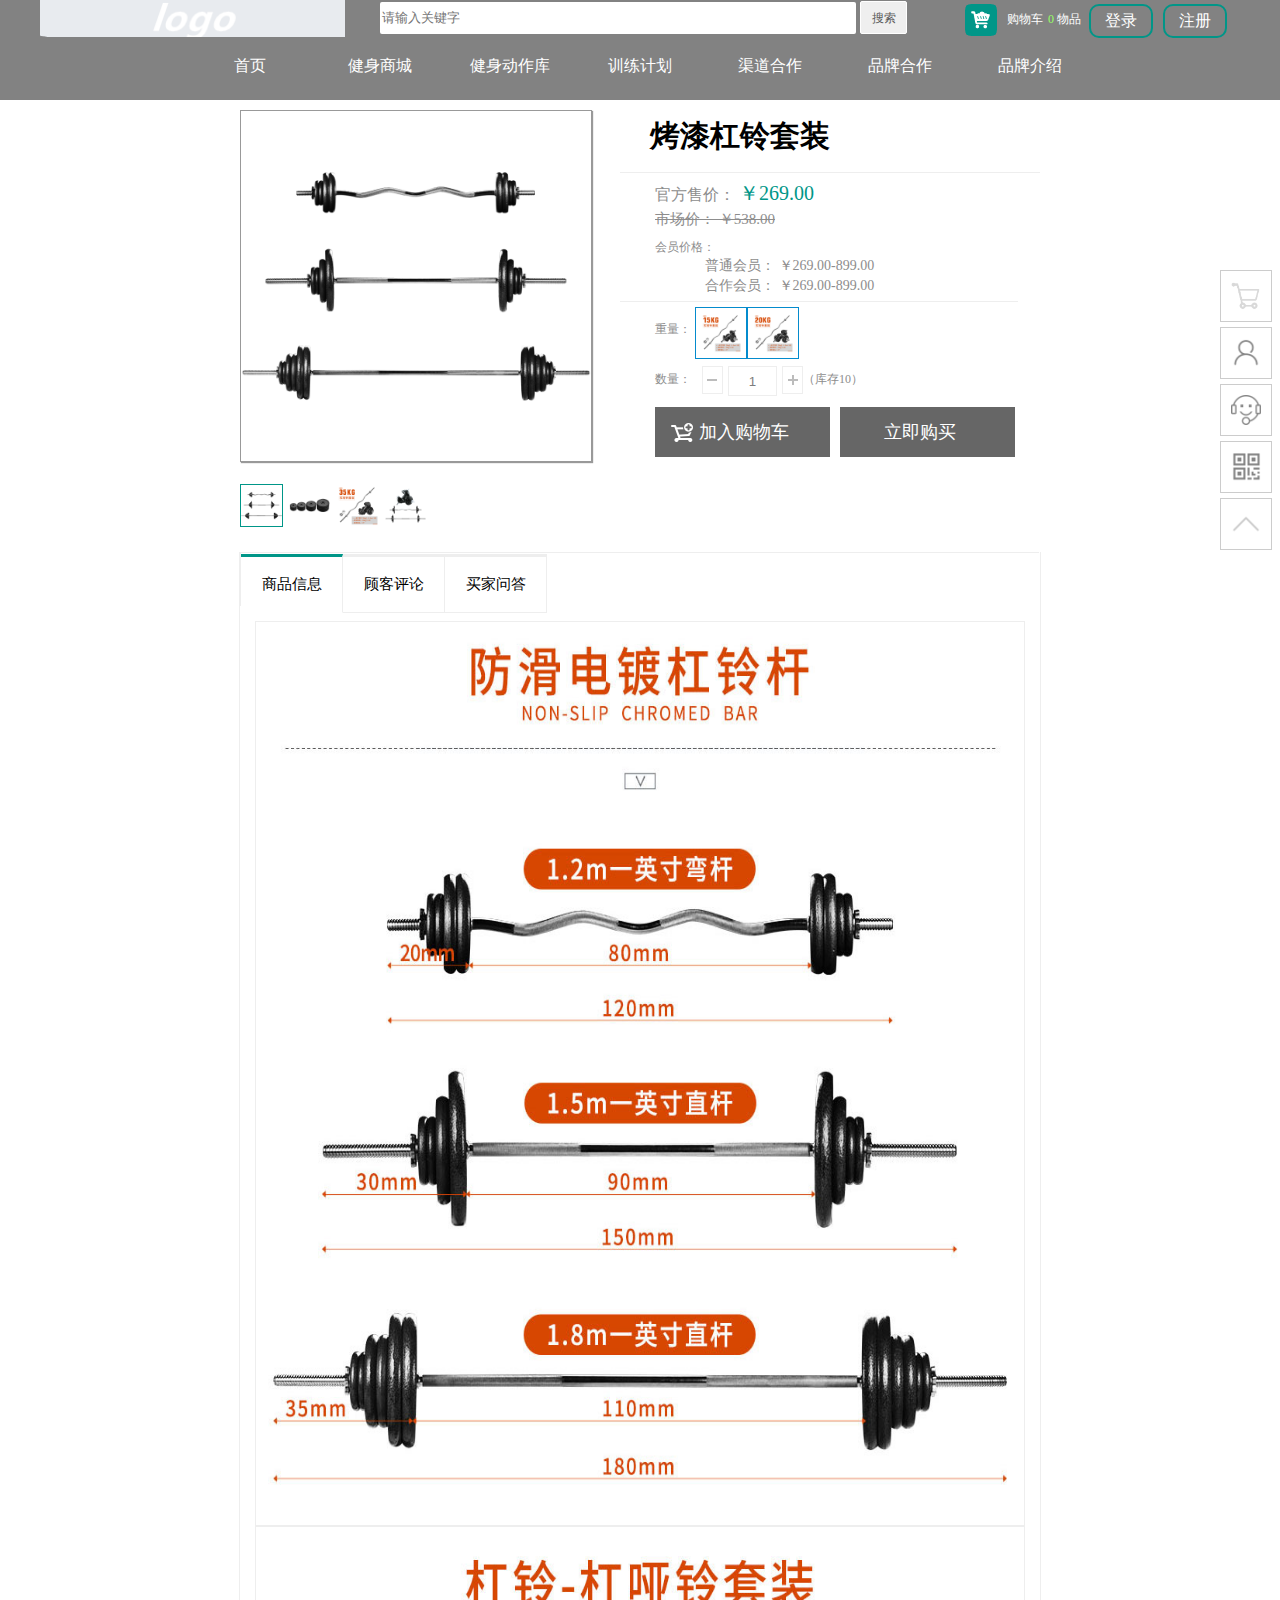
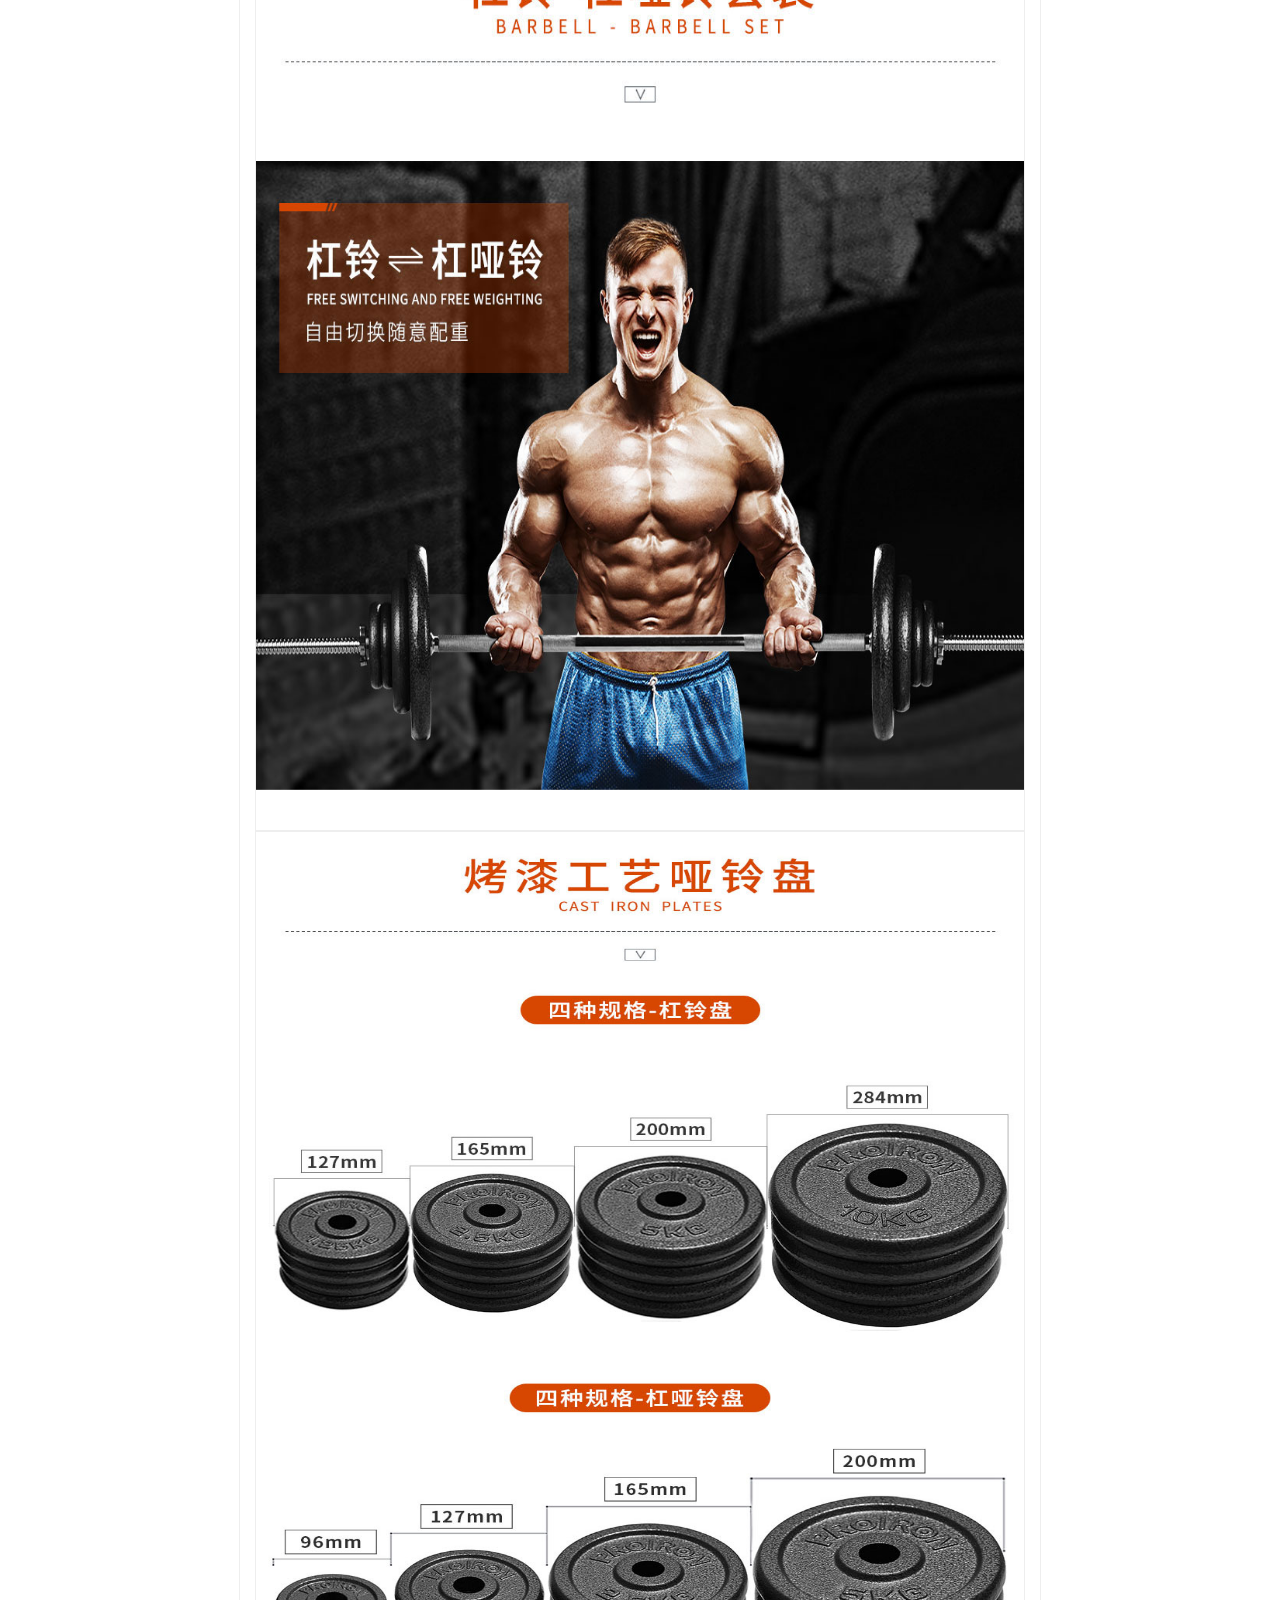
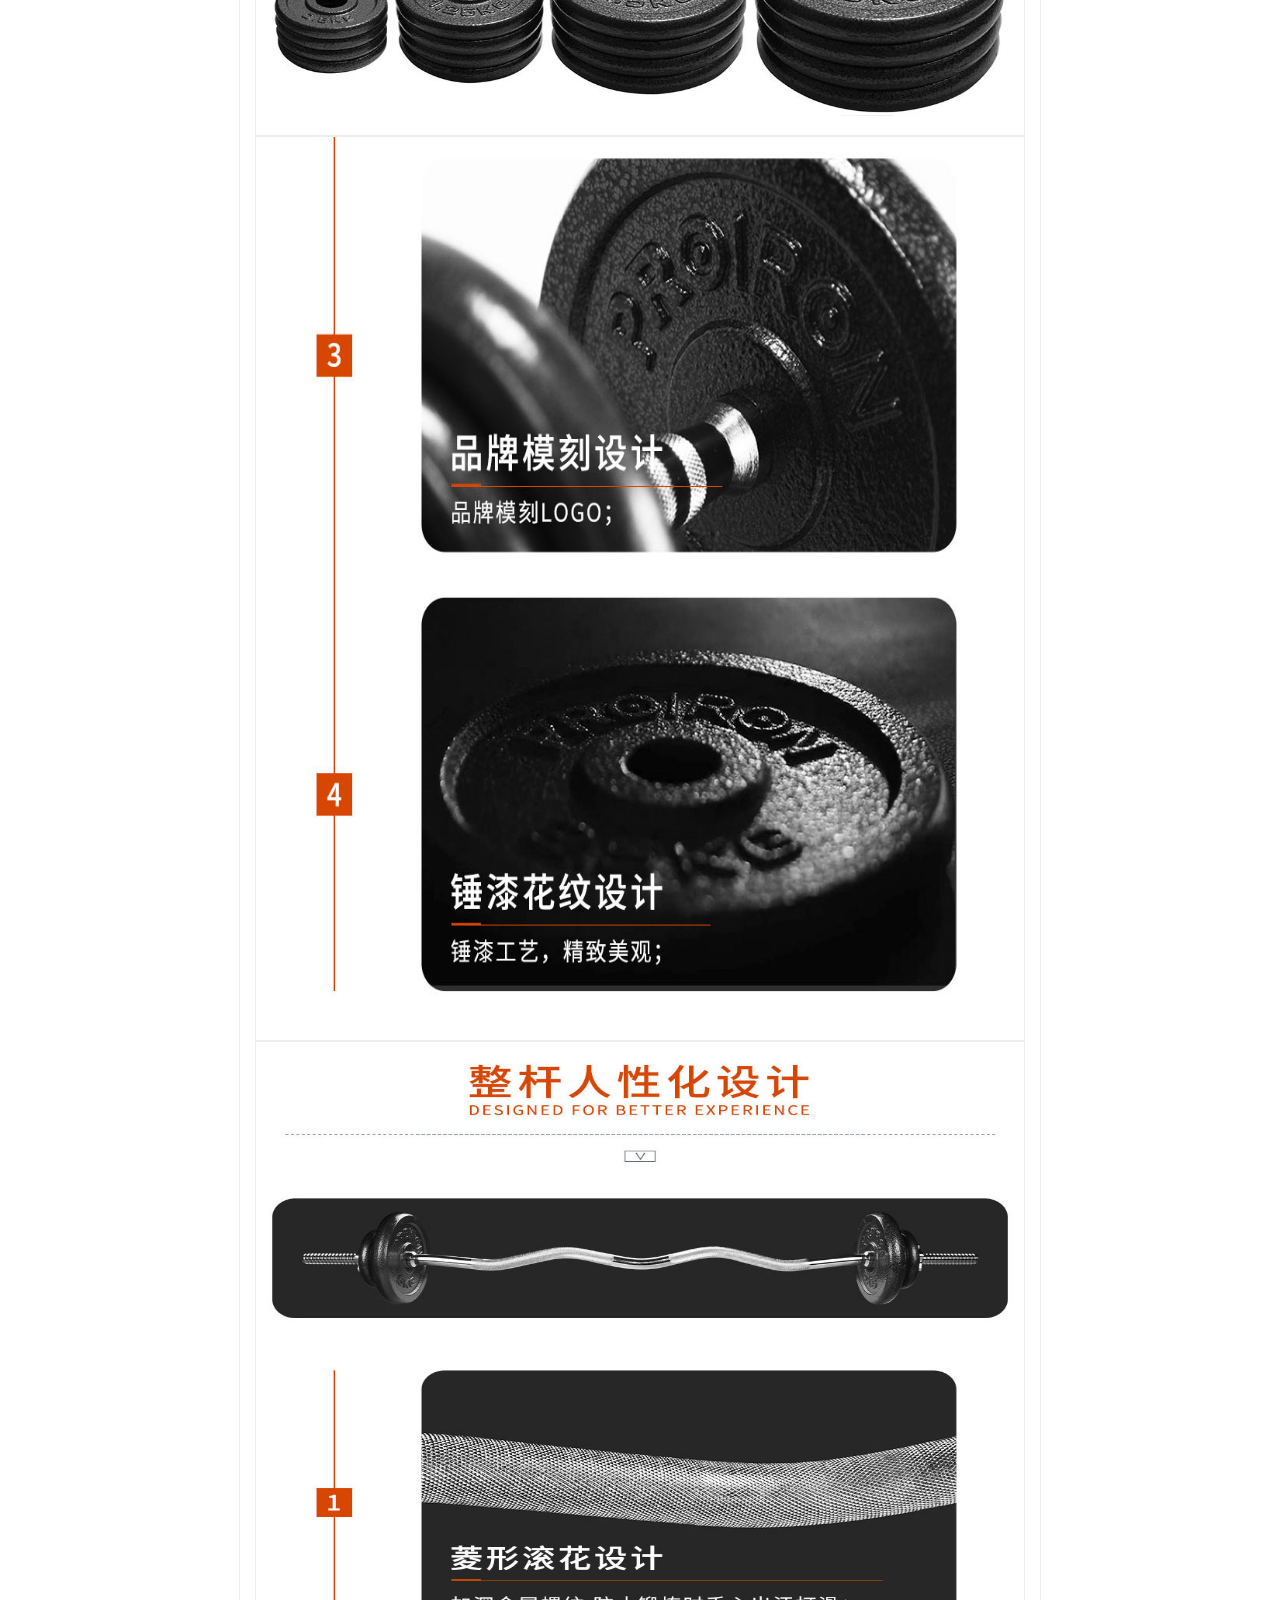
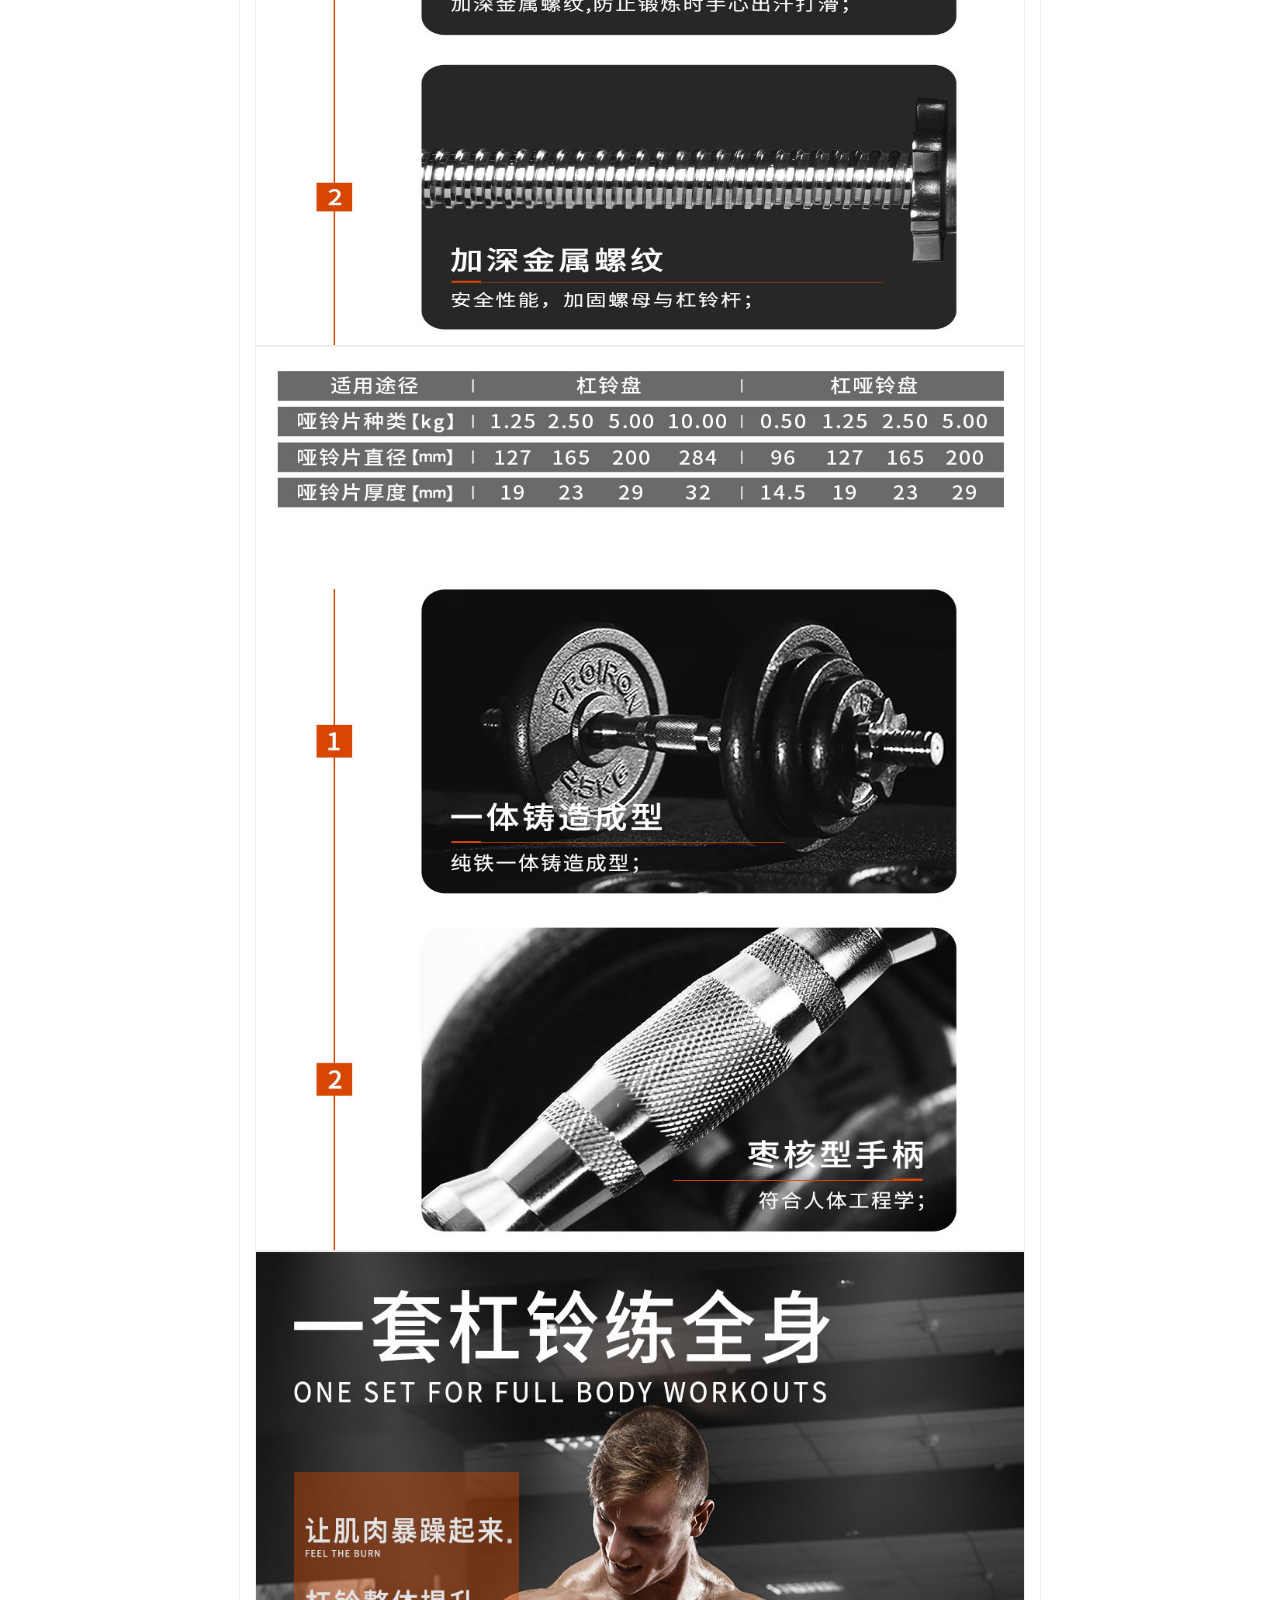
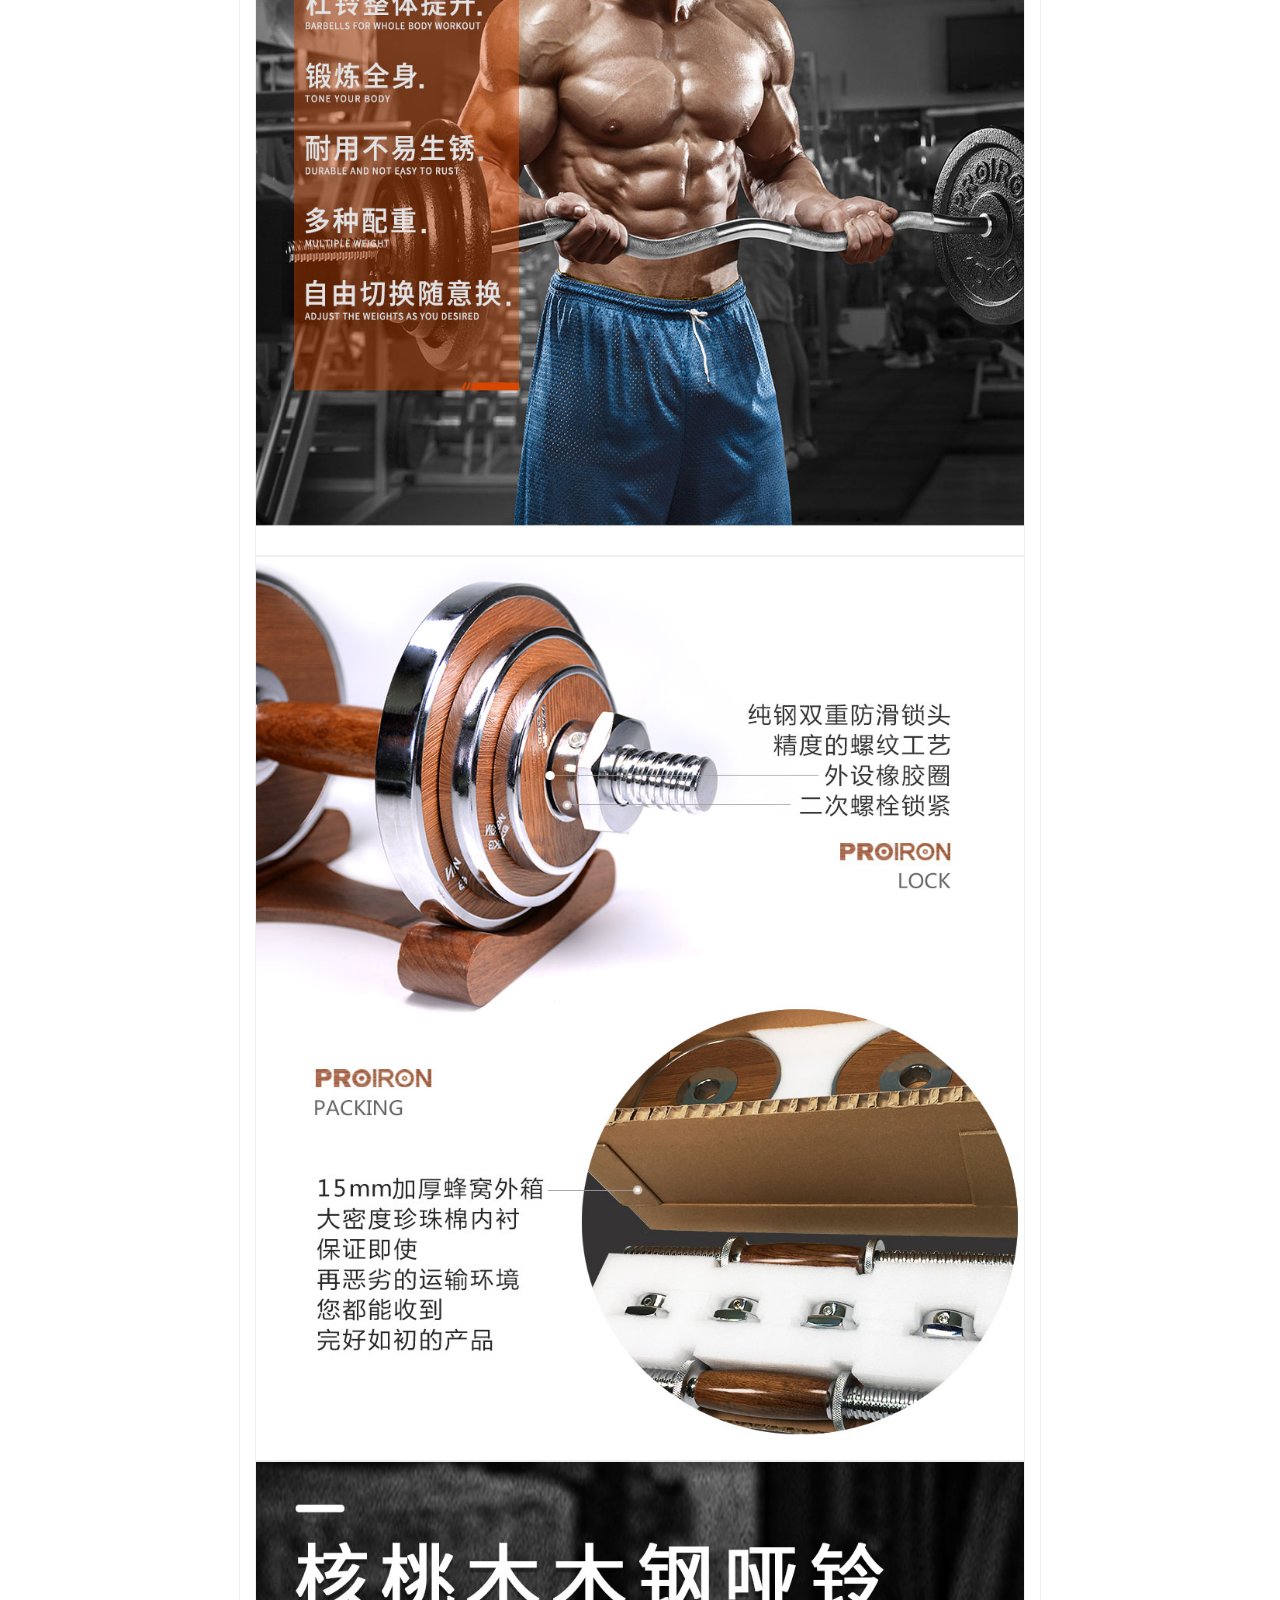
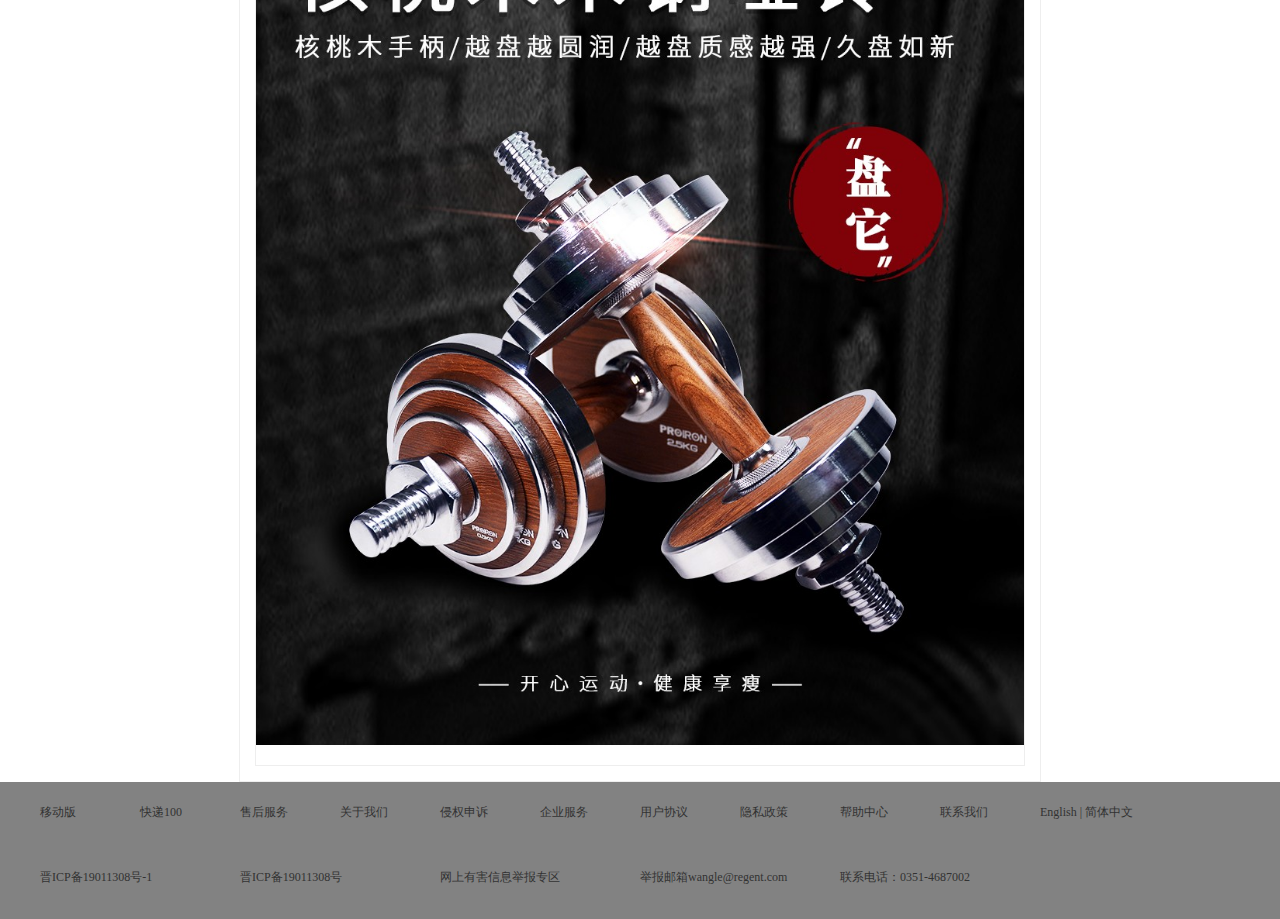
<file: 健身品牌官网/网页/barbell.html>
<!DOCTYPE html>
<html lang="en">
<head>
    <meta charset="UTF-8">
    <title>PROIRON核桃木钢哑铃</title>
    <link rel="shortcut icon" href="../img/fav.ico" type="image/x-icon" />
    <link rel="stylesheet" href="../css/barbell.css">
</head>
<body>
<div class="box">
    <!--导航栏-->
    <div class="navbar" id="navbar">
        <div class="n-content">
            <img src="../img/logo1.png" alt="">
            <!--搜索框-->
            <div class="search">
                <input type="text" placeholder="请输入关键字">
                <button>搜索</button>
                <!--购物车-->
                <div class="shop">
                    <img src="../img/shop.png" alt="">
                    <span id="s-cart">购物车</span>
                    <span>0</span>
                    <span>物品</span>
                </div>
                <!--登录注册按钮-->
                <div class="log-reg">
                    <p id="login">登录</p>
                    <p id="register">注册</p>
                    <div id="userlogin">
                        <em>你好，</em>
                        <span id="receive"></span>
                        <p ><img src="../img/head.png" alt="头像"> <span class="membership ">会员中心</span></p>
                        <strong id="quit"> <span>|</span> &nbsp;&nbsp;退出</strong>
                    </div>
                </div>
                <!--导航分类-->
                <div class="nav">
                    <ul>
                        <li><a href="../index.html">首页</a></li>
                        <li><a href="../网页/market.html">健身商城</a>
                            <div id="n-conone">
                                <ul>
                                    <li><a href="../网页/dumbbell.html">男士哑铃</a></li>
                                    <li class="li-li">丨</li>
                                    <li> 女士哑铃 </li>
                                    <li class="li-li"> 丨</li>
                                    <li> 杠铃系列 </li>
                                    <li class="li-li">丨  </li>
                                    <li>瑜伽系列  </li>
                                    <li class="li-li">丨</li>
                                    <li> 健身壶铃 </li>
                                    <li class="li-li"> 丨</li>
                                    <li> 健身手套</li>
                                    <li class="li-li">丨</li>
                                    <li> 健身护具</li>
                                    <li class="li-li">丨</li>
                                    <li> 健身器械 </li>
                                    <br>
                                    <li>武术搏击</li>
                                    <li class="li-li">丨 </li>
                                    <li>运动户外</li>
                                    <li class="li-li"> 丨</li>
                                    <li>健身车</li>
                                    <li class="li-li"> 丨</li>
                                    <li> 跳绳/呼啦圈 </li>
                                    <li class="li-li">丨</li>
                                    <li>健身革垫/地板垫</li>
                                </ul>
                            </div>
                        </li>
                        <li><a href="#">健身动作库</a> <div id="n-contwo">
                            <ul>
                                <li> 健身入门</li>
                                <li class="li-li">丨</li>
                                <li>家庭健身-男士</li>
                                <li class="li-li">丨</li>
                                <li>家庭健身-女士</li>
                                <li class="li-li">丨</li>
                                <li> 瑜伽系列</li>
                                <li class="li-li">丨</li>
                                <li>增肌塑形</li>
                                <li class="li-li">丨</li>
                                <li>减肥燃脂</li>
                                <li class="li-li">丨</li>
                                <li>小器械训练</li>
                            </ul>
                        </div></li>
                        <li><a href="#">训练计划</a></li>
                        <li><a href="#">渠道合作</a></li>
                        <li><a href="#">品牌合作</a></li>
                        <li><a href="../网页/brand.html">品牌介绍</a></li>
                    </ul>
                </div>
            </div>
        </div>
    </div>
    <!--内容-->
    <div class="container">
        <!--商品展示部分-->
        <div class="play">
            <!--左边部分-->
            <div class="p-left">
                <ul id="big">
                    <li><img src="../img/g%20(2).jpg" alt=""></li>
                    <li><img src="../img/g%20(3).jpg" alt=""></li>
                    <li><img src="../img/g%20(4).jpg" alt=""></li>
                    <li><img src="../img/g.jpg" alt=""></li>
                    <div class="mask"></div>
                </ul>
                <ul id="little">
                    <li><img src="../img/g%20(2).jpg" alt=""></li>
                    <li><img src="../img/g%20(3).jpg" alt=""></li>
                    <li><img src="../img/g%20(4).jpg" alt=""></li>
                    <li><img src="../img/g.jpg" alt=""></li>
                </ul>
                <ul id="mag">
                    <li><img src="../img/g%20(2).jpg" alt=""></li>
                    <li><img src="../img/g%20(3).jpg" alt=""></li>
                    <li><img src="../img/g%20(4).jpg" alt=""></li>
                    <li><img src="../img/g.jpg" alt=""></li>
                </ul>
            </div>
            <!--右边部分-->
            <div class="p-right">
                <h1>烤漆杠铃套装</h1>
                <div class="price">
                    <p>官方售价： <span>￥269.00</span></p>
                    <p> <s>市场价： ￥538.00</s></p>
                    <p>会员价格：</p>
                    <p>普通会员： <span>￥269.00-899.00</span></p>
                    <p>合作会员： <span>￥269.00-899.00</span></p>
                </div>
                <div class="weight">
                    <span>重量：</span>
                    <ul id="w-li">
                        <li ><img src="../img/15KG.jpg" title="轻重量"></li>
                        <li ><img src="../img/20KG.jpg" title="大重量"></li>
                    </ul>
                    <div class="number">
                        <span>数量：</span>
                        <p>
                            <a  id="sub"></a>
                            <input type="text" value="1" id="input">
                            <a  id="add"></a>
                            <span>（库存10）</span>
                        </p>
                        <div class="buy" id="buy">
                            <a href="#" id="bb-cart">加入购物车</a>
                            <a href="#">立即购买</a>
                        </div>
                    </div>

                </div>
            </div>
        </div>
        <!--商品信息，评论部分-->
        <div class="information">
            <div class="i-content">
                <ul id="ul-ul">
                    <li id="show">商品信息</li>
                    <li>顾客评论</li>
                    <li>买家问答</li>
                </ul>
                <ul id="li-li">
                    <li class="i-picture">
                        <!--<div class="i-picture">-->
                        <img src="../img/xxx%20(1).jpg" alt="">
                        <img src="../img/xxx%20(2).jpg" alt="">
                        <img src="../img/xxx%20(3).jpg" alt="">
                        <img src="../img/xxx%20(4).jpg" alt="">
                        <img src="../img/xxx%20(5).jpg" alt="">
                        <img src="../img/xxx%20(6).jpg" alt="">
                        <img src="../img/xxx%20(7).jpg" alt="">
                        <img src="../img/88%20(8).jpg" alt="">
                        <img src="../img/88.jpg" alt="">
                        <!--</div>-->
                    </li>
                    <li class="comment">
                        <!--<div class="comment">-->
                        <p>商品满意度：
                            <img src="../img/x.png" alt="">
                            <img src="../img/x.png" alt="">
                            <img src="../img/x.png" alt="">
                            <img src="../img/x.png" alt="">
                            <img src="../img/x.png" alt="">
                            <span>暂无评价信息</span>
                        </p>
                        <!--</div>-->
                    </li>
                    <li class="question">
                        <!--<div class="question">-->
                        <ul>
                            <li>留言</li>
                            <li>投诉</li>
                            <li>询问</li>
                            <li>售后</li>
                        </ul>
                        <textarea name="" id="" cols="30" rows="10" placeholder="请输入内容"></textarea>
                        <span>提交</span>
                        <!--</div>-->
                    </li>
                </ul>
            </div>
        </div>
    </div>
    <!--页脚内容    -->
    <div class="footer">
        <div class="f-content">
            <ul>
                <li>移动版 </li>
                <li>快递100</li>
                <li>售后服务</li>
                <li>关于我们 </li>
                <li>侵权申诉</li>
                <li>企业服务</li>
                <li>用户协议</li>
                <li>隐私政策</li>
                <li>帮助中心</li>
                <li>联系我们</li>
                <li>English | 简体中文</li>
            </ul>
            <ul class="ul-ul">
                <li>晋ICP备19011308号-1</li>
                <li>晋ICP备19011308号</li>
                <li>网上有害信息举报专区</li>
                <li>举报邮箱wangle@regent.com</li>
                <li>联系电话：0351-4687002</li>
            </ul>
        </div>
    </div>
    <!--固定栏-->
    <div class="fixed">
        <ul>
            <li id="f-cart"><img src="../img/6.png" alt="">
                <img src="../img/6%20(2).png" alt="">
            </li>
            <li id="f-login"><img src="../img/7.png" alt="">
                <img src="../img/7%20(2).png" alt="">
            </li>
            <li><img src="../img/8.png" alt="">
                <img src="../img/8%20(2).png" alt="">
            </li>
            <li><img src="../img/10.png" alt="">
                <img src="../img/10%20(2).png" alt="">
            </li>
            <li id="fan-ding"><img src="../img/9.png" alt="">
                <img src="../img/download.png" alt=""></li>
        </ul>
    </div>
    <!--购物车-->
    <div class="my-all">
        <!--//结算商品-->
        <div class="my-cart">
            <div class="cancel"></div>
            <div class="sctit">
                <h2>购物车</h2>
                <p>
                           <span id="cart-cbg">1:结算商品
                           <em></em>
                           </span>
                    <span>2:确认订单
                           <em></em>
                           </span>
                    <span>3.支付完成</span>
                </p>
            </div>
            <div class="cart-content">
                <div class="top-cart">
                    <div class="in"><input type="checkbox" ></div>
                    <span>全选</span>
                    <p>商品</p>
                    <p>单价(￥)</p>
                    <p>数量</p>
                    <p>金额(￥)</p>
                    <p>操作</p>
                </div>
                <!--******************添加进购物车的位置************-->
                <!--添加物品-->
                <div class="huancun">
                    <div class="wp-cart">
                        <input type="checkbox" checked>
                    </div>
                    <div class="wp-img">
                        <img src="../img/ling%20(7).jpg" alt="">
                        <p>木钢哑铃 20KG（送88元一对核桃木托盘）</p>
                        <p>重量:20KG（送88元一对核桃木托盘）</p>
                    </div>
                    <div class="wp-money">
                        ￥ <span id="mon-mon">688.00</span>
                    </div>
                    <div class="wp-add">
                        <p>
                            <a  id="j-sub"></a>
                            <input type="text" value="1" id="j-input">
                            <a  id="j-add"></a>
                        </p>
                    </div>
                    <div class="big-money">
                        ￥ <span id="b-mon">688.00</span>
                    </div>
                    <div class="twp-romove">
                        移除
                    </div>
                </div>
                <div class="join" id="two-join">
                    <div class="wp-cart">
                        <input type="checkbox" checked>
                    </div>
                    <div class="wp-img">
                        <img src="../img/15KG.jpg" alt="">
                        <p>烤漆杠铃套装 15KG杠哑铃套装（配1.2米杆），送毛巾</p>
                        <p style="margin-top: -20px">颜色分类:15KG杠哑铃套装（配1.2米杆），送毛巾</p>
                    </div>
                    <div class="wp-money">
                        ￥ <span id="tmon-mon">269.00</span>
                    </div>
                    <div class="wp-add">
                        <p>
                            <a  id="tj-sub"></a>
                            <input type="text" value="1" id="tj-input">
                            <a  id="tj-add"></a>
                        </p>
                    </div>
                    <div class="big-money">
                        ￥ <span id="tb-mon">269.00</span>
                    </div>
                    <div class="wp-romove">
                        移除
                    </div>
                </div>

                <div class="settlementbox">
                    <div class="operate">
                        <input type="checkbox">
                        <span>全选</span>
                        <p>删除选中的商品</p>
                    </div>
                </div>
                <div class="total">
                    <a href="#" id="goon">继续购物</a>
                    <span>总计：</span>
                    <span id="total-mon">0</span>
                    <a href="#" id="settlement">结算</a>
                </div>
            </div>
        </div>
        <!--确认收货-->
        <div class="receipt">
            <div class="re-cancel"></div>
            <div class="re-sctit">
                <h2>确认订单</h2>
                <p>
                           <span >1:结算商品
                           <em></em>
                           </span>
                    <span id="cart-bbg">2:确认订单
                           <em></em>
                           </span>
                    <span>3.支付完成</span>
                </p>
            </div>
            <div class="receipt-con">
                <div class="delivery">
                    <div class="de-title">
                        <h2>配送方式</h2>
                        <div class="new-address">
                            + 新增收货信息
                        </div>
                    </div>
                    <div class="re-next">
                        <p>普通配送</p>
                        <p>暂无收货地址，您可以 <span>添加收货地址</span></p>
                    </div>
                    <p>西藏，新疆需补运费差价，港澳台顺丰到付</p>
                </div>
                <div class="payfor">
                    <p>选择支付方式</p>
                    <span>在线支付</span>
                    <div class="QRcode">
                        <img src="../img/qrcode.jpg" alt="">
                    </div>
                </div>
            </div>
            <div class="pay-back">
                返回购物车
            </div>
            <div class="sub-pay">
                提交订单
            </div>
        </div>
    </div>
    <!--登录注册-->
    <div class="signin">
        <div class="sing-content">
            <div class="s-cancel"></div>
            <h2>欢迎登录</h2>
            <ul>
                <li>
                    <input type="text" id="phone" name="username" placeholder="手机">
                    <p></p>
                </li>
                <li>
                    <input type="password" id="password" name="password" placeholder="密码">
                    <p></p>
                </li>
                <li>
                    <div class="yzm"></div>
                    <input type="text" id="rand" name="rand" placeholder="请输入验证码">
                </li>
                <li>
                      <span>
                          <input type="checkbox">
                      </span>
                    <em> 下次自动登录</em>
                </li>
                <li id="sign-lo">
                    登录
                </li>
                <li id="sign-reg">
                    注册
                </li>
            </ul>
        </div>
        <!--注***********************************册-->
        <div class="post">
            <div class="p-cancel"></div>
            <h2>注册会员</h2>
            <form id='myform' method="post" action="">
                <ul>
                    <li>
                        <span>*</span>
                        <input type="text" placeholder="手机" id="p-phone">
                        <p></p>
                    </li>
                    <li>
                        <span>*</span>
                        <input type="password" placeholder="密码" id="p-password">
                        <p></p>
                    </li>
                    <li>
                        <span>*</span>
                        <input type="password" placeholder="确认密码" id="sure">
                        <p></p>
                    </li>
                    <li>
                        <span>*</span>
                        <div class="sex">
                            <input type="radio" id="man" name="sex" checked> <lable>男</lable>
                            <input type="radio" id="woman" name="sex"><lable>女</lable>
                        </div>
                    </li>
                    <li>
                        <input type="text" placeholder="出生日期" >
                        <span class="date">
                         <img src="../img/date.png" alt="日期">
                     </span>
                    </li>
                    <li>
                        <input type="text" placeholder="城市">
                    </li>
                    <li>
                        <div class="yzm"></div>
                        <input type="text" id="p-rand" name="rand" placeholder="请输入验证码">
                    </li>
                    <li id="zhuce">
                        <input type="submit" >
                    </li>
                </ul>
            </form>
        </div>
    </div>
    <!--个人中心-->
    <div class="home-box">
        <div class="home">
            <div class="h-cancel"></div>
            <div class="home-nav">
                <h2>会员中心</h2>
                <ul>
                    <li>我的钱包</li>
                    <li>账户设置</li>
                    <li>我的消息</li>
                    <li>退出</li>
                </ul>
            </div>
            <div class="left-nav">
                <div class="nav-con">
                    <ul>
                        <li id="li-bg">个人首页</li>
                        <li>我的订单</li>
                        <li>我的收藏</li>
                        <li>活动&优惠</li>
                        <li>优惠码</li>
                        <li>买家问答</li>
                        <li>收货地址</li>
                    </ul>
                </div>
            </div>
            <div class="right-con">
                <ul id="my-ul">
                    <li>
                        <div class="clearfix">
                            <div class="details">
                                <img src="../img/ren.jpg" alt="">
                                <h3> <p id="d-back"></p> <span>普通会员</span></h3>
                                <div class="d-center">
                                    <p>
                                        <span>￥0.00</span>
                                        可用余额
                                    </p>
                                    <p>
                                        <span>0</span>
                                        积分
                                    </p>
                                    <p>
                                        <span>0</span>
                                        优惠券
                                    </p>
                                </div>
                                <div class="dd-right"></div>
                            </div>
                            <div class="operatee">
                                <img src="../img/vip.png" alt="">
                                <p>VIP福利限免大放送</p>
                                <a href="#"> 免费领取</a>
                            </div>
                            <div class="operate-pic">
                                <img src="../img/dui.png" alt="">
                            </div>
                        </div>
                        <div class="order">
                            <h3>最近订单 <span>(0)</span></h3>
                            <span>全部</span>
                        </div>
                    </li>
                    <li>
                        <div class="myorder">
                            <h2>我的订单</h2>
                            <ul >
                                <li>
                                    全部
                                    <span>(0)</span>
                                </li>
                                <li>
                                    待付款
                                    <span>(0)</span>
                                </li>
                                <li>
                                    待发货
                                    <span>(0)</span>
                                </li>
                                <li>
                                    待收货
                                    <span>(0)</span>
                                </li>
                                <li>
                                    待评价
                                    <span>(0)</span>
                                </li>
                            </ul>
                        </div>
                    </li>
                    <li>
                        <div class="collect">
                            <h2>我的收藏</h2>
                        </div>
                    </li>
                    <li>
                        <div class="discount">
                            <h2>优惠活动</h2>
                        </div>
                    </li>
                    <li>
                        <div class="discode">
                            <h2>优惠码</h2>
                        </div>
                    </li>
                    <li>
                        <div class="qa">
                            <h2>买家问答</h2>
                        </div>
                    </li>
                    <li>
                        <div class="address">
                            <h2>收货地址</h2>
                            <span>添加新地址</span>
                        </div>
                    </li>
                </ul>
            </div>
        </div>
    </div>
</div>

</body>
<script src="../js/jquery-3.5.1.min.js"></script>
<script type="text/javascript" src="../js/barbell.js" charset="GB2312"></script>
<script src="../js/login.js"></script>
<script src="../js/local.js"></script>


</html>
</file>
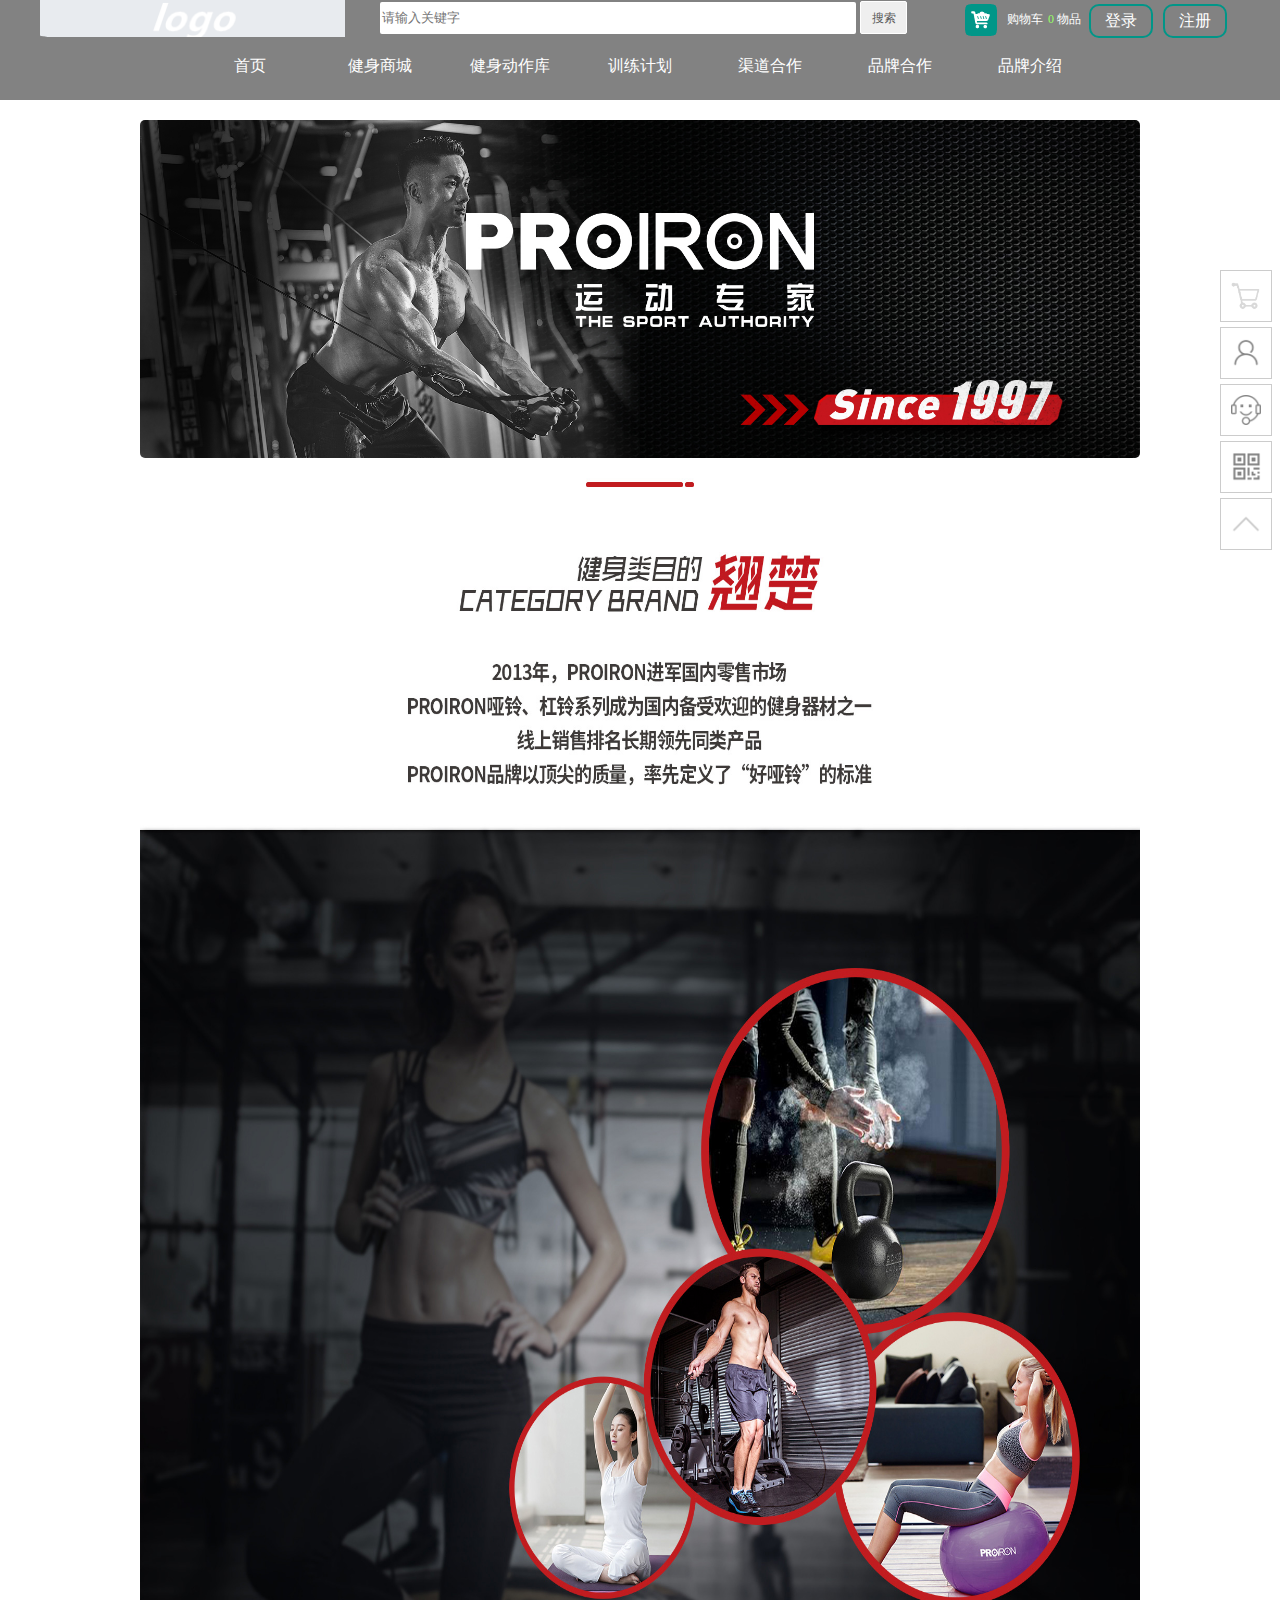
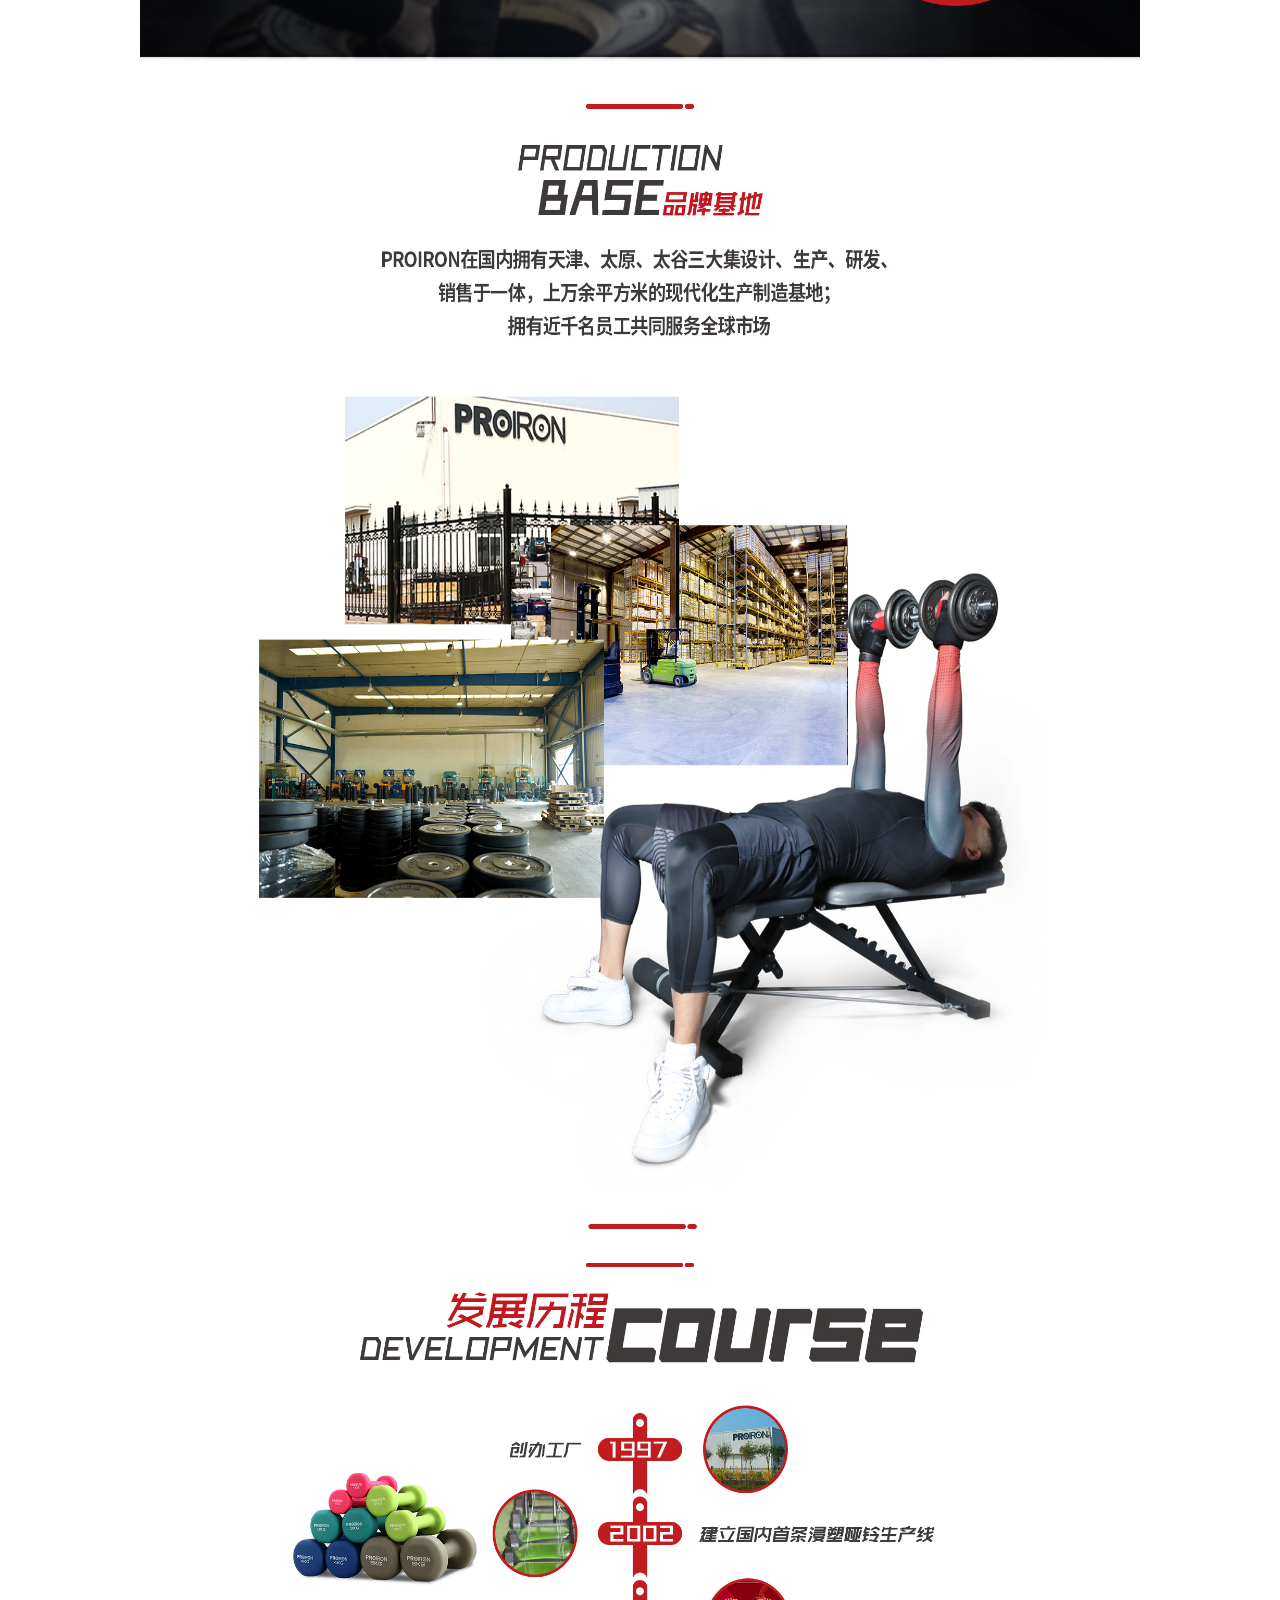
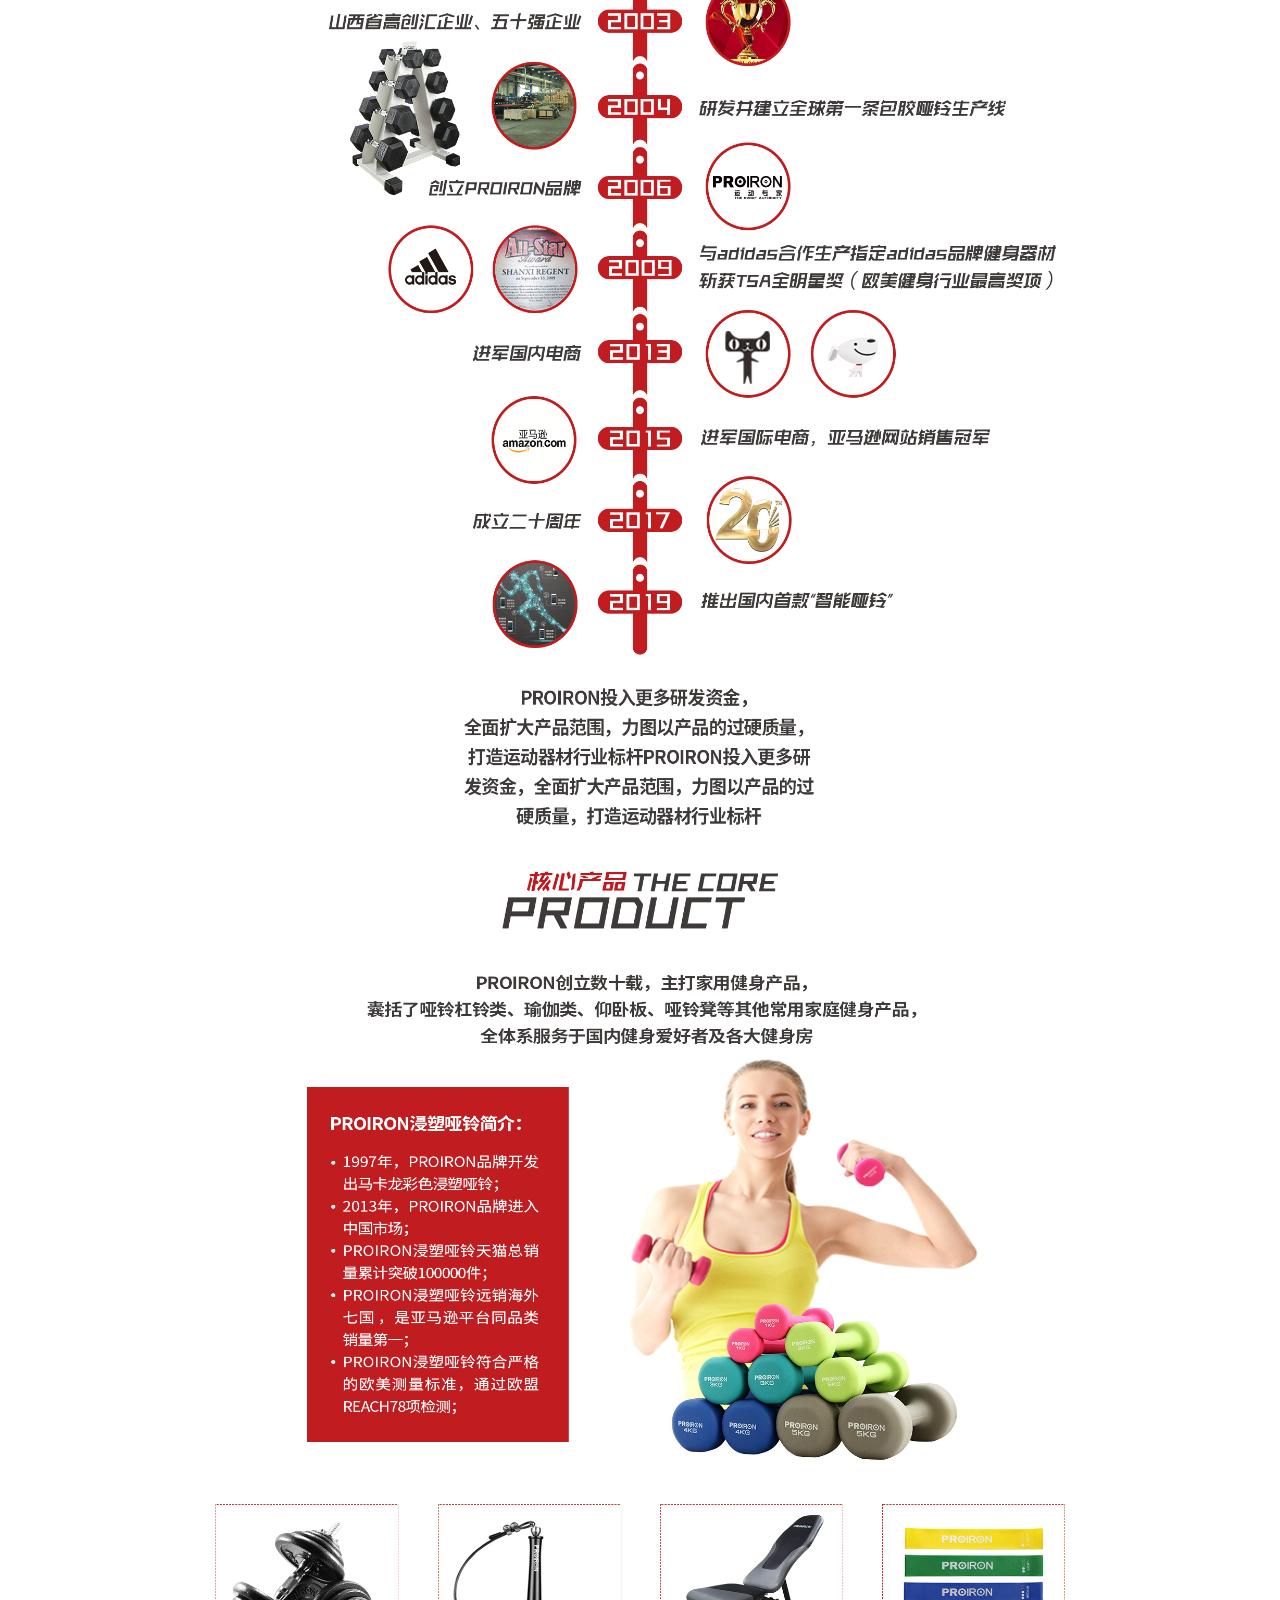
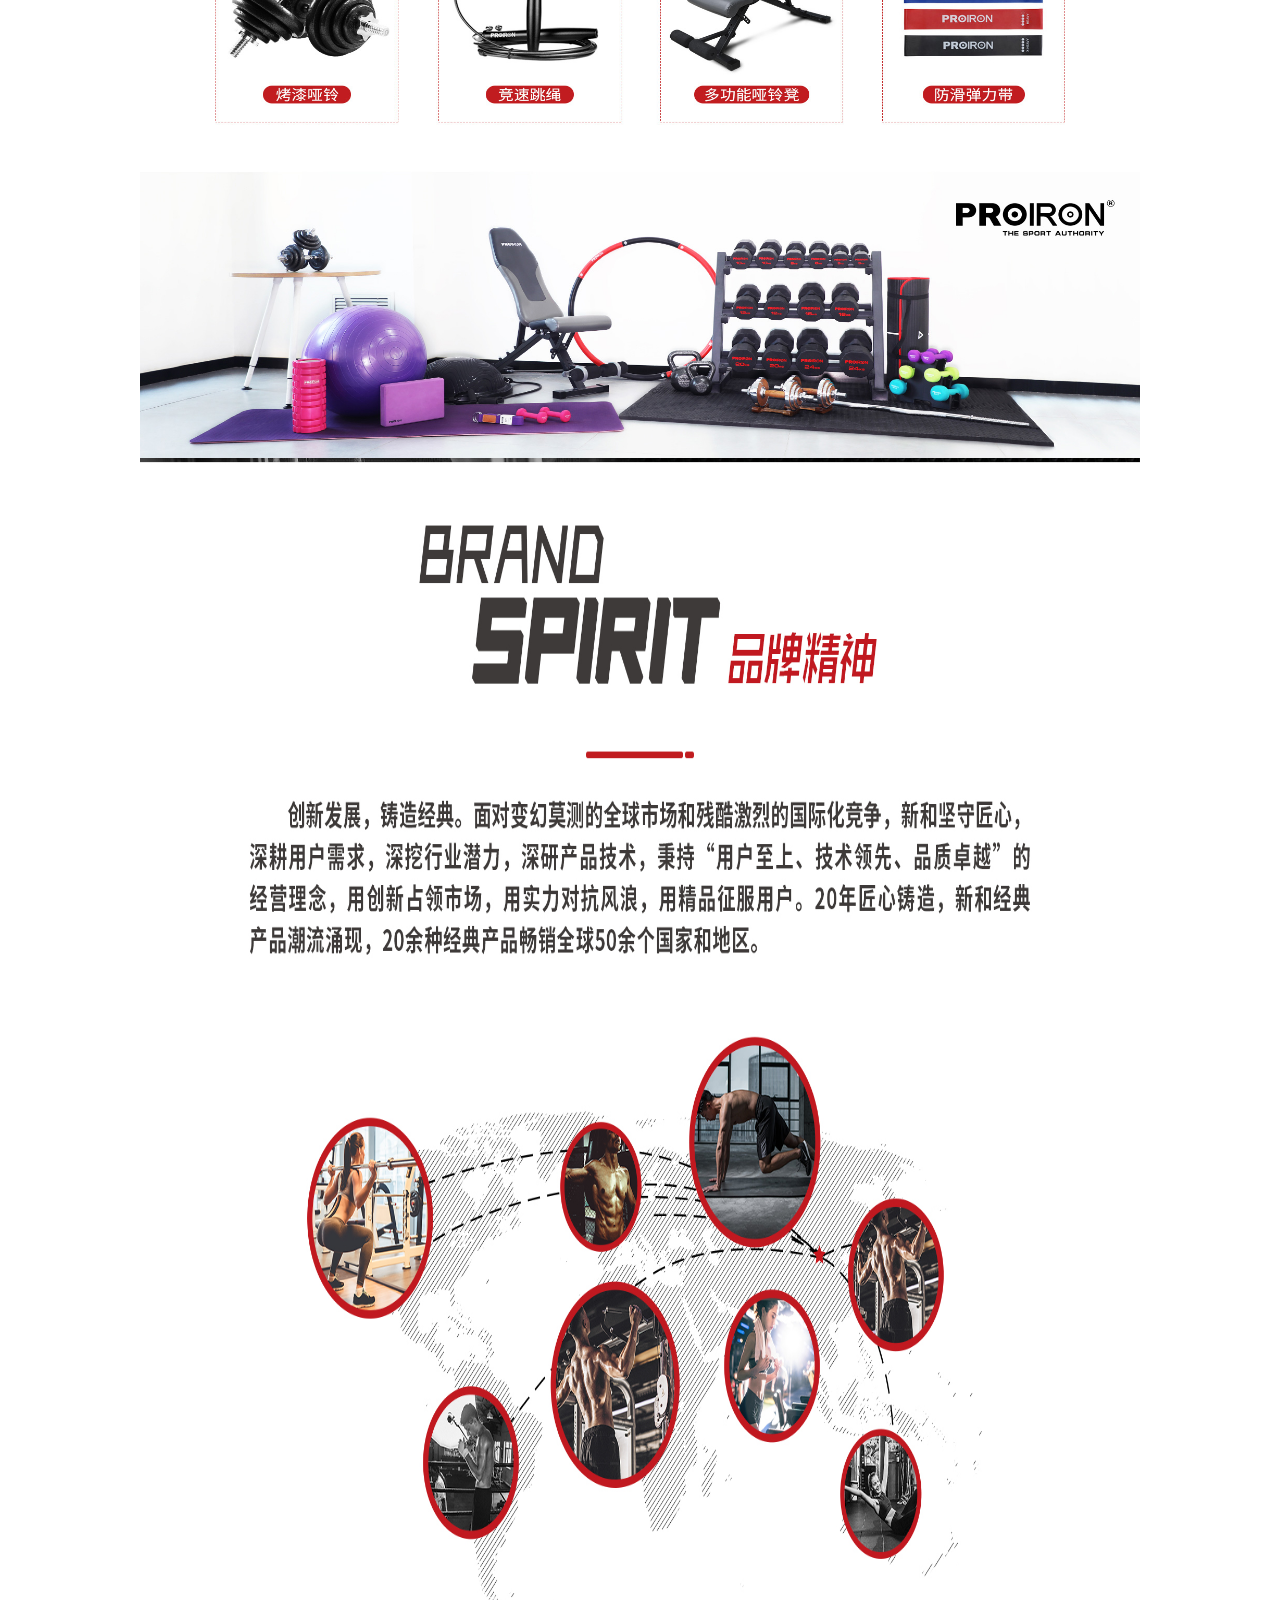
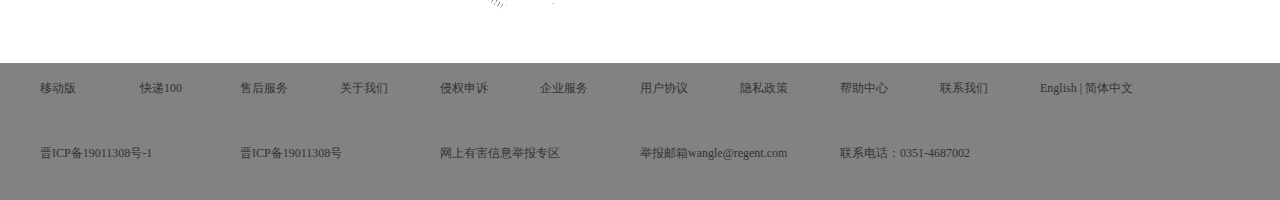
<file: 健身品牌官网/网页/brand.html>
<!DOCTYPE html>
<html lang="en">
<head>
    <meta charset="UTF-8">
    <title>PROIRON 运动官方网站</title>
    <link rel="stylesheet" href="../css/brand.css">
    <link rel="shortcut icon" href="../img/fav.ico" type="image/x-icon" />
</head>
<body>
<div class="box">
    <!--导航栏-->
    <div class="navbar" id="navbar">
        <div class="n-content">
            <img src="../img/logo1.png" alt="">
            <!--搜索框-->
            <div class="search">
                <input type="text" placeholder="请输入关键字">
                <button>搜索</button>
                <!--购物车-->
                <div class="shop">
                    <img src="../img/shop.png" alt="">
                    <span id="s-cart">购物车</span>
                    <span>0</span>
                    <span>物品</span>
                </div>
                <!--登录注册按钮-->
                <div class="log-reg">
                    <p id="login">登录</p>
                    <p id="register">注册</p>
                </div>
                <!--导航分类-->
                <div class="nav">
                    <ul>
                        <li><a href="../index.html">首页</a></li>
                        <li><a href="market.html">健身商城</a>
                            <div id="n-conone">
                                <ul>
                                    <li><a href="../网页/dumbbell.html">男士哑铃</a></li>
                                    <li class="li-li">丨</li>
                                    <li> 女士哑铃 </li>
                                    <li class="li-li"> 丨</li>
                                    <li> 杠铃系列 </li>
                                    <li class="li-li">丨  </li>
                                    <li>瑜伽系列  </li>
                                    <li class="li-li">丨</li>
                                    <li> 健身壶铃 </li>
                                    <li class="li-li"> 丨</li>
                                    <li> 健身手套</li>
                                    <li class="li-li">丨</li>
                                    <li> 健身护具</li>
                                    <li class="li-li">丨</li>
                                    <li> 健身器械 </li>
                                    <br>
                                    <li>武术搏击</li>
                                    <li class="li-li">丨 </li>
                                    <li>运动户外</li>
                                    <li class="li-li"> 丨</li>
                                    <li>健身车</li>
                                    <li class="li-li"> 丨</li>
                                    <li> 跳绳/呼啦圈 </li>
                                    <li class="li-li">丨</li>
                                    <li>健身革垫/地板垫</li>
                                </ul>
                            </div>
                        </li>
                        <li><a href="#">健身动作库</a> <div id="n-contwo">
                            <ul>
                                <li> 健身入门</li>
                                <li class="li-li">丨</li>
                                <li>家庭健身-男士</li>
                                <li class="li-li">丨</li>
                                <li>家庭健身-女士</li>
                                <li class="li-li">丨</li>
                                <li> 瑜伽系列</li>
                                <li class="li-li">丨</li>
                                <li>增肌塑形</li>
                                <li class="li-li">丨</li>
                                <li>减肥燃脂</li>
                                <li class="li-li">丨</li>
                                <li>小器械训练</li>
                            </ul>
                        </div></li>
                        <li><a href="#">训练计划</a></li>
                        <li><a href="#">渠道合作</a></li>
                        <li><a href="#">品牌合作</a></li>
                        <li><a href="brand.html">品牌介绍</a></li>
                    </ul>
                </div>
            </div>
        </div>
    </div>
    <!--内容-->
    <!--主题内容-->
    <div class="container">
        <img src="../img/l%20(6).jpg" alt="">
        <img src="../img/l%20(1).jpg" alt="">
        <img src="../img/l%20(2).jpg" alt="">
        <img src="../img/l%20(3).jpg" alt="">
        <img src="../img/l%20(4).jpg" alt="">
        <img src="../img/l%20(5).jpg" alt="">
    </div>
    <!--页脚内容    -->
    <div class="footer">
        <div class="f-content">
            <ul>
                <li>移动版 </li>
                <li>快递100</li>
                <li>售后服务</li>
                <li>关于我们 </li>
                <li>侵权申诉</li>
                <li>企业服务</li>
                <li>用户协议</li>
                <li>隐私政策</li>
                <li>帮助中心</li>
                <li>联系我们</li>
                <li>English | 简体中文</li>
            </ul>
            <ul class="ul-ul">
                <li>晋ICP备19011308号-1</li>
                <li>晋ICP备19011308号</li>
                <li>网上有害信息举报专区</li>
                <li>举报邮箱wangle@regent.com</li>
                <li>联系电话：0351-4687002</li>
            </ul>
        </div>
    </div>
    <!--固定栏-->
    <div class="fixed">
        <ul>
            <li id="f-cart"><img src="../img/6.png" alt="">
                <img src="../img/6%20(2).png" alt="">
            </li>
            <li><img src="../img/7.png" alt="">
                <img src="../img/7%20(2).png" alt="">
            </li>
            <li><img src="../img/8.png" alt="">
                <img src="../img/8%20(2).png" alt="">
            </li>
            <li><img src="../img/10.png" alt="">
                <img src="../img/10%20(2).png" alt="">
            </li>
            <li id="fan-ding"><img src="../img/9.png" alt="">
                <img src="../img/download.png" alt=""></li>
        </ul>
    </div>
    <!--购物车-->
    <div class="my-all">
        <div class="my-cart">
            <div class="cancel"></div>
            <div class="sctit">
                <h2>购物车</h2>
                <p>
                           <span id="cart-cbg">1:结算商品
                           <em></em>
                           </span>
                    <span>2:确认订单
                           <em></em>
                           </span>
                    <span>3.支付完成</span>
                </p>
            </div>
            <div class="cart-content">
                <div class="top-cart">
                    <div class="in"><input type="checkbox"></div>
                    <span>全选</span>
                    <p>商品</p>
                    <p>单价()</p>
                    <p>数量</p>
                    <p>金额()</p>
                    <p>操作</p>
                </div>
                <div class="settlementbox">
                    <div class="operate">
                        <input type="checkbox">
                        <span>全选</span>
                        <p>删除选中的商品</p>
                    </div>
                </div>
                <div class="total">
                    <a href="#">继续购物</a>
                    <span>总计：</span>
                    <span>0.00</span>
                    <a href="#">结算<span>(0)</span></a>
                </div>
            </div>
        </div>
    </div>
</div>
</body>
<script src="../js/jquery-3.5.1.min.js"></script>
<script src="../js/index.js"></script>
</html>
</file>
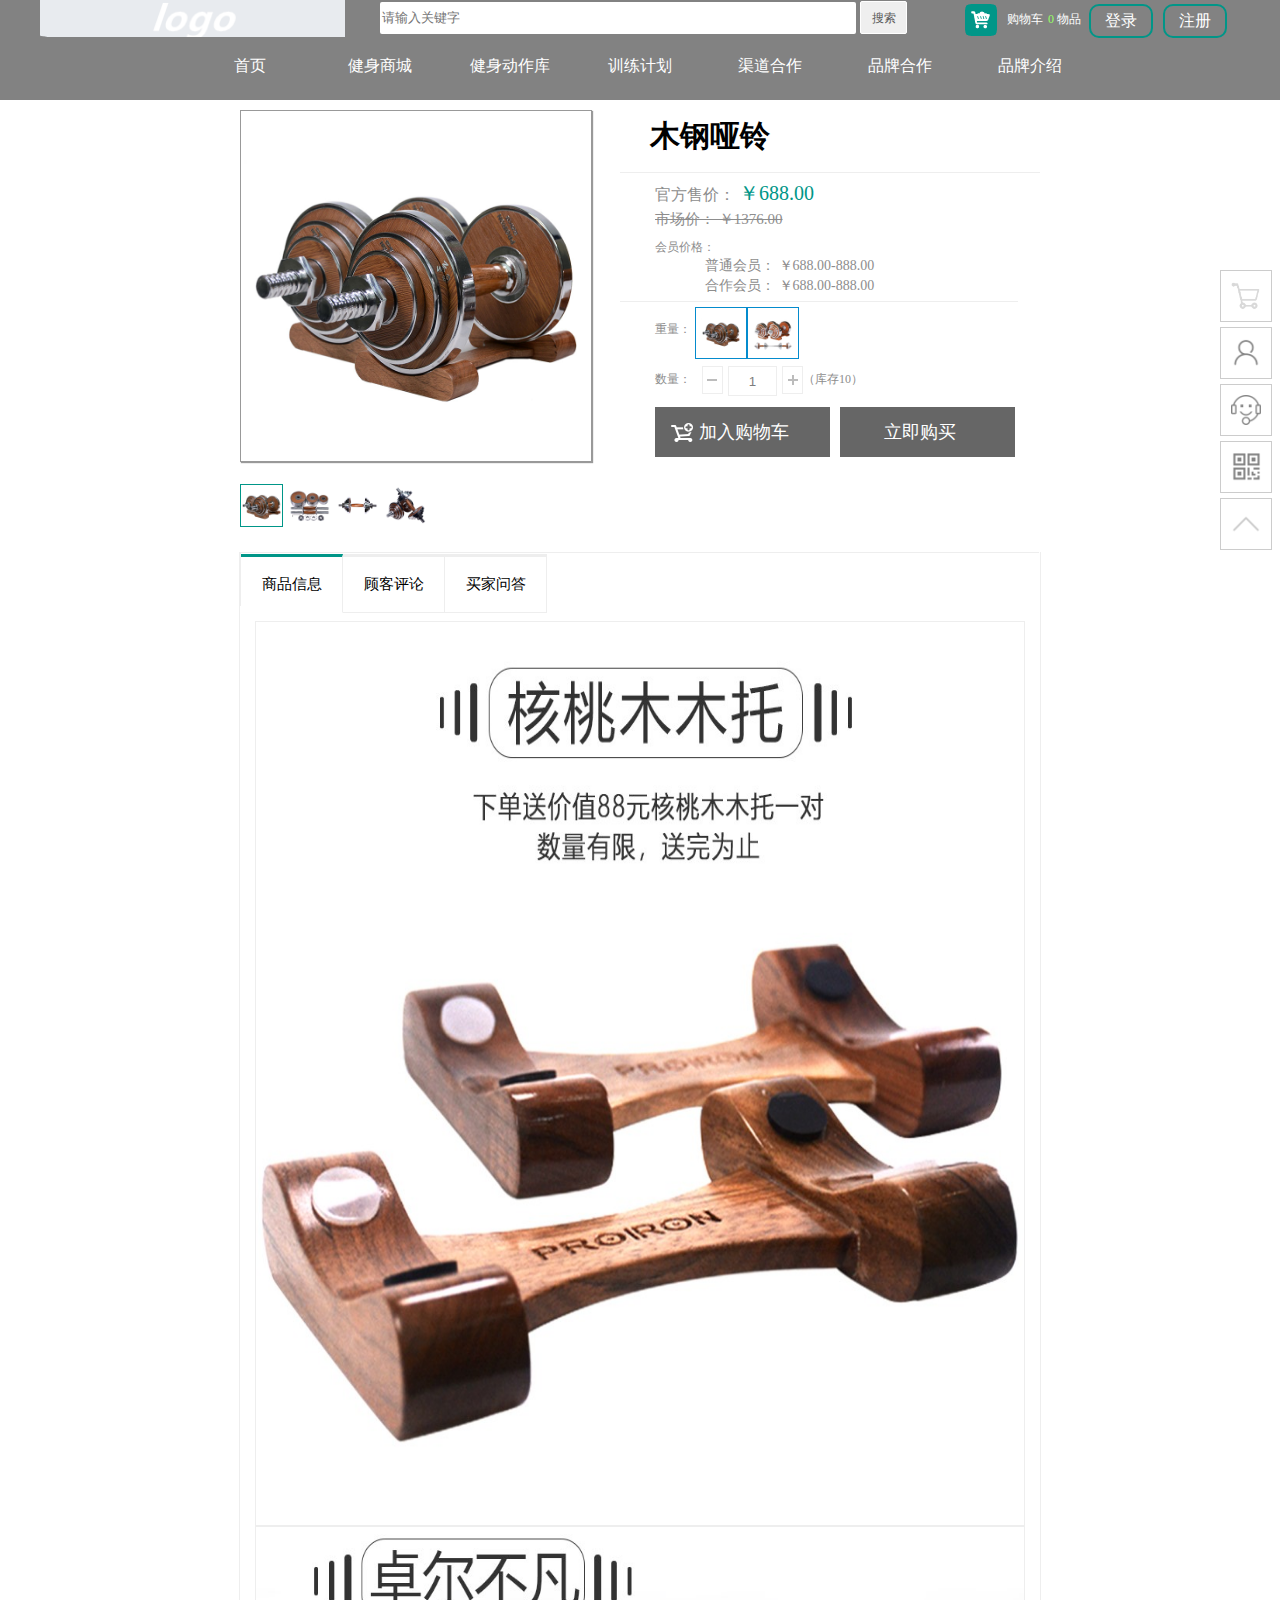
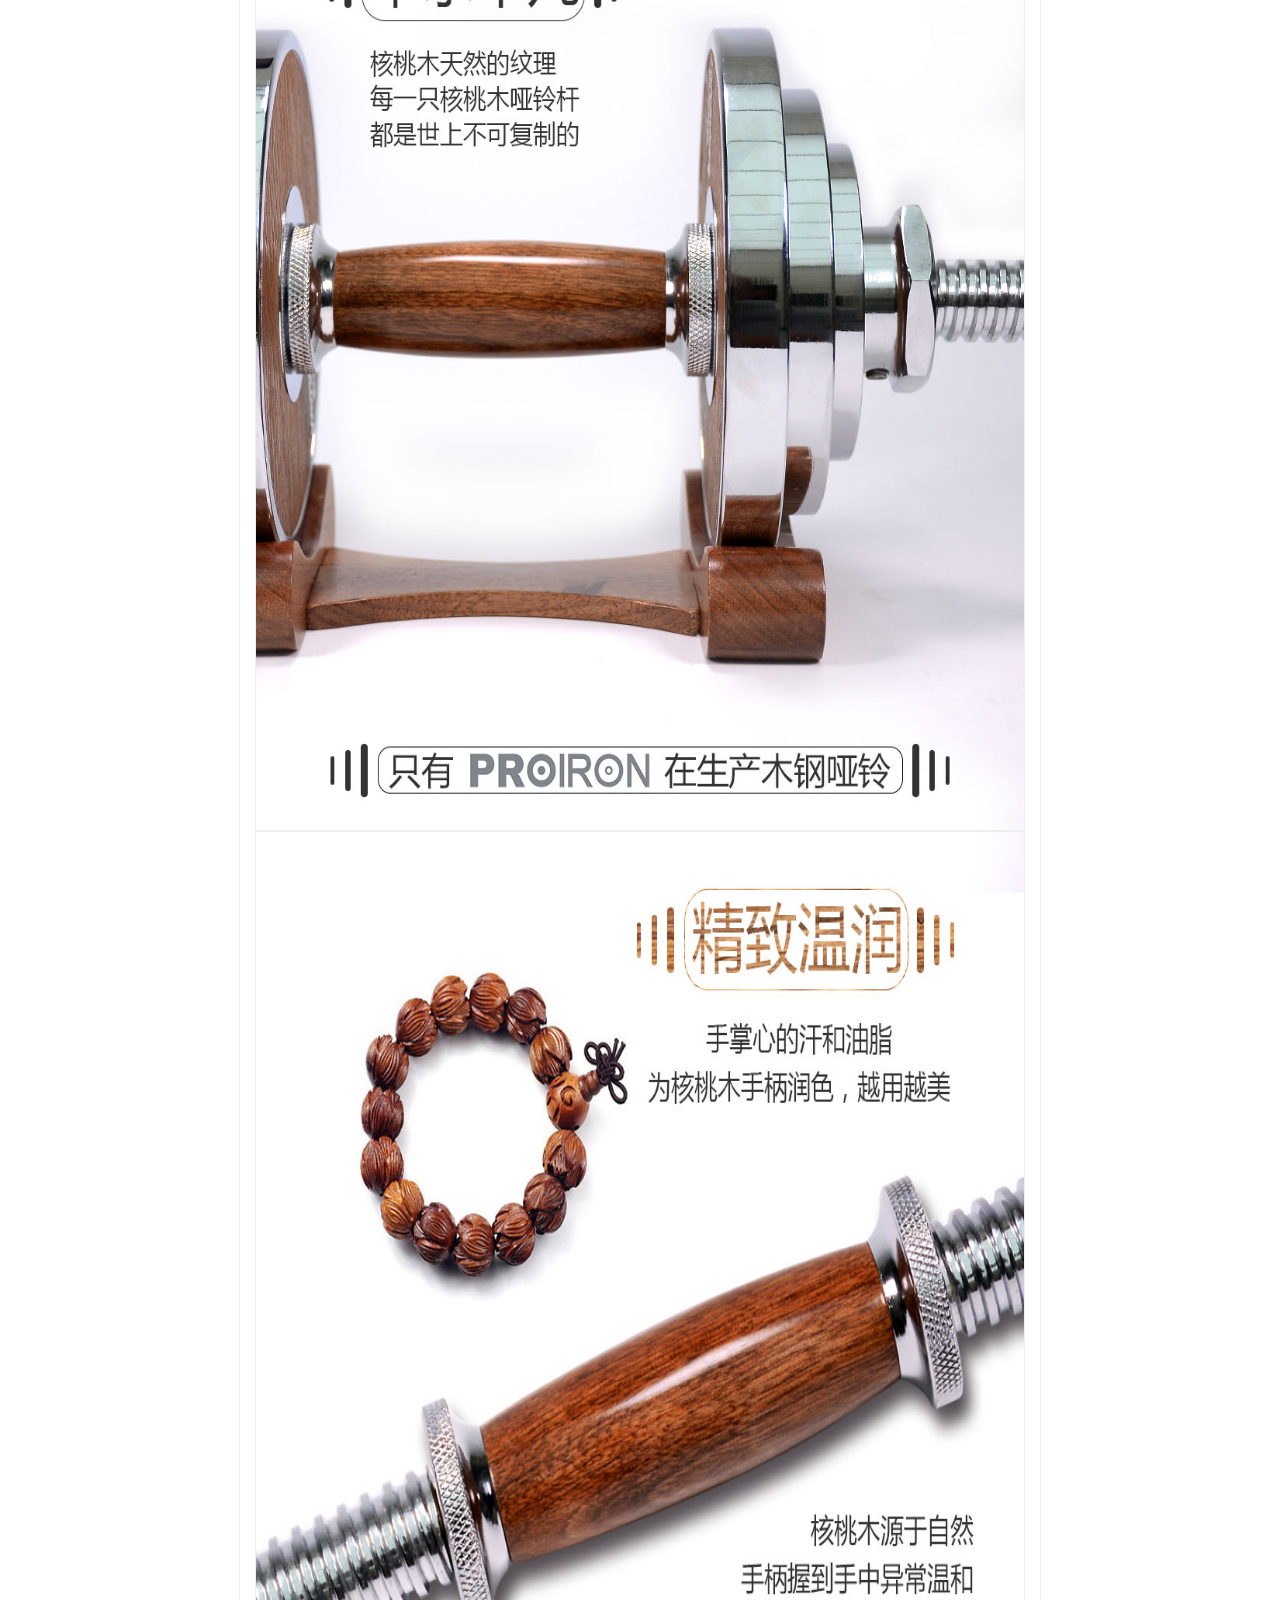
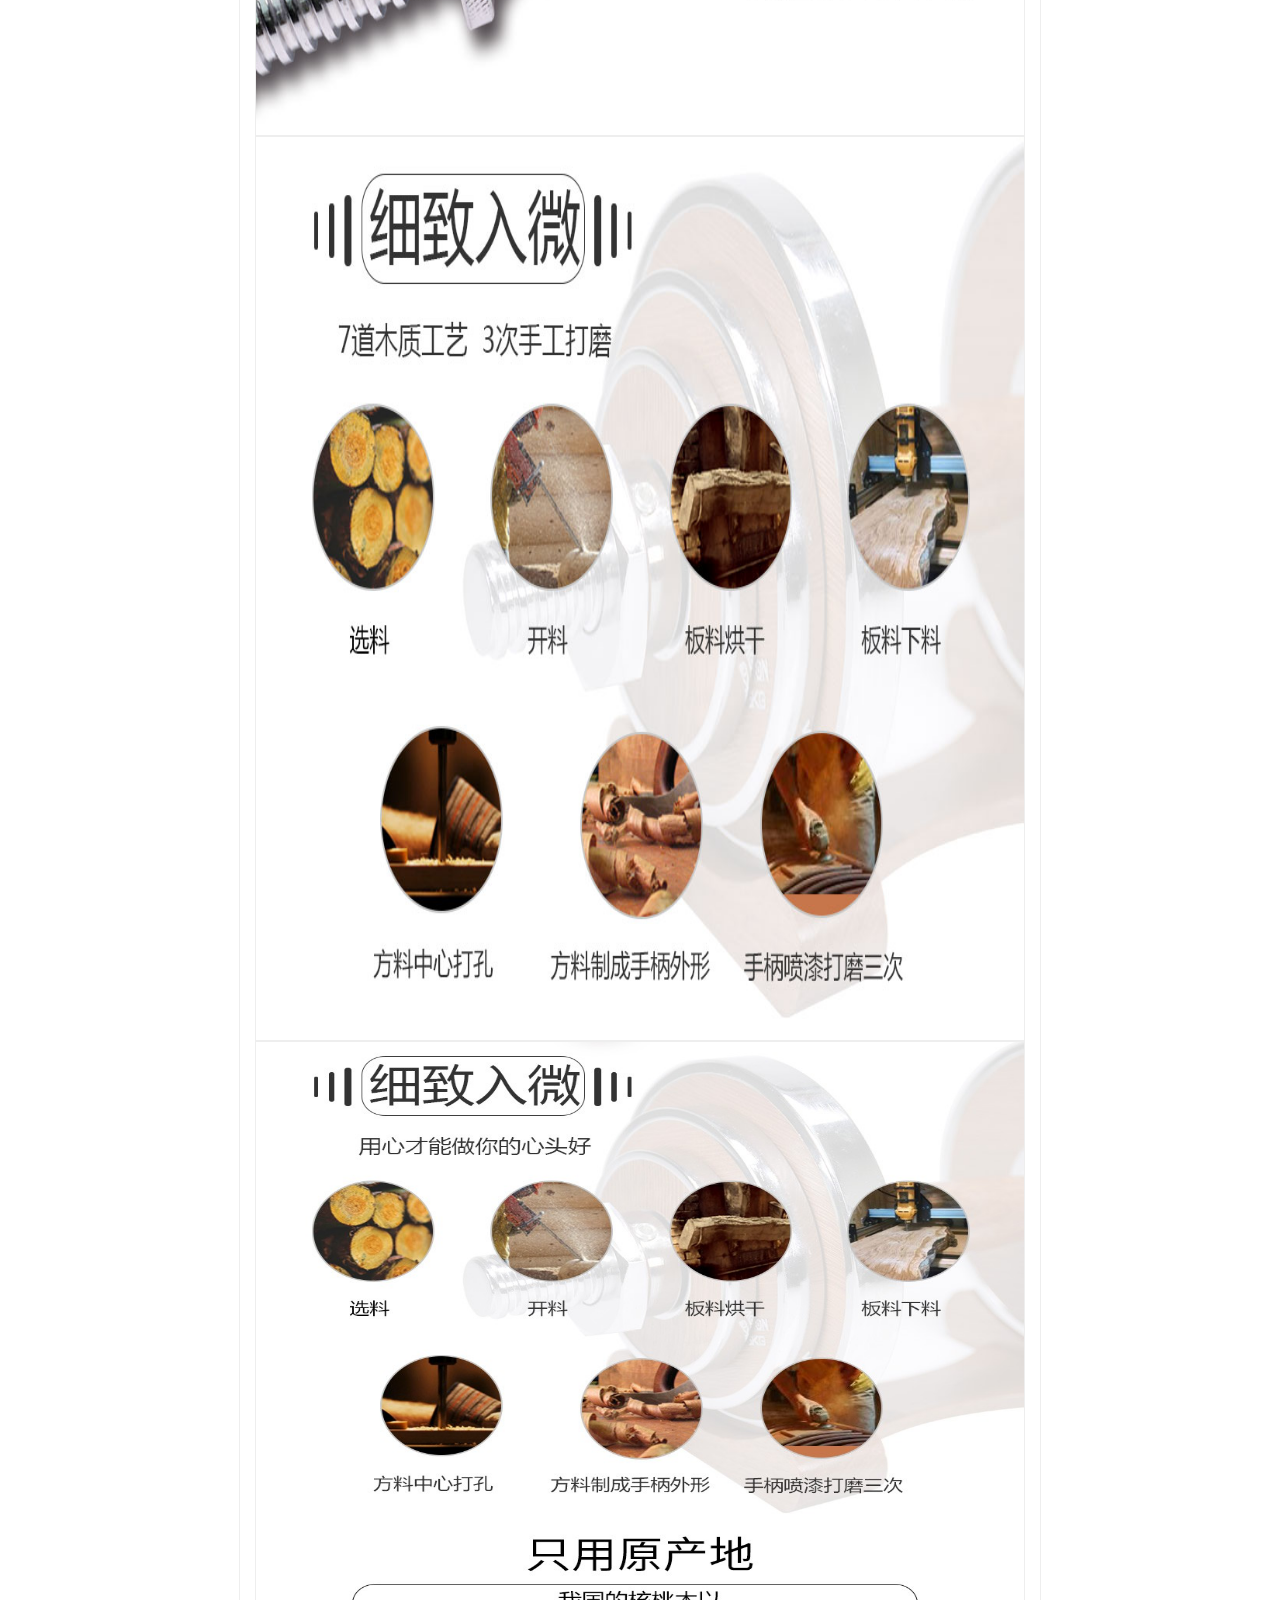
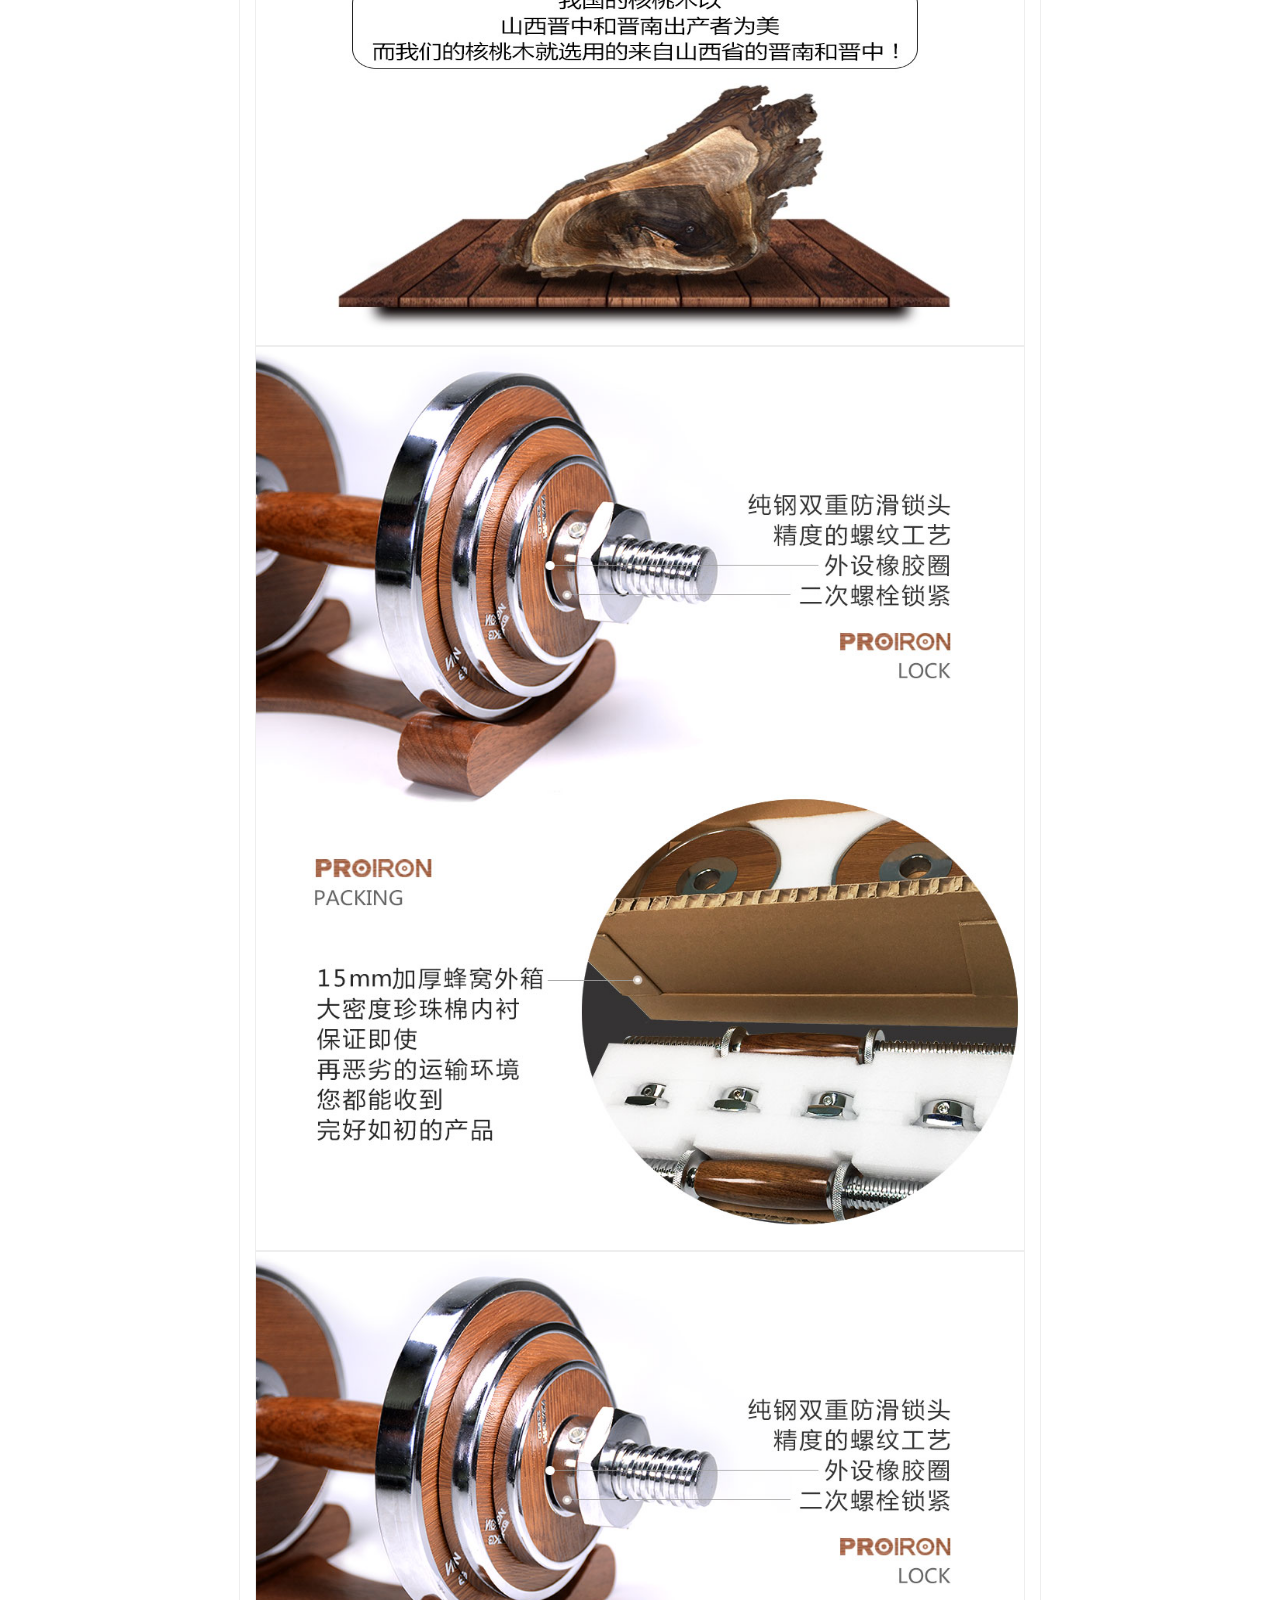
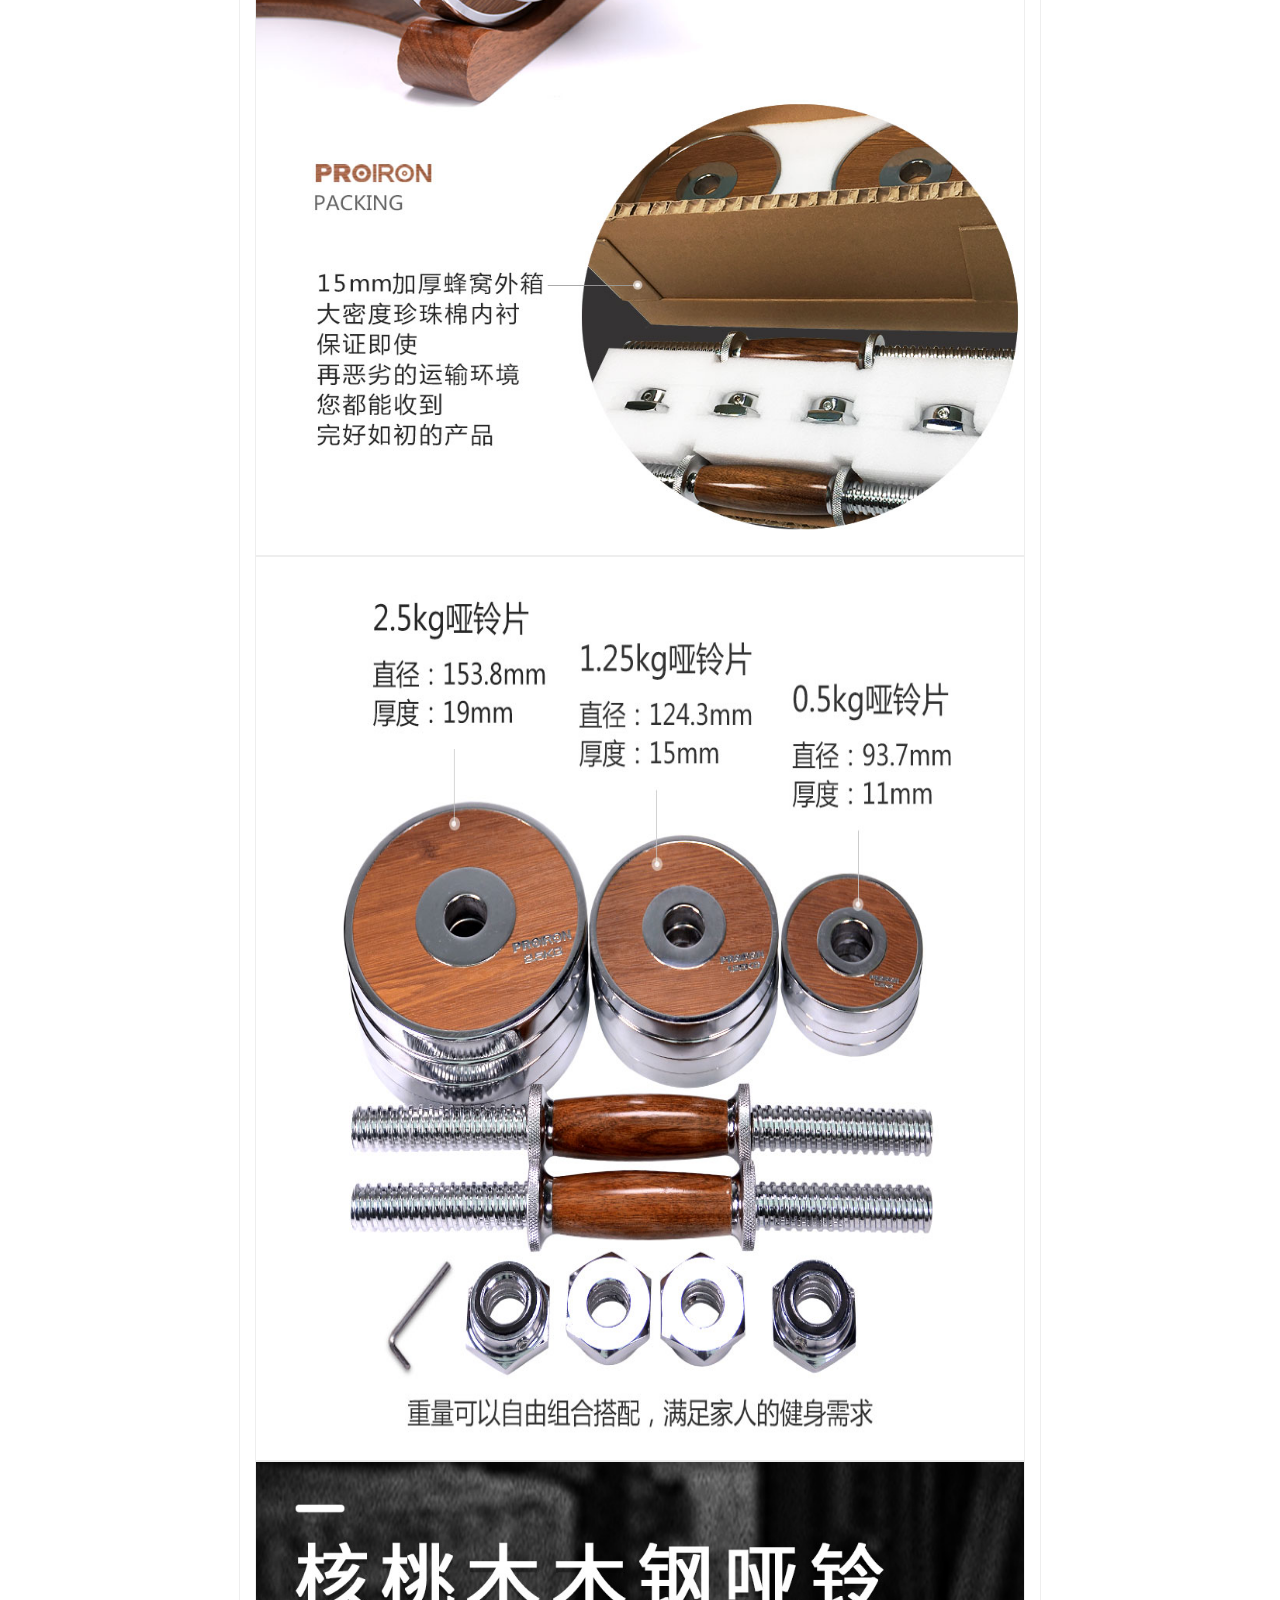
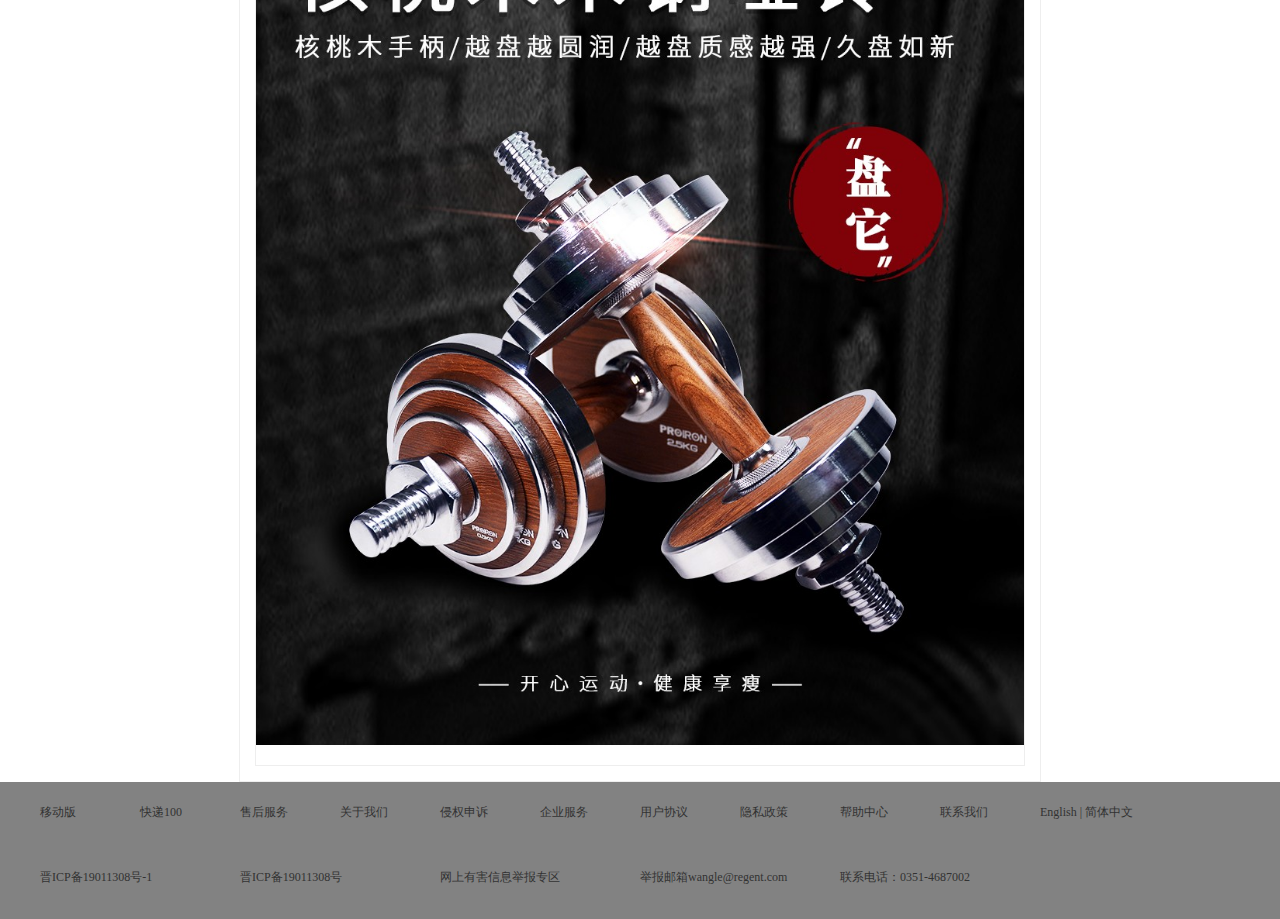
<file: 健身品牌官网/网页/commodity.html>
<!DOCTYPE html>
<html lang="en">
<head>
    <meta charset="UTF-8">
    <title>PROIRON核桃木钢哑铃</title>
    <link rel="shortcut icon" href="../img/fav.ico" type="image/x-icon" />
    <link rel="stylesheet" href="../css/commodity.css">
</head>
<body>
<div class="box">
    <!--导航栏-->
    <div class="navbar" id="navbar">
        <div class="n-content">
            <img src="../img/logo1.png" alt="">
            <!--搜索框-->
            <div class="search">
                <input type="text" placeholder="请输入关键字">
                <button>搜索</button>
                <!--购物车-->
                <div class="shop">
                    <img src="../img/shop.png" alt="">
                    <span id="s-cart">购物车</span>
                    <span>0</span>
                    <span>物品</span>
                </div>
                <!--登录注册按钮-->
                <div class="log-reg">
                    <p id="login">登录</p>
                    <p id="register">注册</p>
                    <div id="userlogin">
                        <em>你好，</em>
                        <span id="receive"></span>
                        <p ><img src="../img/head.png" alt="头像"> <span class="membership ">会员中心</span></p>
                        <strong id="quit"> <span>|</span> &nbsp;&nbsp;退出</strong>
                    </div>
                </div>
                <!--导航分类-->
                <div class="nav">
                    <ul>
                        <li><a href="../index.html">首页</a></li>
                        <li><a href="../网页/market.html">健身商城</a>
                            <div id="n-conone">
                                <ul>
                                    <li><a href="../网页/dumbbell.html">男士哑铃</a></li>
                                    <li class="li-li">丨</li>
                                    <li> 女士哑铃 </li>
                                    <li class="li-li"> 丨</li>
                                    <li> 杠铃系列 </li>
                                    <li class="li-li">丨  </li>
                                    <li>瑜伽系列  </li>
                                    <li class="li-li">丨</li>
                                    <li> 健身壶铃 </li>
                                    <li class="li-li"> 丨</li>
                                    <li> 健身手套</li>
                                    <li class="li-li">丨</li>
                                    <li> 健身护具</li>
                                    <li class="li-li">丨</li>
                                    <li> 健身器械 </li>
                                    <br>
                                    <li>武术搏击</li>
                                    <li class="li-li">丨 </li>
                                    <li>运动户外</li>
                                    <li class="li-li"> 丨</li>
                                    <li>健身车</li>
                                    <li class="li-li"> 丨</li>
                                    <li> 跳绳/呼啦圈 </li>
                                    <li class="li-li">丨</li>
                                    <li>健身革垫/地板垫</li>
                                </ul>
                            </div>
                        </li>
                        <li><a href="#">健身动作库</a> <div id="n-contwo">
                            <ul>
                                <li> 健身入门</li>
                                <li class="li-li">丨</li>
                                <li>家庭健身-男士</li>
                                <li class="li-li">丨</li>
                                <li>家庭健身-女士</li>
                                <li class="li-li">丨</li>
                                <li> 瑜伽系列</li>
                                <li class="li-li">丨</li>
                                <li>增肌塑形</li>
                                <li class="li-li">丨</li>
                                <li>减肥燃脂</li>
                                <li class="li-li">丨</li>
                                <li>小器械训练</li>
                            </ul>
                        </div></li>
                        <li><a href="#">训练计划</a></li>
                        <li><a href="#">渠道合作</a></li>
                        <li><a href="#">品牌合作</a></li>
                        <li><a href="../网页/brand.html">品牌介绍</a></li>
                    </ul>
                </div>
            </div>
        </div>
    </div>
    <!--内容-->
    <div class="container">
        <!--商品展示部分-->
        <div class="play">
            <!--左边部分-->
            <div class="p-left">
                <ul id="big">
                    <li><img src="../img/a%20(2).jpg" alt=""></li>
                    <li><img src="../img/a%20(3).jpg" alt=""></li>
                    <li><img src="../img/a%20(4).jpg" alt=""></li>
                    <li><img src="../img/a.jpg" alt=""></li>
                    <div class="mask"></div>
                </ul>
                <ul id="little">
                    <li><img src="../img/a%20(2).jpg" alt=""></li>
                    <li><img src="../img/a%20(3).jpg" alt=""></li>
                    <li><img src="../img/a%20(4).jpg" alt=""></li>
                    <li><img src="../img/a.jpg" alt=""></li>
                </ul>
                <ul id="mag">
                    <li><img src="../img/a%20(2).jpg" alt=""></li>
                    <li><img src="../img/a%20(3).jpg" alt=""></li>
                    <li><img src="../img/a%20(4).jpg" alt=""></li>
                    <li><img src="../img/a.jpg" alt=""></li>
                </ul>
            </div>
            <!--右边部分-->
            <div class="p-right">
                     <h1>木钢哑铃</h1>
                      <div class="price">
                           <p>官方售价： <span>￥688.00</span></p>
                          <p> <s>市场价： ￥1376.00</s></p>
                          <p>会员价格：</p>
                          <p>普通会员： <span>￥688.00-888.00</span></p>
                          <p>合作会员： <span>￥688.00-888.00</span></p>
                      </div>
                <div class="weight">
                    <span>重量：</span>
                    <ul id="w-li">
                        <li ><img src="../img/a%20(2).jpg" title="轻重量"></li>
                        <li ><img src="../img/tj20.jpg" title="大重量"></li>
                    </ul>
                  <div class="number">
                      <span>数量：</span>
                      <p>
                          <a  id="sub"></a>
                          <input type="text" value="1" id="input">
                          <a  id="add"></a>
                          <span>（库存10）</span>
                      </p>
                      <div class="buy" id="buy">
                          <a href="#" id="b-cart">加入购物车</a>
                          <a href="#">立即购买</a>
                      </div>
                  </div>

                </div>
            </div>
        </div>
        <!--商品信息，评论部分-->
        <div class="information">
             <div class="i-content">
                 <ul id="ul-ul">
                     <li id="show">商品信息</li>
                     <li>顾客评论</li>
                     <li>买家问答</li>
                 </ul>
                 <ul id="li-li">
                     <li class="i-picture">
                         <!--<div class="i-picture">-->
                             <img src="../img/88%20(2).jpg" alt="">
                             <img src="../img/88%20(3).jpg" alt="">
                             <img src="../img/88%20(4).jpg" alt="">
                             <img src="../img/88%20(5).jpg" alt="">
                             <img src="../img/88%20(6).jpg" alt="">
                             <img src="../img/88%20(7).jpg" alt="">
                             <img src="../img/88%20(8).jpg" alt="">
                             <img src="../img/88%20(9).jpg" alt="">
                             <img src="../img/88.jpg" alt="">
                         <!--</div>-->
                     </li>
                     <li class="comment">
                         <!--<div class="comment">-->
                             <p>商品满意度：
                                 <img src="../img/x.png" alt="">
                                 <img src="../img/x.png" alt="">
                                 <img src="../img/x.png" alt="">
                                 <img src="../img/x.png" alt="">
                                 <img src="../img/x.png" alt="">
                                 <span>暂无评价信息</span>
                             </p>
                         <!--</div>-->
                     </li>
                     <li class="question">
                         <!--<div class="question">-->
                             <ul>
                                 <li>留言</li>
                                 <li>投诉</li>
                                 <li>询问</li>
                                 <li>售后</li>
                             </ul>
                             <textarea name="" id="" cols="30" rows="10" placeholder="请输入内容"></textarea>
                             <span>提交</span>
                         <!--</div>-->
                     </li>
                 </ul>
             </div>
        </div>
    </div>
    <!--页脚内容    -->
    <div class="footer">
        <div class="f-content">
            <ul>
                <li>移动版 </li>
                <li>快递100</li>
                <li>售后服务</li>
                <li>关于我们 </li>
                <li>侵权申诉</li>
                <li>企业服务</li>
                <li>用户协议</li>
                <li>隐私政策</li>
                <li>帮助中心</li>
                <li>联系我们</li>
                <li>English | 简体中文</li>
            </ul>
            <ul class="ul-ul">
                <li>晋ICP备19011308号-1</li>
                <li>晋ICP备19011308号</li>
                <li>网上有害信息举报专区</li>
                <li>举报邮箱wangle@regent.com</li>
                <li>联系电话：0351-4687002</li>
            </ul>
        </div>
    </div>
    <!--固定栏-->
    <div class="fixed">
        <ul>
            <li id="f-cart"><img src="../img/6.png" alt="">
                <img src="../img/6%20(2).png" alt="">
            </li>
            <li id="f-login"><img src="../img/7.png" alt="">
                <img src="../img/7%20(2).png" alt="">
            </li>
            <li><img src="../img/8.png" alt="">
                <img src="../img/8%20(2).png" alt="">
            </li>
            <li><img src="../img/10.png" alt="">
                <img src="../img/10%20(2).png" alt="">
            </li>
            <li id="fan-ding"><img src="../img/9.png" alt="">
                <img src="../img/download.png" alt=""></li>
        </ul>
    </div>
    <!--购物车-->
    <div class="my-all">
        <!--//结算商品-->
        <div class="my-cart">
            <div class="cancel"></div>
            <div class="sctit">
                <h2>购物车</h2>
                <p>
                           <span id="cart-cbg">1:结算商品
                           <em></em>
                           </span>
                    <span>2:确认订单
                           <em></em>
                           </span>
                    <span>3.支付完成</span>
                </p>
            </div>
            <div class="cart-content">
                <div class="top-cart">
                    <div class="in"><input type="checkbox" ></div>
                    <span>全选</span>
                    <p>商品</p>
                    <p>单价(￥)</p>
                    <p>数量</p>
                    <p>金额(￥)</p>
                    <p>操作</p>
                </div>
                <!--******************添加进购物车的位置************-->
                <div class="join">
                      <div class="wp-cart">
                          <input type="checkbox" checked>
                      </div>
                       <div class="wp-img">
                           <img src="../img/ling%20(7).jpg" alt="">
                           <p>木钢哑铃 20KG（送88元一对核桃木托盘）</p>
                           <p>重量:20KG（送88元一对核桃木托盘）</p>
                       </div>
                      <div class="wp-money">
                          ￥ <span id="mon-mon">688.00</span>
                      </div>
                    <div class="wp-add">
                        <p>
                        <a  id="j-sub"></a>
                        <input type="text" value="1" id="j-input">
                        <a  id="j-add"></a>
                        </p>
                    </div>
                    <div class="big-money">
                        ￥ <span id="b-mon">688.00</span>
                    </div>
                    <div class="wp-romove">
                         移除
                    </div>
                </div>
                <div class="settlementbox">
                    <div class="operate">
                        <input type="checkbox">
                        <span>全选</span>
                        <p>删除选中的商品</p>
                    </div>
                </div>
                <div class="total">
                    <a href="#">继续购物</a>
                    <span>总计：</span>
                    <span id="total-mon">0</span>
                    <a href="#" id="settlement">结算</a>
                </div>
            </div>
        </div>
        <!--确认收货-->
        <div class="receipt">
            <div class="re-cancel"></div>
            <div class="re-sctit">
                <h2>确认订单</h2>
                <p>
                           <span >1:结算商品
                           <em></em>
                           </span>
                    <span id="cart-bbg">2:确认订单
                           <em></em>
                           </span>
                    <span>3.支付完成</span>
                </p>
            </div>
            <div class="receipt-con">
                <div class="delivery">
                    <div class="de-title">
                        <h2>配送方式</h2>
                        <div class="new-address">
                            + 新增收货信息
                        </div>
                    </div>
                    <div class="re-next">
                        <p>普通配送</p>
                        <p>暂无收货地址，您可以 <span>添加收货地址</span></p>
                    </div>
                    <p>西藏，新疆需补运费差价，港澳台顺丰到付</p>
                </div>
                <div class="payfor">
                    <p>选择支付方式</p>
                    <span>在线支付</span>
                    <div class="QRcode">
                        <img src="../img/qrcode.jpg" alt="">
                    </div>
                </div>
            </div>
            <div class="pay-back">
                返回购物车
            </div>
            <div class="sub-pay">
                提交订单
            </div>
        </div>
    </div>
    <!--登录注册-->
    <div class="signin">
        <div class="sing-content">
            <div class="s-cancel"></div>
            <h2>欢迎登录</h2>
            <ul>
                <li>
                    <input type="text" id="phone" name="username" placeholder="手机">
                    <p></p>
                </li>
                <li>
                    <input type="password" id="password" name="password" placeholder="密码">
                    <p></p>
                </li>
                <li>
                    <div class="yzm"></div>
                    <input type="text" id="rand" name="rand" placeholder="请输入验证码">
                </li>
                <li>
                      <span>
                          <input type="checkbox">
                      </span>
                    <em> 下次自动登录</em>
                </li>
                <li id="sign-lo">
                    登录
                </li>
                <li id="sign-reg">
                    注册
                </li>
            </ul>
        </div>
        <!--注***********************************册-->
        <div class="post">
            <div class="p-cancel"></div>
            <h2>注册会员</h2>
            <form id='myform' method="post" action="">
                <ul>
                    <li>
                        <span>*</span>
                        <input type="text" placeholder="手机" id="p-phone">
                        <p></p>
                    </li>
                    <li>
                        <span>*</span>
                        <input type="password" placeholder="密码" id="p-password">
                        <p></p>
                    </li>
                    <li>
                        <span>*</span>
                        <input type="password" placeholder="确认密码" id="sure">
                        <p></p>
                    </li>
                    <li>
                        <span>*</span>
                        <div class="sex">
                            <input type="radio" id="man" name="sex" checked> <lable>男</lable>
                            <input type="radio" id="woman" name="sex"><lable>女</lable>
                        </div>
                    </li>
                    <li>
                        <input type="text" placeholder="出生日期" >
                        <span class="date">
                         <img src="../img/date.png" alt="日期">
                     </span>
                    </li>
                    <li>
                        <input type="text" placeholder="城市">
                    </li>
                    <li>
                        <div class="yzm"></div>
                        <input type="text" id="p-rand" name="rand" placeholder="请输入验证码">
                    </li>
                    <li id="zhuce">
                        <input type="submit" >
                    </li>
                </ul>
            </form>
        </div>
    </div>
    <!--个人中心-->
    <div class="home-box">
        <div class="home">
            <div class="h-cancel"></div>
            <div class="home-nav">
                <h2>会员中心</h2>
                <ul>
                    <li>我的钱包</li>
                    <li>账户设置</li>
                    <li>我的消息</li>
                    <li>退出</li>
                </ul>
            </div>
            <div class="left-nav">
                <div class="nav-con">
                    <ul>
                        <li id="li-bg">个人首页</li>
                        <li>我的订单</li>
                        <li>我的收藏</li>
                        <li>活动&优惠</li>
                        <li>优惠码</li>
                        <li>买家问答</li>
                        <li>收货地址</li>
                    </ul>
                </div>
            </div>
            <div class="right-con">
                <ul id="my-ul">
                    <li>
                        <div class="clearfix">
                            <div class="details">
                                <img src="../img/ren.jpg" alt="">
                                <h3> <p id="d-back"></p> <span>普通会员</span></h3>
                                <div class="d-center">
                                    <p>
                                        <span>￥0.00</span>
                                        可用余额
                                    </p>
                                    <p>
                                        <span>0</span>
                                        积分
                                    </p>
                                    <p>
                                        <span>0</span>
                                        优惠券
                                    </p>
                                </div>
                                <div class="dd-right"></div>
                            </div>
                            <div class="operatee">
                                <img src="../img/vip.png" alt="">
                                <p>VIP福利限免大放送</p>
                                <a href="#"> 免费领取</a>
                            </div>
                            <div class="operate-pic">
                                <img src="../img/dui.png" alt="">
                            </div>
                        </div>
                        <div class="order">
                            <h3>最近订单 <span>(0)</span></h3>
                            <span>全部</span>
                        </div>
                    </li>
                    <li>
                        <div class="myorder">
                            <h2>我的订单</h2>
                            <ul >
                                <li>
                                    全部
                                    <span>(0)</span>
                                </li>
                                <li>
                                    待付款
                                    <span>(0)</span>
                                </li>
                                <li>
                                    待发货
                                    <span>(0)</span>
                                </li>
                                <li>
                                    待收货
                                    <span>(0)</span>
                                </li>
                                <li>
                                    待评价
                                    <span>(0)</span>
                                </li>
                            </ul>
                        </div>
                    </li>
                    <li>
                        <div class="collect">
                            <h2>我的收藏</h2>
                        </div>
                    </li>
                    <li>
                        <div class="discount">
                            <h2>优惠活动</h2>
                        </div>
                    </li>
                    <li>
                        <div class="discode">
                            <h2>优惠码</h2>
                        </div>
                    </li>
                    <li>
                        <div class="qa">
                            <h2>买家问答</h2>
                        </div>
                    </li>
                    <li>
                        <div class="address">
                            <h2>收货地址</h2>
                            <span>添加新地址</span>
                        </div>
                    </li>
                </ul>
            </div>
        </div>
    </div>
</div>

</body>
<script src="../js/jquery-3.5.1.min.js"></script>
<script   type="text/javascript" src="../js/commo.js" charset="GB2312"></script>
<script src="../js/login.js"></script>
<script src="../js/localStorage.js"></script>

</html>
</file>
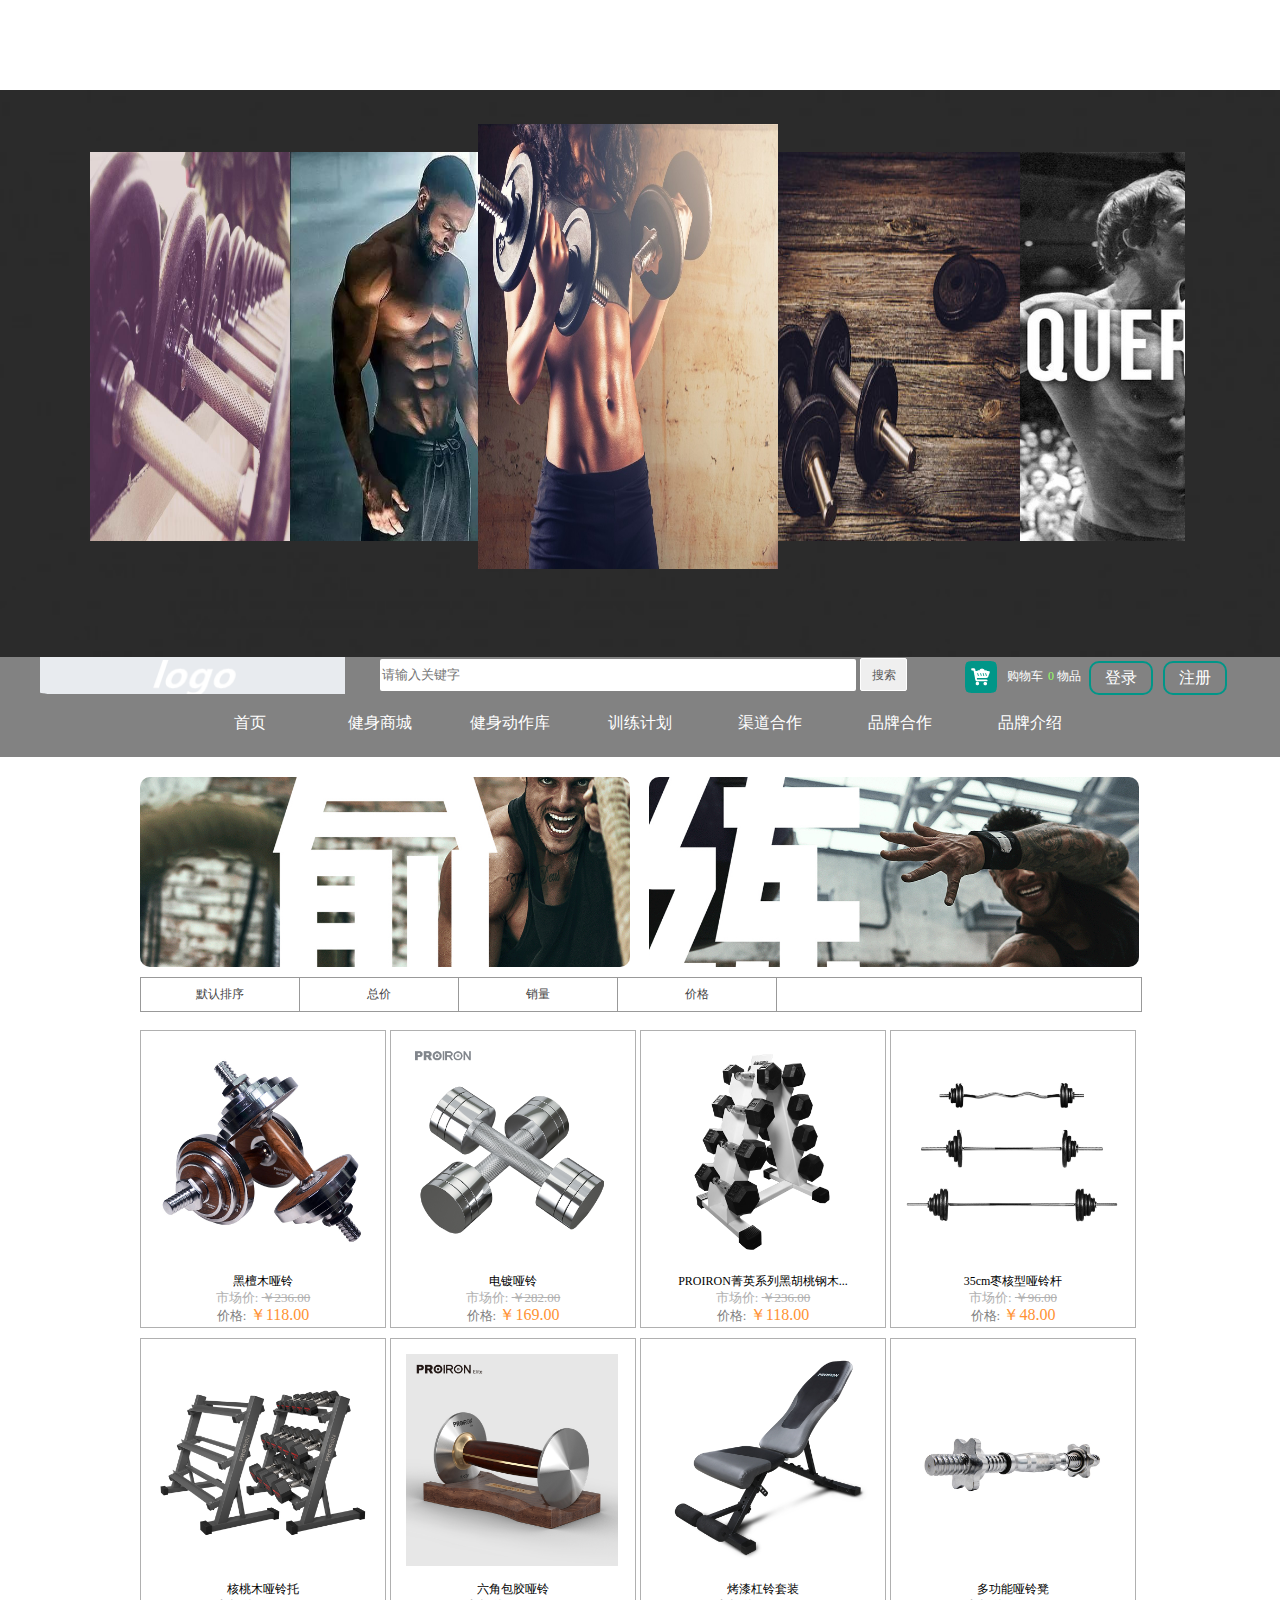
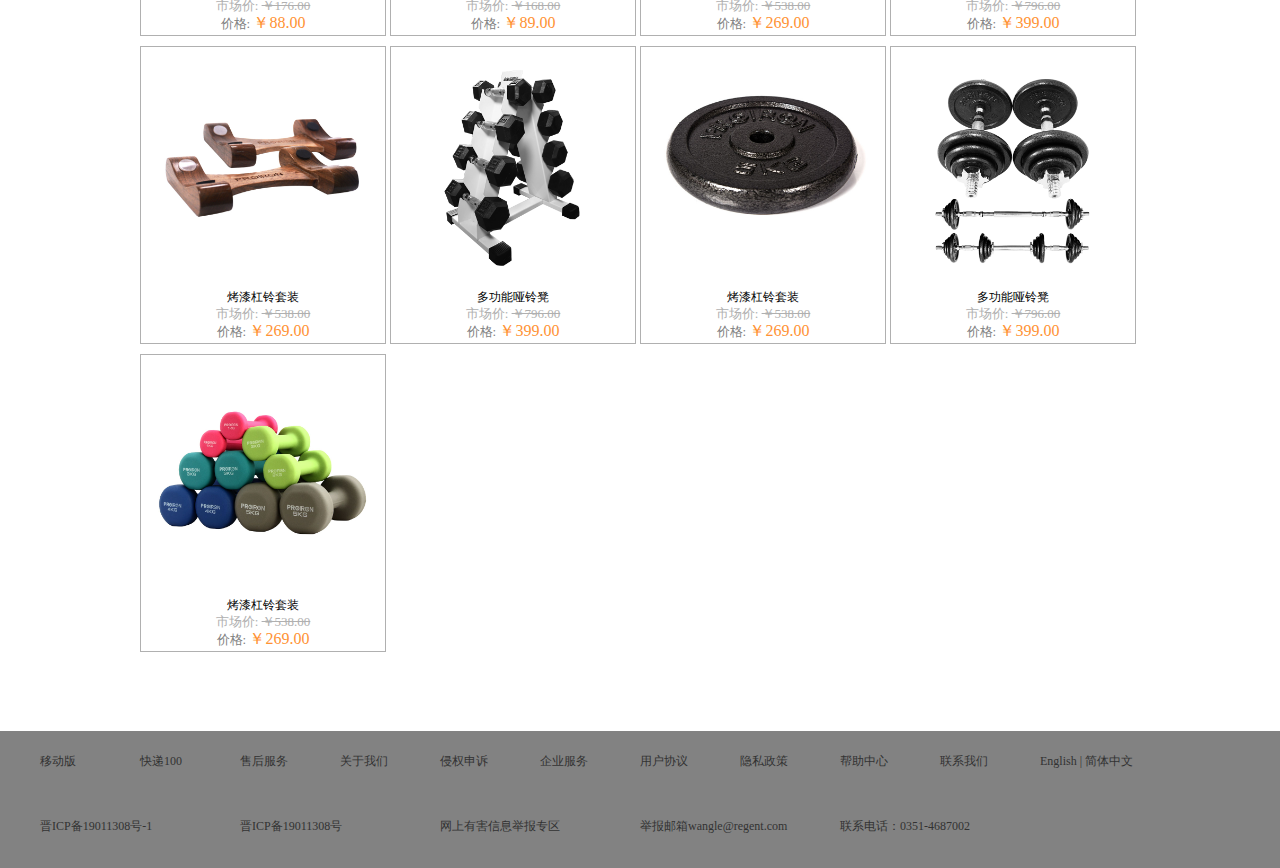
<file: 健身品牌官网/网页/dumbbell.html>
<!DOCTYPE html>
<html lang="en">
<head>
    <meta charset="UTF-8">
    <title>PROIRON 运动官方网站</title>
    <link rel="stylesheet" href="../css/dumbbell.css">
    <link rel="shortcut icon" href="../img/fav.ico" type="image/x-icon" />
</head>
<body>
<!--//最大的盒子-->
<div class="box">
    <!--顶部的固定背景图-->
    <div class="picture">
        <!--轮播图-->
        <div id="jswbox">
            <pre class="prev">prev</pre>
            <pre class="next">next</pre>
            <ul>
                <li><img src="../img/images/1.jpg"/></li>

                <li><img src="../img/images/2.jpg"/></li>

                <li><img src="../img/images/3.jpg"/></li>

                <li><img src="../img/images/4.jpg"/></li>

                <li><img src="../img/images/5.jpg"/></li>

                <li><img src="../img/images/6.jpg"/></li>

                <li><img src="../img/images/7.jpg"/></li>
            </ul>
        </div>
    </div>
    <!--导航栏-->
    <div class="navbar" id="navbar">
        <div class="n-content">
            <img src="../img/logo1.png" alt="">
            <!--搜索框-->
            <div class="search">
                <input type="text" placeholder="请输入关键字">
                <button>搜索</button>
                <!--购物车-->
                <div class="shop">
                    <img src="../img/shop.png" alt="">
                    <span id="s-cart">购物车</span>
                    <span>0</span>
                    <span>物品</span>
                </div>
                <!--登录注册按钮-->
                <div class="log-reg">
                    <p id="login">登录</p>
                    <p id="register">注册</p>
                </div>
                <!--导航分类-->
                <div class="nav">
                    <ul>
                        <li><a href="../index.html">首页</a></li>
                        <li><a href="market.html">健身商城</a>
                            <div id="n-conone">
                                <ul>
                                    <li><a href="dumbbell.html">男士哑铃</a></li>
                                    <li class="li-li">丨</li>
                                    <li> 女士哑铃 </li>
                                    <li class="li-li"> 丨</li>
                                    <li> 杠铃系列 </li>
                                    <li class="li-li">丨  </li>
                                    <li>瑜伽系列  </li>
                                    <li class="li-li">丨</li>
                                    <li> 健身壶铃 </li>
                                    <li class="li-li"> 丨</li>
                                    <li> 健身手套</li>
                                    <li class="li-li">丨</li>
                                    <li> 健身护具</li>
                                    <li class="li-li">丨</li>
                                    <li> 健身器械 </li>
                                    <br>
                                    <li>武术搏击</li>
                                    <li class="li-li">丨 </li>
                                    <li>运动户外</li>
                                    <li class="li-li"> 丨</li>
                                    <li>健身车</li>
                                    <li class="li-li"> 丨</li>
                                    <li> 跳绳/呼啦圈 </li>
                                    <li class="li-li">丨</li>
                                    <li>健身革垫/地板垫</li>
                                </ul>
                            </div>
                        </li>
                        <li><a href="#">健身动作库</a> <div id="n-contwo">
                            <ul>
                                <li> 健身入门</li>
                                <li class="li-li">丨</li>
                                <li>家庭健身-男士</li>
                                <li class="li-li">丨</li>
                                <li>家庭健身-女士</li>
                                <li class="li-li">丨</li>
                                <li> 瑜伽系列</li>
                                <li class="li-li">丨</li>
                                <li>增肌塑形</li>
                                <li class="li-li">丨</li>
                                <li>减肥燃脂</li>
                                <li class="li-li">丨</li>
                                <li>小器械训练</li>
                            </ul>
                        </div></li>
                        <li><a href="#">训练计划</a></li>
                        <li><a href="#">渠道合作</a></li>
                        <li><a href="#">品牌合作</a></li>
                        <li><a href="brand.html">品牌介绍</a></li>
                    </ul>
                </div>
            </div>
        </div>
    </div>
    <!--主题内容-->
    <div class="container">
       <div class="c-top">
           <div class="t-pic">
               <ul>
                   <li></li>
                   <li></li>
               </ul>
           </div>
       </div>
        <div class="c-con">
             <div class="c-com">
                 <!--力量区域内容    -->
                 <div class="p-content">
                     <div class="p-nav">
                         <ul>
                             <li>默认排序</li>
                             <li>总价</li>
                             <li>销量</li>
                             <li>价格</li>
                         </ul>
                     </div>
                     <div class="p-li">
                         <ul>
                             <li><a href="commodity.html">
                                 <img src="../img/ling%20(7).jpg" alt=""></a>
                                 <p>黑檀木哑铃</p>
                                 <span>市场价:  <s>￥236.00</s></span>
                                 <span>价格:  <em>￥118.00</em></span>

                             </li>
                             <li><img src="../img/ling%20(3).jpg" alt="">
                                 <p>电镀哑铃</p>
                                 <span>市场价:  <s>￥282.00</s></span>
                                 <span>价格:  <em>￥169.00</em></span>
                             </li>
                             <li><img src="../img/ling%20(10).jpg" alt="">
                                 <p>PROIRON菁英系列黑胡桃钢木...</p>
                                 <span>市场价:  <s>￥236.00</s></span>
                                 <span>价格:  <em>￥118.00</em></span>
                             </li>
                             <li><img src="../img/ling%20(5).jpg" alt="">
                                 <p>35cm枣核型哑铃杆</p>
                                 <span>市场价: <s> ￥96.00</s></span>
                                 <span>价格:  <em>￥48.00</em></span>
                             </li>
                             <li><img src="../img/ling%20(6).jpg" alt="">
                                 <p>核桃木哑铃托</p>
                                 <span>市场价:  <s>￥176.00</s></span>
                                 <span>价格: <em> ￥88.00</em></span>
                             </li>
                             <li><img src="../img/ling%20(2).jpg" alt="">
                                 <p>六角包胶哑铃</p>
                                 <span>市场价:  <s>￥168.00</s></span>
                                 <span>价格:  <em>￥89.00</em></span>
                             </li>
                             <li><img src="../img/ling%20(1).jpg" alt="">
                                 <p>烤漆杠铃套装</p>
                                 <span>市场价: <s>￥538.00</s></span>
                                 <span>价格: <em>￥269.00</em> </span>
                             </li>
                             <li><img src="../img/ling%20(8).jpg" alt="">
                                 <p>多功能哑铃凳</p>
                                 <span>市场价: <s>￥796.00</s></span>
                                 <span>价格: <em>￥399.00</em></span>
                             </li>   <li><img src="../img/ling%20(9).jpg" alt="">
                                 <p>烤漆杠铃套装</p>
                                 <span>市场价: <s>￥538.00</s></span>
                                 <span>价格: <em>￥269.00</em> </span>
                             </li>
                             <li><img src="../img/ling%20(10).jpg" alt="">
                                 <p>多功能哑铃凳</p>
                                 <span>市场价: <s>￥796.00</s></span>
                                 <span>价格: <em>￥399.00</em></span>
                             </li>   <li><img src="../img/ling%20(12).jpg" alt="">
                                 <p>烤漆杠铃套装</p>
                                 <span>市场价: <s>￥538.00</s></span>
                                 <span>价格: <em>￥269.00</em> </span>
                             </li>
                             <li><img src="../img/ling%20(11).jpg" alt="">
                                 <p>多功能哑铃凳</p>
                                 <span>市场价: <s>￥796.00</s></span>
                                 <span>价格: <em>￥399.00</em></span>
                             </li>   <li><img src="../img/ling%20(13).jpg" alt="">
                                 <p>烤漆杠铃套装</p>
                                 <span>市场价: <s>￥538.00</s></span>
                                 <span>价格: <em>￥269.00</em> </span>
                             </li>
                         </ul>
                     </div>
                 </div>
             </div>
        </div>
    </div>
    <!--页脚内容    -->
    <div class="footer">
        <div class="f-content">
            <ul>
                <li>移动版 </li>
                <li>快递100</li>
                <li>售后服务</li>
                <li>关于我们 </li>
                <li>侵权申诉</li>
                <li>企业服务</li>
                <li>用户协议</li>
                <li>隐私政策</li>
                <li>帮助中心</li>
                <li>联系我们</li>
                <li>English | 简体中文</li>
            </ul>
            <ul class="ul-ul">
                <li>晋ICP备19011308号-1</li>
                <li>晋ICP备19011308号</li>
                <li>网上有害信息举报专区</li>
                <li>举报邮箱wangle@regent.com</li>
                <li>联系电话：0351-4687002</li>
            </ul>
        </div>
    </div>
    <!--固定栏-->
    <div class="fixed">
        <ul>
            <li id="f-cart"><img src="../img/6.png" alt="">
                <img src="../img/6%20(2).png" alt="">
            </li>
            <li><img src="../img/7.png" alt="">
                <img src="../img/7%20(2).png" alt="">
            </li>
            <li><img src="../img/8.png" alt="">
                <img src="../img/8%20(2).png" alt="">
            </li>
            <li><img src="../img/10.png" alt="">
                <img src="../img/10%20(2).png" alt="">
            </li>
            <li id="fan-ding"><img src="../img/9.png" alt="">
                <img src="../img/download.png" alt=""></li>
        </ul>
    </div>
</div>
<!--购物车-->
<div class="my-all">
    <div class="my-cart">
        <div class="cancel"></div>
        <div class="sctit">
            <h2>购物车</h2>
            <p>
                           <span id="cart-cbg">1:结算商品
                           <em></em>
                           </span>
                <span>2:确认订单
                           <em></em>
                           </span>
                <span>3.支付完成</span>
            </p>
        </div>
        <div class="cart-content">
            <div class="top-cart">
                <div class="in"><input type="checkbox"></div>
                <span>全选</span>
                <p>商品</p>
                <p>单价()</p>
                <p>数量</p>
                <p>金额()</p>
                <p>操作</p>
            </div>
            <div class="settlementbox">
                <div class="operate">
                    <input type="checkbox">
                    <span>全选</span>
                    <p>删除选中的商品</p>
                </div>
            </div>
            <div class="total">
                <a href="#">继续购物</a>
                <span>总计：</span>
                <span>0.00</span>
                <a href="#">结算<span>(0)</span></a>
            </div>
        </div>
    </div>
</div>
</body>
<script src="../js/jquery.min.js"></script>
<script src="../js/ZoomPic.js"></script>
<script src="../js/index.js"></script>
<script>
    $(function(){
        new ZoomPic("jswbox");
    })
</script>
</html>
</file>
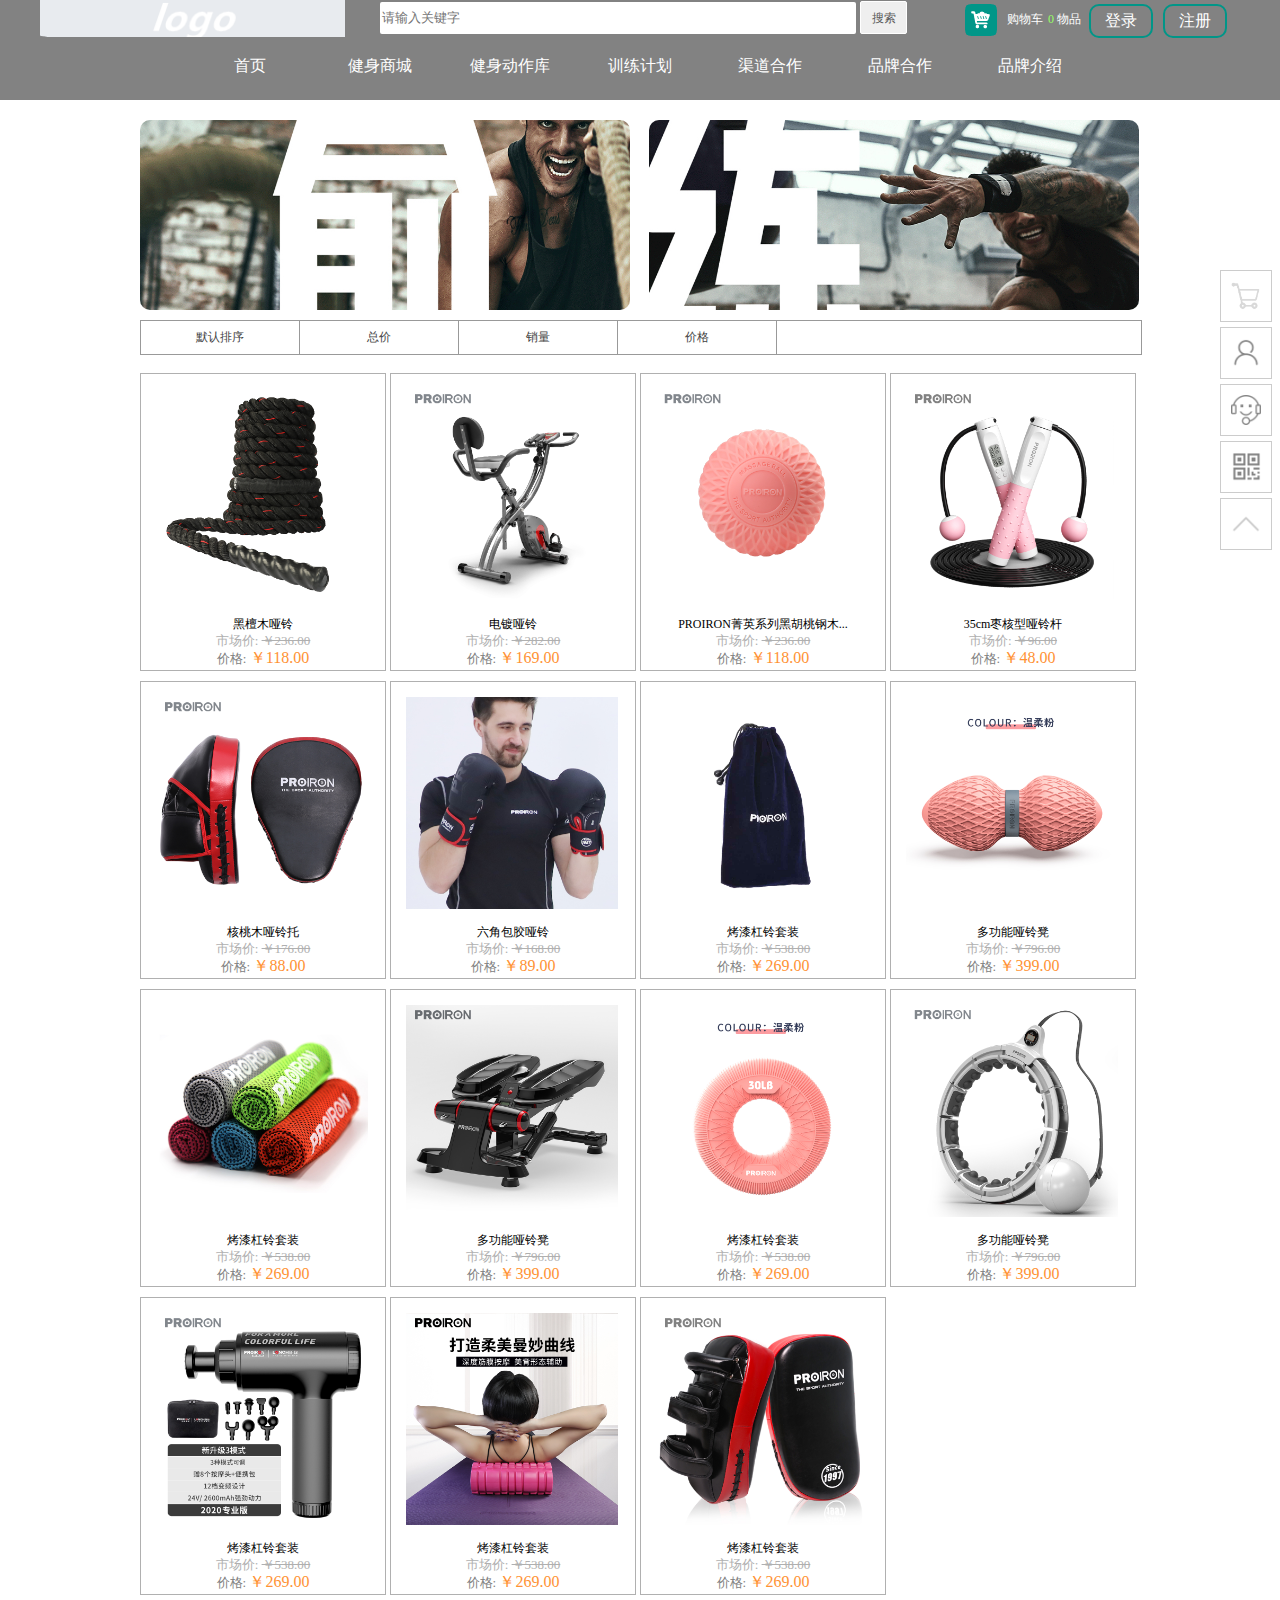
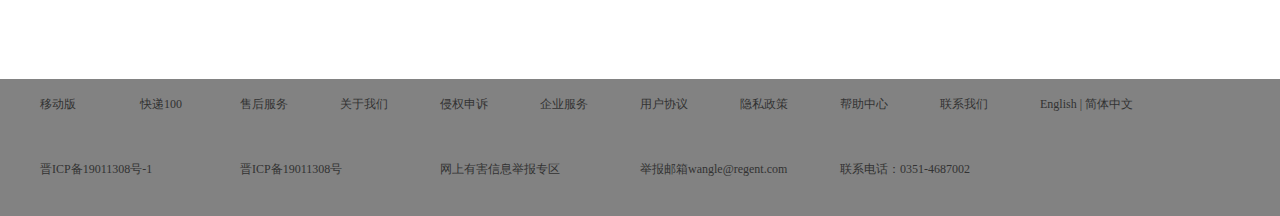
<file: 健身品牌官网/网页/market.html>
<!DOCTYPE html>
<html lang="en">
<head>
    <meta charset="UTF-8">
    <title>PROIRON 运动官方网站</title>
    <link rel="stylesheet" href="../css/market.css">
    <link rel="shortcut icon" href="../img/fav.ico" type="image/x-icon" />
</head>
<body>
<div class="box">
    <!--导航栏-->
    <div class="navbar" id="navbar">
        <div class="n-content">
            <img src="../img/logo1.png" alt="">
            <!--搜索框-->
            <div class="search">
                <input type="text" placeholder="请输入关键字">
                <button>搜索</button>
                <!--购物车-->
                <div class="shop">
                    <img src="../img/shop.png" alt="">
                    <span id="s-cart">购物车</span>
                    <span>0</span>
                    <span>物品</span>
                </div>
                <!--登录注册按钮-->
                <div class="log-reg">
                    <p id="login">登录</p>
                    <p id="register">注册</p>
                </div>
                <!--导航分类-->
                <div class="nav">
                    <ul>
                        <li><a href="../index.html">首页</a></li>
                        <li><a href="market.html">健身商城</a>
                            <div id="n-conone">
                                <ul>
                                    <li><a href="../网页/dumbbell.html">男士哑铃</a></li>
                                    <li class="li-li">丨</li>
                                    <li> 女士哑铃 </li>
                                    <li class="li-li"> 丨</li>
                                    <li> 杠铃系列 </li>
                                    <li class="li-li">丨  </li>
                                    <li>瑜伽系列  </li>
                                    <li class="li-li">丨</li>
                                    <li> 健身壶铃 </li>
                                    <li class="li-li"> 丨</li>
                                    <li> 健身手套</li>
                                    <li class="li-li">丨</li>
                                    <li> 健身护具</li>
                                    <li class="li-li">丨</li>
                                    <li> 健身器械 </li>
                                    <br>
                                    <li>武术搏击</li>
                                    <li class="li-li">丨 </li>
                                    <li>运动户外</li>
                                    <li class="li-li"> 丨</li>
                                    <li>健身车</li>
                                    <li class="li-li"> 丨</li>
                                    <li> 跳绳/呼啦圈 </li>
                                    <li class="li-li">丨</li>
                                    <li>健身革垫/地板垫</li>
                                </ul>
                            </div>
                        </li>
                        <li><a href="#">健身动作库</a> <div id="n-contwo">
                            <ul>
                                <li> 健身入门</li>
                                <li class="li-li">丨</li>
                                <li>家庭健身-男士</li>
                                <li class="li-li">丨</li>
                                <li>家庭健身-女士</li>
                                <li class="li-li">丨</li>
                                <li> 瑜伽系列</li>
                                <li class="li-li">丨</li>
                                <li>增肌塑形</li>
                                <li class="li-li">丨</li>
                                <li>减肥燃脂</li>
                                <li class="li-li">丨</li>
                                <li>小器械训练</li>
                            </ul>
                        </div></li>
                        <li><a href="#">训练计划</a></li>
                        <li><a href="#">渠道合作</a></li>
                        <li><a href="#">品牌合作</a></li>
                        <li><a href="brand.html">品牌介绍</a></li>
                    </ul>
                </div>
            </div>
        </div>
    </div>
    <!--内容-->
    <!--主题内容-->
    <div class="container">
        <div class="c-top">
            <div class="t-pic">
                <ul>
                    <li></li>
                    <li></li>
                </ul>
            </div>
        </div>
        <div class="c-con">
            <div class="c-com">
                <!--力量区域内容    -->
                <div class="p-content">
                    <div class="p-nav">
                        <ul>
                            <li>默认排序</li>
                            <li>总价</li>
                            <li>销量</li>
                            <li>价格</li>
                        </ul>
                    </div>
                    <div class="p-li">
                        <ul>
                            <li><a href="commodity.html">
                                <img src="../img/e%20(1).png" alt=""></a>
                                <p>黑檀木哑铃</p>
                                <span>市场价:  <s>￥236.00</s></span>
                                <span>价格:  <em>￥118.00</em></span>

                            </li>
                            <li><img src="../img/e%20(1).jpg" alt="">
                                <p>电镀哑铃</p>
                                <span>市场价:  <s>￥282.00</s></span>
                                <span>价格:  <em>￥169.00</em></span>
                            </li>
                            <li><img src="../img/e%20(2).jpg" alt="">
                                <p>PROIRON菁英系列黑胡桃钢木...</p>
                                <span>市场价:  <s>￥236.00</s></span>
                                <span>价格:  <em>￥118.00</em></span>
                            </li>
                            <li><img src="../img/e%20(3).jpg" alt="">
                                <p>35cm枣核型哑铃杆</p>
                                <span>市场价: <s> ￥96.00</s></span>
                                <span>价格:  <em>￥48.00</em></span>
                            </li>
                            <li><img src="../img/e%20(4).jpg" alt="">
                                <p>核桃木哑铃托</p>
                                <span>市场价:  <s>￥176.00</s></span>
                                <span>价格: <em> ￥88.00</em></span>
                            </li>
                            <li><img src="../img/e%20(5).jpg" alt="">
                                <p>六角包胶哑铃</p>
                                <span>市场价:  <s>￥168.00</s></span>
                                <span>价格:  <em>￥89.00</em></span>
                            </li>
                            <li><img src="../img/e%20(6).jpg" alt="">
                                <p>烤漆杠铃套装</p>
                                <span>市场价: <s>￥538.00</s></span>
                                <span>价格: <em>￥269.00</em> </span>
                            </li>
                            <li><img src="../img/e%20(7).jpg" alt="">
                                <p>多功能哑铃凳</p>
                                <span>市场价: <s>￥796.00</s></span>
                                <span>价格: <em>￥399.00</em></span>
                            </li>   <li><img src="../img/e%20(8).jpg" alt="">
                            <p>烤漆杠铃套装</p>
                            <span>市场价: <s>￥538.00</s></span>
                            <span>价格: <em>￥269.00</em> </span>
                        </li>
                            <li><img src="../img/e%20(9).jpg" alt="">
                                <p>多功能哑铃凳</p>
                                <span>市场价: <s>￥796.00</s></span>
                                <span>价格: <em>￥399.00</em></span>
                            </li>   <li><img src="../img/e%20(10).jpg" alt="">
                            <p>烤漆杠铃套装</p>
                            <span>市场价: <s>￥538.00</s></span>
                            <span>价格: <em>￥269.00</em> </span>
                        </li>
                            <li><img src="../img/e%20(11).jpg" alt="">
                                <p>多功能哑铃凳</p>
                                <span>市场价: <s>￥796.00</s></span>
                                <span>价格: <em>￥399.00</em></span>
                            </li>

                            <li><img src="../img/e%20(12).jpg" alt="">
                            <p>烤漆杠铃套装</p>
                            <span>市场价: <s>￥538.00</s></span>
                            <span>价格: <em>￥269.00</em> </span>
                            <li><img src="../img/e%20(13).jpg" alt="">
                            <p>烤漆杠铃套装</p>
                            <span>市场价: <s>￥538.00</s></span>
                            <span>价格: <em>￥269.00</em> </span>
                            <li><img src="../img/e%20(14).jpg" alt="">
                            <p>烤漆杠铃套装</p>
                            <span>市场价: <s>￥538.00</s></span>
                            <span>价格: <em>￥269.00</em> </span>
                        </li>
                        </ul>
                    </div>
                </div>
            </div>
        </div>
    </div>

    <!--页脚内容    -->
    <div class="footer">
        <div class="f-content">
            <ul>
                <li>移动版 </li>
                <li>快递100</li>
                <li>售后服务</li>
                <li>关于我们 </li>
                <li>侵权申诉</li>
                <li>企业服务</li>
                <li>用户协议</li>
                <li>隐私政策</li>
                <li>帮助中心</li>
                <li>联系我们</li>
                <li>English | 简体中文</li>
            </ul>
            <ul class="ul-ul">
                <li>晋ICP备19011308号-1</li>
                <li>晋ICP备19011308号</li>
                <li>网上有害信息举报专区</li>
                <li>举报邮箱wangle@regent.com</li>
                <li>联系电话：0351-4687002</li>
            </ul>
        </div>
    </div>
    <!--固定栏-->
    <div class="fixed">
        <ul>
            <li id="f-cart"><img src="../img/6.png" alt="">
                <img src="../img/6%20(2).png" alt="">
            </li>
            <li><img src="../img/7.png" alt="">
                <img src="../img/7%20(2).png" alt="">
            </li>
            <li><img src="../img/8.png" alt="">
                <img src="../img/8%20(2).png" alt="">
            </li>
            <li><img src="../img/10.png" alt="">
                <img src="../img/10%20(2).png" alt="">
            </li>
            <li id="fan-ding"><img src="../img/9.png" alt="">
                <img src="../img/download.png" alt=""></li>
        </ul>
    </div>
    <!--购物车-->
    <div class="my-all">
        <div class="my-cart">
            <div class="cancel"></div>
            <div class="sctit">
                <h2>购物车</h2>
                <p>
                           <span id="cart-cbg">1:结算商品
                           <em></em>
                           </span>
                    <span>2:确认订单
                           <em></em>
                           </span>
                    <span>3.支付完成</span>
                </p>
            </div>
            <div class="cart-content">
                <div class="top-cart">
                    <div class="in"><input type="checkbox"></div>
                    <span>全选</span>
                    <p>商品</p>
                    <p>单价()</p>
                    <p>数量</p>
                    <p>金额()</p>
                    <p>操作</p>
                </div>
                <div class="settlementbox">
                    <div class="operate">
                        <input type="checkbox">
                        <span>全选</span>
                        <p>删除选中的商品</p>
                    </div>
                </div>
                <div class="total">
                    <a href="#">继续购物</a>
                    <span>总计：</span>
                    <span>0.00</span>
                    <a href="#">结算<span>(0)</span></a>
                </div>
            </div>
        </div>
    </div>
</div>
</body>
<script src="../js/jquery-3.5.1.min.js"></script>
<script src="../js/index.js"></script>
</html>
</file>
<file: 健身品牌官网/css/barbell.css>
*{
    margin: 0;
    padding: 0;
}
li{
    list-style: none;
}
a{
    text-decoration: none;
    color: #FFFFFF;
}
.box{
    width: 100%;
    height: auto;
    position: relative;
}
/*************************************<!--������-->********************************************/
.navbar{
    width: 100%;
    height: 100px;
    background-color: #828282;
    position: fixed !important;
    z-index: 19;
}
.n-content{
    width: 1200px;
    height: 100px;
    margin: 0 auto;
    background-color: #828282;
}
.n-content>img{
    display: block;
    width: 305px;
    height: auto;
}
/***********************************<!--������-->************************************/
.search{
    width: 528px;
    height: 30px;
    margin-left: 340px;
    margin-top: -36px;
    border-radius: 2px;
}
.search>input{
    width: 476px;
    height: 32px;
    border: none;
    outline: none;
    text-indent: 2px;
    border-radius: 2px;
}
.search>button{
    width: 47px;
    height: 33px;
    line-height: 33px;
    cursor: pointer;
    color: #5b5b5b;
    font-size: 12px;
    text-align: center;
    outline: none;
    border: 1px solid #FFFFFF;
    border-radius: 2px;
}

/*<!--���ﳵ-->*/
.shop{
    width: 141px;
    height: 30px;
    line-height: 30px;
    padding-left: 5px;
    margin-left: 580px;
    margin-top: -30px;
}
.shop>img{
    display: block;
    float: left;
}
.shop>span:nth-of-type(1){
    display: block;
    float: left;
    color: #FFFFFF;
    font-size: 12px;
    height: 30px;
    margin-left: 10px;
    cursor: pointer;
}
.shop>span:nth-of-type(1):hover{
    color: #95ff65;
}
.shop>span:nth-of-type(2){
    display: block;
    float: left;
    margin-left: 5px;
    color: #95ff65;
    font-size: 12px;
}
.shop>span:nth-of-type(3){
    display: block;
    float: left;
    margin-left: 3px;
    color: #FFFFFF;
    font-size: 12px;
}
/**************************<!--��¼ע�ᰴť-->*******************************/
.log-reg{
    width: 148px;
    height: 30px;
    float: right;
    margin-right: -240px;
    margin-top: -30px;
}
.log-reg>p{
    width: 60px;
    height: 30px;
    line-height: 30px;
    color: #FFFFFF;float: left;
    margin-right: 10px;
    text-align: center;
    border-radius: 10px;
    cursor: pointer;
    border: 2px solid #009688;
    transition: all .5s;
}
.log-reg>p:hover{
    background:rgb(0,150,136);
}
/**************************��¼֮����ʾ�û���************************************/
#userlogin{
    width: 180px;
    height: 82px;
    background-color: #009688;
    position: absolute;
    display: none;
    border-radius: 10px;
}
.user-show{
    display: block !important;
}
#userlogin>em{
    font-style: normal;
    color: #FFFFFF;
    font-size: 13px;
    margin-left: 20px;
    margin-top: 10px;
}
#userlogin>span{
    color: #FFFFFF;
    font-size: 13px;
}
#userlogin>p{
    width: 150px;
    height: 32px;
    line-height: 32px;
    margin-left: 20px;
    margin-top: 8px;
}
#userlogin>p>img{
    display: block;
    width: 25px;
    height: 25px;
    float: left;
    cursor: pointer;
}
#userlogin>p>span{
    color: #FFFFFF;
    font-size: 13px;
    display: block;
    float: right;
    margin-right: 68px;
    cursor: pointer;
}
#userlogin>strong{
    font-style: normal;
    color: #FFFFFF;
    font-size: 13px;
    float: right;
    display: block;
    margin-top: -25px;
    margin-right: 30px;
    cursor: pointer;
}

/****************************************<!--��������-->********************/
.nav{
    width: 910px;
    height: 50px;
    margin-left: -190px;
    margin-top: 7px;
}
.nav>ul{
    width: 910px;
    height: 50px;
    position: relative;
}
.nav>ul>li{
    width: 120px;
    height: 50px;
    line-height: 50px;
    float: left;
    margin-right: 10px;
    text-align: center;
    cursor: pointer;
    border-radius: 10px;
    transition: all .5s;
}
.nav>ul>li:hover{
    background:rgb(0,150,136);
}

.nav>ul>li:nth-of-type(2)>div{
    width: 1000px;
    height: 141px;
    background-color: white;
    position: absolute;
    z-index: 3;
    margin-left: -180px;
    display: none;
    opacity: .9;
}
.nav>ul>li:nth-of-type(2):hover> #n-conone{
    display: block;
}
#n-conone>ul{
    width: 1000px;
    height: 141px;
}
#n-conone>ul>li{
    float: left;
    width: 100px;
    height: 50px;
    line-height: 50px;
    font-size: 12px;
    transition: all .5s;
}
#n-conone>ul>li:hover{
    color:rgb(0,150,136);
}
#n-conone>ul>li>a{
    color: black;
}
#n-conone>ul>li>a:hover{
    color:rgb(0,150,136);
}
#n-conone>ul>li.li-li{
    width: auto;
    height: auto;
}
.nav>ul>li:nth-of-type(3)>div{
    width: 1000px;
    height: 141px;
    background-color: white;
    position: absolute;
    z-index: 3;
    margin-left: -180px;
    display: none;
    opacity: .9;
}
.nav>ul>li:nth-of-type(3):hover> #n-contwo{
    display: block;
}
.nav>ul>li>#n-contwo{
    width: 1000px;
    height: 101px;
    background-color: white;
    position: absolute;
    z-index: 3;
    margin-left: -310px;
    display: none;
    opacity: .9;
}

#n-contwo>ul{
    width: 1000px;
    height: 141px;
}
#n-contwo>ul>li{
    float: left;
    width: 100px;
    height: 50px;
    line-height: 50px;
    font-size: 14px;
    transition: all .5s;
}
#n-contwo>ul>li:hover{
    color:rgb(0,150,136);
}
#n-contwo>ul>li.li-li{
    width: auto;
    height: 10px;
}


.container{
    width: 100%;
    height: auto;
    overflow: hidden;
    padding-top: 100px;
}
/****************************<!--��Ʒչʾ����-->******************************************/

.play{
    width: 800px;
    height: 432px;
    margin: 10px auto;
    position: relative;
}
/*<!--��߲���-->*/
.p-left{
    width: 380px;
    height: 432px;
    position: relative;
}
#big{
    position: relative;
    width: 350px;
    height: 350px;
    border: 1px solid #999999;
    box-shadow: 1px 1px 1px #999999;
}
#big>li{
    width: 350px;
    height: 350px;
    position: absolute;
    display: none;
}
#big>li:nth-of-type(1){
    display: block;
}
#big>li>img{
    display: block;
    width: 350px;
    height: 350px;

}
#little{
    width: 300px;
    height: 43px;
    position: absolute;
    bottom: 15px;
}
#little>li{
    width: 41px;
    height: 41px;
    border: 1px solid transparent;
    float: left;
    margin-right: 5px;
    cursor: pointer;
    transition: all .5s;
}
#little>li:nth-of-type(1){
    border: 1px solid rgb(0,150,136);
}
#little>li>img{
    width: 41px;
    height: 41px;
   display: block;
}
#little>li:hover{
    border: 1px solid rgb(0,150,136);
}
/**********************************�Ŵ�************************************/
#mag{
    width: 350px;
    height: 350px;
    position: relative;
    top: -350px;
    left: 380px;
    display: none;
    overflow: hidden;
    border: 1px solid #999999;
    box-shadow: 1px 1px 1px #999999;
    z-index: 5;
}
#mag>li{
    width: 350px;
    height: 350px;
    position: absolute;
    display: none;
    overflow: hidden;
}
#mag>li>img{
    width: 700px;
    height: 700px;
    display: block;
    position: absolute;
    top: 0;
    left: 0;
}
#mag>li:nth-of-type(1){
    display: block;
}
.mask{
    width: 150px;
    height: 150px;
    background: rgba(200, 146, 255, 0.5);
    position: absolute;
    top: 15px;
    left: 15px;
    z-index: 5;
    display: none;
   cursor: crosshair;
}
/*�ұ߲���*/
.p-right {
    width: 420px;
    height: 347px;
    position: absolute;
    right: 0;
    top: 0;
}
.p-right>h1{
    border-bottom-style: solid;
    border-bottom-width: 1px;
    font-size: 30px;
    line-height: 140%;
    font-weight: bold;
    font-family: 'Microsoft YaHei';
    padding: 5px 0 15px 30px;
    border-bottom: #eeeeee 1px solid;
}
.price{
    width: 393px;
    height: 115px;
    border-bottom: #eeeeee 1px solid;
    padding: 5px 0 8px 5px;
    color: #8d8d8d;
    margin-bottom: 15px;
}
.price>p:nth-of-type(1){
    width: 280px;
    height:28px ;
    font-size: 16px;
    color: #8d8d8d;
    margin-left: 30px;
}
.price>p:nth-of-type(1)>span{
    font-size: 20px;
    color: rgb(0,150,136);
}
.price>p:nth-of-type(2){
    width: 280px;
    height:28px ;
    font-size: 15px;
    color: #8d8d8d;
    margin-left: 30px;
}
.price>p:nth-of-type(3){
    width: 280px;
    height:15px ;
    font-size: 12px;
    font-weight: normal;
    font-style: normal;
    line-height: 15px;
    color: #8d8d8d;
    margin-left: 30px;
}
.price>p{
    font-size: 14px;
    margin-left: 80px;
    margin-top: 2px;
}

.weight{
    width: 393px;
    height: 37px;
    font-size: 12px;
    line-height: 15px;
    padding: 5px 0 5px 35px;
    color: #8d8d8d;

}
.weight>ul{
    width: 104px;
    height: 50px;
    margin-left: 40px;
    margin-top: -30px;
}
.weight>ul>li{
    width: 50px;
    height: 50px;
    float: left;
    border: 1px solid #048bcd;
   cursor: pointer;
}
.weight>ul>li.cbg{
    background-color: #048bcd !important;
}
.weight>ul>li>img{
    width: 40px;
    height: 40px;
    display: block;
    margin: 5px;
}
.number{
    width: 398px;
    height: 38px;
    /*padding: 5px;*/
    color: #8d8d8d;
    font-size: 12px;
    margin-top: 15px;
}
.number>p{
    width: auto;
    height: auto;
    float: right;
    margin-right: 190px;
    margin-top: -6px;
}
.number>p>a:nth-of-type(1){
    display: block;
    float: left;
    border: #eeeeee 1px solid;
    color: #7d7d7d;
    background-image: url('../img/jiajian.png');
    background-repeat: no-repeat;
    background-position: 4px 8px;
    width: 19px;
    height: 26px;
    cursor: pointer;
}
.number>p>input{
    width: 47px;
    height: 28px;
    border: #eeeeee 1px solid;
    text-align: center;
    color: #7d7d7d;
    outline: none;
    margin: 0 5px 0 5px;
    float: left;
}
.number>p>a:nth-of-type(2){
    display: block;
    float: left;
    border: #eeeeee 1px solid;
    color: #7d7d7d;
    background-image: url('../img/jiajian.png');
    background-repeat: no-repeat;
    background-position: -67px 8px;
    width: 19px;
    height: 26px;
    cursor: pointer;
}
.number>p>span{
margin-top: 6px;
    display: block;
    float: left;
}
.buy{
    width: 370px;
    height: 50px;
    margin-top: 20px;
}
.buy>a:nth-of-type(1){
    width: 175px;
    height: 50px;
    display: block;
    float: left;
    background-color: #666666;
    line-height: 50px;
    background-image: url('../img/shopping.png');
    background-repeat: no-repeat;
    color: #fff;
    text-indent: 44px;
    font-size: 18px;
    background-position: 16px 16px;
    margin-right: 10px;
}
.buy>a:nth-of-type(2){
    width: 175px;
    height: 50px;
    display: block;
    float: left;
    color: #fff;
    background-color: #666666;
    line-height: 50px;
    text-indent: 44px;
    font-size: 18px;
}
.buy>a{
    transition: all .5s;
}
.buy>a:hover{
    background-color: rgb(0,150,136);
}

/*****************************<!--��Ʒ��Ϣ�����۲���-->**********************************/

.information{
    width: 100%;
    height: auto;
}
.i-content{
    width: 800px;
    height: 100%;
    border-right: #eeeeee 1px solid;
    border-left: #eeeeee 1px solid;
    border-bottom: #eeeeee 1px solid;
    margin: 0 auto;
    margin-top: 8px;
}
.i-content>#ul-ul{
    width: 798px;
    height: 52px;
    padding-top: 1px;
    border: 1px solid #eeeeee;
    border-right: none;
    border-bottom: none;
}
.i-content>#ul-ul>li{
    width: 101px;
    height: 55px;
    float: left;
    border-right: #eeeeee 1px solid;
    border-top: 3px solid #eeeeee;
    border-bottom: 1px solid #eeeeee;
    font-size: 15px;
    text-align: center;
    line-height: 55px;
    cursor: pointer;
}
.i-content>#ul-ul>li#show{
    border-top: 3px solid rgb(0,150,136);
    border-bottom: 1px solid transparent;
}
#li-li>.i-picture{
    width: 768px;
    height: auto;
    margin: 15px;

}
#li-li>.i-picture>img{
    display: block;
    width: 768px;
    height: 903px;
    border: 1px solid #eeeeee;
}
#li-li>li.comment{
    width: 768px;
    height: 585px;
    margin: 15px;
    border: 1px solid #eeeeee;
    display: none;
}
#li-li>li.comment>p{
    color: #9d9d9d;
    font-size: 14px;
    margin-top: 10px;
    margin-left: 5px;
}
#li-li>li.comment>p>span{
    color: #5c5c5c;
    font-size: 10px;
    display: block;
    margin: 10px;
}

#li-li>li.question{
    width: 768px;
    height: 544px;
    border: 1px solid #eeeeee;
    margin: 15px;
    display: none;
}
#li-li>li.question>ul{
    width: 768px;
    height: 30px;
    padding-bottom: 10px;
}
#li-li>li.question>ul>li{
    font-size: 10px;
    float: left;
    width: 24px;
    height: 20px;
    padding: 0 15px;
    border-right: 1px solid #eeeeee;
    color: #999999;
    margin: 10px;
    cursor: pointer;
}
#li-li>li.question>ul>li:nth-of-type(1){
    background-color: #0488c9;
}
#li-li>li.question>textarea{
    margin: 0;
    height: 42px;
    width: 666px;
    padding: 5px;
    background-color: #fafafa;
    border: #eeeeee 1px solid;
    color: #b3b3b3;
    font-size: 12px;
    outline: none;
}
#li-li>li.question>span{
    width: 99px;
    height: 54px;
    display: block;
    float: left;
    padding-right: 10px;
    background-color: #048bcd;
    color: #fff;
    text-indent: 43px;
    font-size: 18px;
    background-image: url('../img/c.png');
    background-repeat: no-repeat;
    background-position: 17px 18px;
    margin-left: 10px;
    line-height: 52px;
    cursor: pointer;
}
/*<!--ҳ������    -->*/
.footer{
    width: 100%;
    height: 137px;
    background-color: #828282;
    overflow: hidden;
}
.f-content{
    width: 1200px;
    height: 125px;
    margin:  5px auto;
}
.f-content>ul:nth-of-type(1){
    width: 1200px;
    height: 50px;
}
.f-content>ul:nth-of-type(1)>li{
    color: #323232;
    font-size: 12px;
    float: left;
    width: 100px;
    height: 50px;
    line-height: 50px;
    cursor: pointer;
}
.f-content>ul>li:hover{
    color: #009688;
}
.f-content>.ul-ul{
    width: 1200px;
    height: 80px;
}
.f-content>.ul-ul>li{
    color: #323232;
    font-size: 12px;
    float: left;
    width: 200px;
    height: 80px;
    line-height: 80px;
    cursor: pointer;
}
/*-***********************�̶���******************************/
.fixed{
    width: 50px;
    height: 270px;
    position: fixed;
    top: 30%;
    right: 10px;
}
.fixed>ul>li{
    width: 50px;
    height: 50px;
    border: 1px solid #ccc;
    margin-bottom: 5px;
    background-color: #fff;
    cursor: pointer;
    position: relative;
}
.fixed>ul>li>img{
    width: 30px;
    height: 30px;
    display: block;
    margin: 10px;
}
.fixed>ul>li:hover >img:nth-of-type(2){
    display: block;
}
.fixed>ul>li>img:nth-of-type(2){
    position: absolute;
    top: 0;
    display: none;
}
.fixed>ul>li:nth-of-type(5)>img{
    transform: rotate(-90deg);
}
.fixed>ul>li:nth-of-type(5):hover >img:nth-of-type(2) {
    transform: rotate(0deg);
}
/********************************���ﳵ����************************************/
.my-all{
    width: 100%;
    height: 800px;
    position: absolute;
    background: rgba(0,0,0,.6);
    top: 0;
    z-index: 99;
    display: none;
}
.my-cart{
    width: 990px;
    height: 500px;
    background-color: #fff;
    position: absolute;
    top: 0;
    left: 0;
    bottom: 0;
    right: 0;
    margin: auto;
}
.cancel{
    background: #000;
    width: 38px;
    height: 38px;
    background: url('../img/cancel.png') no-repeat center center;
    opacity: .5;
    position: absolute;
    top: 0;
    right: -38px;
    cursor: pointer;
    transition: All 0.4s ease-in-out;
}
.cancel:hover{
    transform: rotate(360deg);
}
.sctit{
    width: 950px;
    height: 75px;
    margin: 0 20px;
    border-bottom: 2px solid #e1e1e1;
}
.sctit>h2{
    border-color: #009866!important;
    float: left;
    font-size: 22px;
    font-weight: normal;
    color: #009866;
    text-align: center;
    line-height: 25px;
    padding: 25px 22px;
    border-bottom: 2px solid #eb6100;
    position: relative;
    z-index: 5;
}
.sctit>p:nth-of-type(1){
    width: 287px;
    height: 25px;
    float: right;
    line-height: 25px;
    padding: 25px 22px 25px 0;
    font-size: 12px;
    color: #b5b5b5;
}
.sctit>p>span#cart-cbg{
    color: #009866;
}
.sctit>p:nth-of-type(1)>span>em{
    display: inline-block;
    width: 35px;
    height: 4px;
    border-top: 1px solid #e1e1e1;
    margin: 0 4px;
}
.cart-content{
    width: 954px;
    height: auto;
    padding: 0 18px;
    position: relative;
    margin: 0 auto;
    color: #636363;
}
.top-cart{
    width: 954px;
    height: 56px;
    line-height: 56px;
    background-color: #f7f7f7;
}
.in{
    background: #f7f7f7;
    height: 55px;
    line-height: 55px;
    font-size: 13px;
    border-bottom: 1px solid #e1e1e1;
    font-weight: normal;
    color: #535353;
    width: 55px;
    text-align: center;
    float: left;
}
.top-cart>span{
    float: left;
}
.top-cart>p:nth-of-type(1){
    font-size: 14px;
    float: left;
    margin-left: 50px;
}
.top-cart>p:nth-of-type(2){
    font-size: 14px;
    float: left;
    margin-left: 360px;
}.top-cart>p:nth-of-type(3){
     font-size: 14px;
     float: left;
     margin-left: 80px;
 }.top-cart>p:nth-of-type(4){
      font-size: 14px;
      float: left;
      margin-left: 80px;
  }.top-cart>p:nth-of-type(5){
       font-size: 14px;
       float: left;
       margin-left: 80px;
   }
   /*<!--******************���ӽ����ﳵ��λ��************-->*/
 #two-join{
     width: 954px;
     height: 116px;
     margin: 15px 0;
     display: none;
 }
.wp-cart{
    width: 48px;
    height: 116px;
    line-height: 116px;
    text-align: center;
    float: left;
}
.wp-img{
    width: 400px;
    height: 75px;
    padding: 0 15px;
    float: left;
    margin-top: 20px;
}
.wp-img>img{
    width: 98px;
    height: 75px;
    display: block;
}
.wp-img>p:nth-of-type(1){
    color: #636363;
    font-size: 14px;
    float: left;
    margin-left: 114px;
    margin-top: -62px;
}
.wp-img>p:nth-of-type(2){
    color: #b5b5b5;
    font-size: 14px;
    float: left;
    margin-left: 114px;
}
.wp-money{
    width: 101px;
    height: 116px;
    line-height: 116px;
    text-align: center;
    color: #b0b0b0;
    font-size: 16px;
    float: left;
    margin-left: 20px;
}
.wp-add{
    width: 147px;
    height: 116px;
    float: left;
    margin-left: 10px;
}
.wp-add>p{
    width: auto;
    height: auto;
  margin-top: 42px;
    margin-left: 20px;
}
.wp-add>p>a:nth-of-type(1){
    display: block;
    float: left;
    border: #eeeeee 1px solid;
    color: #7d7d7d;
    background-image: url('../img/jiajian.png');
    background-repeat: no-repeat;
    background-position: 4px 8px;
    width: 19px;
    height: 26px;
    cursor: pointer;
}
.wp-add>p>input{
    width: 47px;
    height: 28px;
    border: #eeeeee 1px solid;
    text-align: center;
    color: #7d7d7d;
    outline: none;
    margin: 0 5px 0 5px;
    float: left;
}
.wp-add>p>a:nth-of-type(2){
    display: block;
    float: left;
    border: #eeeeee 1px solid;
    color: #7d7d7d;
    background-image: url('../img/jiajian.png');
    background-repeat: no-repeat;
    background-position: -67px 8px;
    width: 19px;
    height: 26px;
    cursor: pointer;
}
.big-money{
    width: 75px;
    height: 115px;
    line-height: 115px;
    color: #009866;
    float: left;
}
.wp-romove{
    width: 75px;
    height: 115px;
    line-height: 115px;
    color: #6e6e6e;
    float: left;
    font-size: 14px;
    margin-left: 43px;
    text-align: center;
    cursor: pointer;
}
.settlementbox{
    width: 954px;
    height: 50px;
    margin-top: 38px;
    overflow: hidden;
    padding-bottom: 20px;
    float: left;
}
.settlementbox>.operate{
    width: 193px;
    height: 50px;
    margin-left: 20px;
    float: left;
    font-size: 14px;
    line-height: 50px;
    position: relative;
}
.huancun{
    width: 954px;
    height: 116px;
    /*background-color: #ff5194 ;*/
    display: none;
    margin: 15px 0;
}
.wp-cart{
    width: 48px;
    height: 116px;
    line-height: 116px;
    text-align: center;
    float: left;
}
.wp-img{
    width: 400px;
    height: 75px;
    padding: 0 15px;
    float: left;
    margin-top: 20px;
}
.wp-img>img{
    width: 98px;
    height: 75px;
    display: block;
}
.wp-img>p:nth-of-type(1){
    color: #636363;
    font-size: 14px;
    float: left;
    margin-left: 114px;
    margin-top: -62px;
}
.wp-img>p:nth-of-type(2){
    color: #b5b5b5;
    font-size: 14px;
    float: left;
    margin-left: 114px;
    margin-top: -41px;
}
.wp-money{
    width: 101px;
    height: 116px;
    line-height: 116px;
    text-align: center;
    color: #b0b0b0;
    font-size: 16px;
    float: left;
    margin-left: 20px;
}
.wp-add{
    width: 147px;
    height: 116px;
    float: left;
    margin-left: 10px;
}
.wp-add>p{
    width: auto;
    height: auto;
    margin-top: 42px;
    margin-left: 20px;
}
.wp-add>p>a:nth-of-type(1){
    display: block;
    float: left;
    border: #eeeeee 1px solid;
    color: #7d7d7d;
    background-image: url('../img/jiajian.png');
    background-repeat: no-repeat;
    background-position: 4px 8px;
    width: 19px;
    height: 26px;
    cursor: pointer;
}
.wp-add>p>input{
    width: 47px;
    height: 28px;
    border: #eeeeee 1px solid;
    text-align: center;
    color: #7d7d7d;
    outline: none;
    margin: 0 5px 0 5px;
    float: left;
}
.wp-add>p>a:nth-of-type(2){
    display: block;
    float: left;
    border: #eeeeee 1px solid;
    color: #7d7d7d;
    background-image: url('../img/jiajian.png');
    background-repeat: no-repeat;
    background-position: -67px 8px;
    width: 19px;
    height: 26px;
    cursor: pointer;
}
.big-money{
    width: 75px;
    height: 115px;
    line-height: 115px;
    color: #009866;
    float: left;
}
.twp-romove{
    width: 75px;
    height: 115px;
    line-height: 115px;
    color: #6e6e6e;
    float: left;
    font-size: 14px;
    margin-left: 43px;
    text-align: center;
    cursor: pointer;
}














.settlementbox>.operate>span{
    margin-left: 20px;
    font-size: 16px;
    cursor: pointer;
}
.settlementbox>.operate>p{
    float: right;
    cursor: pointer;
    position: absolute;
    top: 0;
    right: -12px;
}
.total{
    width: 303px;
    height: 50px;
    float: right;
    font-size: 16px;
    line-height: 50px;
    color: #727272;
    overflow: hidden;
    margin-top: -70px;
}
.total>a{
    color: #999999;
    font-size: 13px;
}
.total>span:nth-of-type(1){
    color: #7a7a7a;
    font-size: 16px;
    margin-left: 10px;
}
.total>span:nth-of-type(2){
    color: #009866;
}
.total>a:nth-of-type(2){
    margin-left: 15px;
    display: inline-block;
    height: 50px;
    line-height: 50px;
    text-align: center;
    width: 120px;
    background:#009866;
    font-size: 17px;
    border: none;
    color: #FFF;
    cursor: pointer;
}
/*************************************ȷ���ջ�����******************************/
.receipt{
    width: 990px;
    height: 600px;
    position: absolute;
    top: 0;
    left: 0;
    bottom: 0;
    right: 0;
    margin: auto;
    display: none;
    overflow: hidden;
    background-color: #fff;
}
.re-cancel{
    background: #000 !important;
    width: 38px;
    height: 38px;
    background: url('../img/cancel.png') no-repeat center center;
    opacity: .5;
    position: absolute;
    top: 0;
    right: -38px;
    cursor: pointer;
    transition: All 0.4s ease-in-out;
}
.re-cancel:hover{
    transform: rotate(360deg);
}
.re-sctit{
    width: 950px;
    height: 75px;
    margin: 0 20px;
    border-bottom: 2px solid #e1e1e1;
}
.re-sctit>h2{
    border-color: #009866!important;
    float: left;
    font-size: 22px;
    font-weight: normal;
    color: #009866;
    text-align: center;
    line-height: 25px;
    padding: 25px 22px;
    border-bottom: 2px solid #eb6100;
    position: relative;
    z-index: 5;
    margin-top: 0;
}
.re-sctit>p:nth-of-type(1){
    width: 287px;
    height: 25px;
    float: right;
    line-height: 25px;
    padding: 25px 22px 25px 0;
    font-size: 12px;
    color: #b5b5b5;
}
.re-sctit>p>span#cart-bbg{
    color: #009866;
}
.re-sctit>p:nth-of-type(1)>span>em{
    display: inline-block;
    width: 35px;
    height: 4px;
    border-top: 1px solid #e1e1e1;
    margin: 0 4px;
}
.receipt-con{
    width: 954px;
    height: 500px;
    padding: 0 18px;
    margin-top: 20px;
}
.delivery{
    width: 954px;
    height: 196px;
    padding: 12px 0;
    border-bottom: 1px solid #d2d2d2;
}
.de-title{
    width: 560px;
    height: 40px;
    padding-top: 5px;
}
.de-title>h2{
    color: #535353;
    font-size: 19px;
    line-height: 30px;
    margin-bottom: 10px;
    cursor: pointer;
    width: 76px;
    height: 30px;
    font-weight: normal;
    margin-left: 25px;
    float: left;
}
.new-address{
    float: right;
    color: #009866;
    font-size: 14px;
    line-height: 30px;
    margin-top: 10px;
    cursor: pointer;
}
.re-next{
    width: 558px;
    height: 62px;
    border: 1px solid #009866;
    margin-top: 20px;
}
.re-next>p:nth-of-type(1){
    width: 100px;
    height: 62px;
    background-color: #009866;
    color: #fff;
    line-height: 62px;
    text-align: center;
    font-size: 18px;
    margin-top: 0;
    cursor: pointer;
}
.re-next>p:nth-of-type(2){
    float: right;
    margin-top: -56px;
    margin-right: 130px;
    font-size: 12px;
}
.re-next>p:nth-of-type(2)>span{
    color: #009866;
    cursor: pointer;
}
.delivery>p{
    font-size: 12px;
    color: #999999;

}
.payfor{
    width: 600px;
    height: 300px;
}
.payfor>p{
    width: 460px;
    height: 40px;
    line-height: 40px;
    border-bottom: 1px solid #dedede;
    color: #999999;
    font-size: 19px;
}
.payfor>span{
    display: block;
    width: 140px;
    height: 34px;
    padding: 5px;
    line-height: 34px;
    text-align: center;
    border:1px solid #009866;
    cursor: pointer;
}
.QRcode{
    width: 100px;
    height: 100px;
    float: left;
    margin-left: 200px;
    margin-top: -50px;
}
.QRcode>img{
    display: block;
    width: 100px;
    height: 100px;
}
.pay-back{
    width: 150px;
    height: 50px;
    background-color: #dedede;
    cursor: pointer;
    line-height: 50px;
    text-align: center;
    color: #5f5f5f;
    font-size: 15px;
    position: absolute;
    right: 250px;
    bottom: 60px;
}
.sub-pay{
    width: 120px;
    height: 50px;
    background-color: #009866;
    float: left;
    cursor: pointer;
    line-height: 50px;
    text-align: center;
    color: whitesmoke;
    font-size: 15px;
    position: absolute;
    right:100px;
    bottom: 60px;

}
















/********************************************��¼ע�Ჿ��*****************
**********************************/
.signin{
    width: 100%;
    height: 800px;
    position: absolute;
    background: rgba(0,0,0,.6);
    top: 0;
    z-index: 99;
    display: none;
}
.sing-content{
    width: 300px;
    height: 378px;
    background-color: #fff;
    position: absolute;
    top: 0;
    left: 0;
    bottom: 0;
    right: 0;
    margin: auto;
    border-radius: 10px;

}
.s-cancel{
    background: #000;
    width: 38px;
    height: 38px;
    background: url('../img/cancel.png') no-repeat center center;
    opacity: .5;
    position: absolute;
    top: 0;
    right: -38px;
    cursor: pointer;
    transition: All 0.4s ease-in-out;
}
.s-cancel:hover{
    transform: rotate(360deg);
}
.sing-content>h2{
    font-family: microsoft yahei;
    font-size: 21px;
    color: #009688;
    font-weight: normal;
    text-decoration: none;
    text-align: center;
    margin-bottom: 10px;
    line-height: 30px;
    width: 300px;
    height: 30px;
    margin-top: 30px;
}
.sing-content>ul{
    width: 300px;
    height: 224px;
    margin-top: 20px;
    text-align: center;
}
.sing-content>ul>li{
    width: auto;
    height: auto;
    margin-bottom: 10px;
}
.sing-content>ul>li>p{
    margin-top: -2px;
    color:#009688;
    font-size: 10px;
    display: none;
}
#phone{
    border: none;
    width: 188px;
    height: 35px;
    line-height: 35px;
    padding-left: 12px;
    border-radius: 3px;
    outline: none;
    font-size: 14px!important;
    color: #434343!important;
    background: #d9d9d9!important;
    font-weight: normal!important;
    text-decoration: none!important;
}
#password{
    border: none;
    width: 188px;
    height: 35px;
    line-height: 35px;
    padding-left: 12px;
    border-radius: 3px;
    outline: none;
    font-size: 14px!important;
    color: #434343!important;
    background: #d9d9d9!important;
    font-weight: normal!important;
    text-decoration: none!important;
}
.sing-content>ul>li:nth-of-type(3){
    width: 200px;
    height: 35px;
    font-size: 14px!important;
    color: #434343!important;
    background: #d9d9d9!important;
    border-radius: 3px;
    margin-left: 50px;
    overflow: hidden;
    position: relative;
}
.yzm{
    width: 65px;
    height: 18px;
    margin-top: 8px;
    margin-left: 5px;
}
#rand{
    height: 35px;
    width: 115px;
    font-size: 14px!important;
    color: #434343!important;
    background: #d9d9d9!important;
    position: absolute;
    top: 0;
    right: 0;
    outline: none;
    border: none;
}
.sing-content>ul>li:nth-of-type(4){
    width: 200px;
    height: 24px;
    margin: 0 50px;
    margin-bottom: 15px;
    position: relative;
    font-size: 14px;
}
.sing-content>ul>li:nth-of-type(4)>span{
    background-color: #d9d9d9;
    vertical-align: top;
    margin-bottom: 2px;
    width: 22px;
    height: 22px;
    margin-right: 6px;
    float: left;
    border: 1px solid #b0b0b0;
}
.sing-content>ul>li:nth-of-type(4)>span>input{
    width: 22px;
    height: 22px;
    outline: none;
    border: none;
}
.sing-content>ul>li:nth-of-type(4)>em{
    font-size: 12px;
    color: #b0b0b0;
    float: left;
    font-style: normal;
    margin-top: 2px;
    margin-left: 25px;
}
.sing-content>ul>#sign-lo{
    width: 200px;
    height: 35px;
    background-color: #009688;
    margin-left: 50px;
    margin-top: 15px;
    text-align: center;
    line-height: 35px;
    border-radius: 5px;
    cursor: pointer;
}
.sing-content>ul>#sign-reg{
    width: 200px;
    height: 35px;
    background-color: #009688;
    margin-left: 50px;
    margin-top: 15px;
    text-align: center;
    line-height: 35px;
    border-radius: 5px;
    cursor: pointer;
}
/****************************ע��***********************************/
.post{
    position: absolute;
    top: 0;
    left: 0;
    right: 0;
    bottom: 0;
    margin: auto;
    width: 300px;
    height: 480px;
    padding: 30px 0;
    background-color: #fff;
    border-radius: 10px;
    display: none;
}
.post>h2{
    font-family: microsoft yahei;
    font-size: 21px;
    color: #009688;
    font-weight: normal;
    text-decoration: none;
    text-align: center;
    margin-bottom: 10px;
    line-height: 30px;
    width: 300px;
    height: 30px;
}
.post>#myform>ul{
    width: 300px;
    height: 416px;
    margin-top: 30px;
}
.post>#myform>ul>li{
    width: 200px;
    height: 35px;
    line-height: 35px;
    margin: 0 50px;
    margin-bottom: 15px;
    position: relative;
    font-size: 14px;
    background: #d9d9d9;
    border-radius: 5px;
}
.post>#myform>ul>li>p{
    display: none;
    color: #009688;
    font-size: 10px;
}
.post>#myform>ul>li:nth-of-type(1)>p{
    margin-top: -10px;
}.post>#myform>ul>li:nth-of-type(2)>p{
     margin-top: -10px;
 }.post>#myform>ul>li:nth-of-type(3)>p{
      margin-top: -10px;
  }
.post>#myform>ul>li>span{
    margin-left: 10px;
    color: #009688;
}
.post>#myform>ul>li>input{
    width: 178px;
    height: 35px;
    border: none;
    outline: none;
    border-radius: 5px;
    color: #434343!important;
    background: #d9d9d9!important;
    position: absolute;
    right: 0;
    top: 0;
    text-indent: 4px;
}
.post>#myform>ul>li:nth-of-type(4){
    background-color: #fff;
}
.post>#myform>ul>li>div.sex{
    width: 185px;
    height: 24px;
    line-height: 24px;
    position: absolute;
    top: 5px;
    left: 20px;
    color: #b0b0b0;
    font-size: 12px;
}
.post>#myform>ul>li>div.sex>input{
    width: 12px;
    height: 12px;
    margin-left: 30px;
}
.post>#myform>ul>li:nth-of-type(5)>input{
    width: 178px;
    height: 35px;
    padding-left: 22px;
    outline: none;
    border: none;
}
.date{
    width: 40px;
    height: 35px;
    background-color: #009688;
    position: absolute;
    right: 0;
    border-radius: 5px;
    cursor: pointer;
}

.post>#myform>ul>li:last-child>input{
    display: block;
    width: 100%;
    height: 100%;
    text-align: center;
    line-height: 35px;
    font-size: 18px;
    background-color: #009688 !important;
    cursor: pointer;
    border-radius: 5px;
    font-style: normal;
}
.p-cancel{
    background: #000;
    width: 38px;
    height: 38px;
    background: url('../img/cancel.png') no-repeat center center;
    opacity: .5;
    position: absolute;
    top: 0;
    right: -38px;
    cursor: pointer;
    transition: All 0.4s ease-in-out;
}
.p-cancel:hover{
    transform: rotate(360deg);
}
/**********************************��������**************************************/
.home-box{
    width: 100%;
    height: 700px;
    position: absolute;
    top: 0;
    background: rgba(0,0,0,.6);
    z-index: 99;
    display: none;
}
.home{
    width: 990px;
    height: 607px;
    background-color: #fff;
    position: absolute;
    top: 0;
    left: 0;
    right: 0;
    bottom: 0;
    margin: auto;
    border-radius: 10px;
}
.h-cancel{
    background: #000;
    width: 38px;
    height: 38px;
    background: url('../img/cancel.png') no-repeat center center;
    opacity: .5;
    position: absolute;
    top: 0;
    right: -38px;
    cursor: pointer;
    transition: All 0.4s ease-in-out;
}
.h-cancel:hover{
    transform: rotate(360deg);
}
.home-nav{
    width: 950px;
    height: 70px;
    padding: 0 20px;
    background: #009688;
    border-radius: 10px;
}
.home-nav>h2{
    height: 70px;
    line-height: 70px;
    font-weight: normal;
    margin-left: 10px;
}
.home-nav>ul{
    width: auto;
    height: auto;
    float: right;
    margin-top: -45px;
}
.home-nav>ul>li{
    color: #FFFFFF;
    float: left;
    margin-left: 30px;
    cursor: pointer;
}
/*//�������*/
/************������ҳ*********/
.left-nav{
    width: 150px;
    height: 537px;
    background: #eeeeee;
    border-radius: 10px;
    overflow: hidden;
}
.nav-con{
    width: 150px;
    height: 358px;
    margin-top: 90px;
}
.nav-con>ul{
    width: 150px;
    height: 358px;
}
.nav-con>ul>li{
    width: 145px;
    height: 50px;
    border-bottom: 1px solid #e1e1e1 !important;
    line-height: 50px;
    text-align: center;
    color: #9c9c9c;
    font-size: 15px;
    cursor: pointer;
}
.nav-con>ul>li#li-bg{
    border-right: 5px solid #009866;
    color: #009866;
}
/*********************�ұ�����***********************/
.right-con{
    width: 784px;
    height: 537px;
    position: absolute;
    right: 30px;
    top: 70px;
}
.right-con>ul{
    width: 100%;
    height: 100%;
    position: absolute;
}
.right-con>ul>li{
    width: 100%;
    height: 100%;
    position: absolute;
    display: none;
}
.right-con>ul>li:nth-of-type(1){
    width: 784px;
    height: 487px;
    display: block !important;
}
.clearfix{
    border: 1px solid #e1e1e1;
    height: 141px;
    overflow: hidden;
    margin: 35px 0;
    width: 782px;
}
.details{
    width: 411px;
    height: 85px;
    padding: 28px 22px;
    float: left;
    position: relative;
}
.details>img{
    width: 85px;
    height: 85px;
    display: block;
}
.details>h3{
    color: #959595;
    font-size: 16px;
    margin-bottom: 13px;
    font-weight: normal;
    width: 290px;
    height: 21px;
    position: absolute;
    right: 46px;
    top: 23px;
}
.details>h3>span{
    font-size: 12px;
    padding: 2px 6px;
    border: 1px solid #e1e1e1;
    margin-left: 12px;
    border-radius: 5px;
}
.d-center{
    width: 290px;
    height: 50px;
    position: absolute;
    bottom: 28px;
    right: 46px;
}
.d-center>p{
    width: 85px;
    height: 40px;
    font-size: 12px;
    color: #959595;
    display: block;
    float: left;
    padding: 5px 12px 5px 12px;
    border-left: 1px solid #e1e1e1;
    cursor: pointer;
}
.d-center>p>span{
    display: block;
    font-size: 18px;
    color: #009866;
}
.d-center>p:nth-of-type(2){
    width: 65px;
    height: 40px;
}
.d-center>p:nth-of-type(3){
    width: 65px;
    height: 40px;
}
.dd-right{
    width: 21px;
    height: 39px;
    background: url("../img/rrrrr.png") no-repeat center center/100% auto;
    position: absolute;
    right: 0;
    top: 35%;
    cursor: pointer;

}
.operatee{
    width: 162px;
    height: 102px;
    float: left;
    text-align: center;
    border-left: 1px solid #e1e1e1;
    padding: 20px 0;
    margin-left: 0;
}
.operatee>img{
    background-color: #009866;
}
.operatee>p{
    font-size: 14px;
    margin: 7px 0;
    width: 162px;
    height: 19px;
    color: #959595;
}
.operatee>a{
    display: block;
    width: 64px;
    height: 22px;
    line-height: 22px;
    font-size: 12px;
    text-align: center;
    background-color: #009866;
    border-radius: 5px;
    margin-top: 14px;
    margin-left: 48px;
}
.operate-pic{
    text-align: center;
    border-left: 1px solid #e1e1e1;
    padding: 20px 0;
    width: 162px;
    height: 47px;
    float: left;
}
.operate-pic>img{
    background-color: #009866;
}
.order{
    width: 784px;
    height: 24px;
    color: #959595;
    padding-top: 10px;
}
.order>h3{
    color: #959595;
    font-size: 14px;
    font-weight: normal;
    float: left;
}
.order>h3>span{
    color: #009866;
}
.order>span{
    float: right;
    font-size: 14px;
    cursor: pointer;
}
/***************�ҵĶ���***************/
.right-con>ul>li:nth-of-type(2){
    background-color: #ffffff;
}
.myorder{
    width: 784px;
    height: 48px;
    margin-top: 20px;
    border-bottom: #e1e1e1 1px solid;

}
.myorder>h2{
    font-size: 20px;
    color: #717171;
    float: left;
    line-height: 43px;
    width: 80px;
    height: 43px;
    font-weight: normal;
}
.myorder>ul{
    width: 524px;
    height: 47px;
    float: right;
    margin-top: 10px;
}
.myorder>ul>li{
    float: left;
    margin-right: 10px;
    width: 93px;
    height: 30px;
    text-align: center;
    line-height: 30px;
    color: #717171;
    font-size: 13px;
    border-right: 1px solid #999999;
}
.myorder>ul>li>span{
    color: #009866;
}
.myorder>ul>li:last-of-type{
    border-right: none;
}

/******************�ҵ��ղ�*******************/
.right-con>ul>li:nth-of-type(3){
    background-color: #ffffff;
}
.collect{
    width: 784px;
    height: 48px;
    margin-top: 20px;
    border-bottom: #e1e1e1 1px solid;
}
.collect>h2{
    font-size: 20px;
    color: #717171;
    float: left;
    line-height: 43px;
    width: 80px;
    height: 43px;
    font-weight: normal;
}
/********************�Żݻ*****************/
.right-con>ul>li:nth-of-type(4){
    background-color: #ffffff;
}
.discount{
    width: 784px;
    height: 48px;
    margin-top: 20px;
    border-bottom: #e1e1e1 1px solid;
}
.discount>h2{
    font-size: 20px;
    color: #717171;
    float: left;
    line-height: 43px;
    width: 80px;
    height: 43px;
    font-weight: normal;
}
/*********************�Ż���****************/
.right-con>ul>li:nth-of-type(5){
    background-color: #ffffff;
}
.discode{
    width: 784px;
    height: 48px;
    margin-top: 20px;
    border-bottom: #e1e1e1 1px solid;
}
.discode>h2{
    font-size: 20px;
    color: #717171;
    float: left;
    line-height: 43px;
    width: 80px;
    height: 43px;
    font-weight: normal;
}

/*********************����ʴ�****************/
.right-con>ul>li:nth-of-type(6){
    background-color: #ffffff;
}
.qa{
    width: 784px;
    height: 48px;
    margin-top: 20px;
    border-bottom: #e1e1e1 1px solid;
}
.qa>h2{
    font-size: 20px;
    color: #717171;
    float: left;
    line-height: 43px;
    width: 80px;
    height: 43px;
    font-weight: normal;
}

/***********************�ջ���ַ**************/

.right-con>ul>li:nth-of-type(7){
    background-color: #ffffff;
}
.address{
    width: 784px;
    height: 48px;
    margin-top: 20px;
    border-bottom: #e1e1e1 1px solid;
}
.address>h2{
    font-size: 20px;
    color: #717171;
    float: left;
    line-height: 43px;
    width: 80px;
    height: 43px;
    font-weight: normal;
}
.address>span{
    display: block;
    width: 105px;
    height: 40px;
    background-color: #009866;
    border-radius: 5px;
    text-align: center;
    line-height: 40px;
    font-size: 13px;
    color: #FFFFFF;
    float: right;
    cursor: pointer;
}
</file>
<file: 健身品牌官网/css/brand.css>
*{
    margin: 0;
    padding: 0;
}
li{
    list-style: none;
}
a{
    text-decoration: none;
    color: #FFFFFF;
}
.box{
    width: 100%;
    height: auto;
    position: relative;
}
/*************************************<!--������-->********************************************/
.navbar{
    width: 100%;
    height: 100px;
    background-color: #828282;
    position: fixed !important;
    z-index: 3;
}
.n-content{
    width: 1200px;
    height: 100px;
    margin: 0 auto;
    background-color: #828282;
}
.n-content>img{
    display: block;
    width: 305px;
    height: auto;
}
/***********************************<!--������-->************************************/
.search{
    width: 528px;
    height: 30px;
    margin-left: 340px;
    margin-top: -36px;
    border-radius: 2px;
}
.search>input{
    width: 476px;
    height: 32px;
    border: none;
    outline: none;
    text-indent: 2px;
    border-radius: 2px;
}
.search>button{
    width: 47px;
    height: 33px;
    line-height: 33px;
    cursor: pointer;
    color: #5b5b5b;
    font-size: 12px;
    text-align: center;
    outline: none;
    border: 1px solid #FFFFFF;
    border-radius: 2px;
}

/*<!--���ﳵ-->*/
.shop{
    width: 141px;
    height: 30px;
    line-height: 30px;
    padding-left: 5px;
    margin-left: 580px;
    margin-top: -30px;
}
.shop>img{
    display: block;
    float: left;
}
.shop>span:nth-of-type(1){
    display: block;
    float: left;
    color: #FFFFFF;
    font-size: 12px;
    height: 30px;
    margin-left: 10px;
    cursor: pointer;
}
.shop>span:nth-of-type(1):hover{
    color: #95ff65;
}
.shop>span:nth-of-type(2){
    display: block;
    float: left;
    margin-left: 5px;
    color: #95ff65;
    font-size: 12px;
}
.shop>span:nth-of-type(3){
    display: block;
    float: left;
    margin-left: 3px;
    color: #FFFFFF;
    font-size: 12px;
}
/**************************<!--��¼ע�ᰴť-->*******************************/
.log-reg{
    width: 148px;
    height: 30px;
    float: right;
    margin-right: -240px;
    margin-top: -30px;
}
.log-reg>p{
    width: 60px;
    height: 30px;
    line-height: 30px;
    color: #FFFFFF;float: left;
    margin-right: 10px;
    text-align: center;
    border-radius: 10px;
    cursor: pointer;
    border: 2px solid #009688;
    transition: all .5s;
}
.log-reg>p:hover{
    background:rgb(0,150,136);
}
/****************************************<!--��������-->********************/
.nav{
    width: 910px;
    height: 50px;
    margin-left: -190px;
    margin-top: 7px;
}
.nav>ul{
    width: 910px;
    height: 50px;
    position: relative;
}
.nav>ul>li{
    width: 120px;
    height: 50px;
    line-height: 50px;
    float: left;
    margin-right: 10px;
    text-align: center;
    cursor: pointer;
    border-radius: 10px;
    transition: all .5s;
}
.nav>ul>li:hover{
    background:rgb(0,150,136);
}

.nav>ul>li:nth-of-type(2)>div{
    width: 1000px;
    height: 141px;
    background-color: white;
    position: absolute;
    z-index: 3;
    margin-left: -180px;
    display: none;
    opacity: .9;
}
.nav>ul>li:nth-of-type(2):hover> #n-conone{
    display: block;
}
#n-conone>ul{
    width: 1000px;
    height: 141px;
}
#n-conone>ul>li{
    float: left;
    width: 100px;
    height: 50px;
    line-height: 50px;
    font-size: 12px;
    transition: all .5s;
}
#n-conone>ul>li:hover{
    color:rgb(0,150,136);
}
#n-conone>ul>li>a{
    color: black;
}
#n-conone>ul>li>a:hover{
    color:rgb(0,150,136);
}
#n-conone>ul>li.li-li{
    width: auto;
    height: auto;
}
.nav>ul>li:nth-of-type(3)>div{
    width: 1000px;
    height: 141px;
    background-color: white;
    position: absolute;
    z-index: 3;
    margin-left: -180px;
    display: none;
    opacity: .9;
}
.nav>ul>li:nth-of-type(3):hover> #n-contwo{
    display: block;
}
.nav>ul>li>#n-contwo{
    width: 1000px;
    height: 101px;
    background-color: white;
    position: absolute;
    z-index: 3;
    margin-left: -310px;
    display: none;
    opacity: .9;
}

#n-contwo>ul{
    width: 1000px;
    height: 141px;
}
#n-contwo>ul>li{
    float: left;
    width: 100px;
    height: 50px;
    line-height: 50px;
    font-size: 14px;
    transition: all .5s;
}
#n-contwo>ul>li:hover{
    color:rgb(0,150,136);
}
#n-contwo>ul>li.li-li{
    width: auto;
    height: 10px;
}
/*********************����********************/
/******************��������************************/
.container{
    width: 100%;
    height: auto;
    padding-top: 100px;
}
.container>img{
    display: block;
    margin: 0 auto;
    width: 1000px;
    height: 1200px;
}
.container>img:nth-of-type(1){
    width: 1000px;
    height: 338px;
    margin-top: 20px;
    border-radius: 5px;
}

/*<!--ҳ������    -->*/
.footer{
    width: 100%;
    height: 137px;
    background-color: #828282;
}
.f-content{
    width: 1200px;
    height: 125px;
    margin:  5px auto;
}
.f-content>ul:nth-of-type(1){
    width: 1200px;
    height: 50px;
}
.f-content>ul:nth-of-type(1)>li{
    color: #323232;
    font-size: 12px;
    float: left;
    width: 100px;
    height: 50px;
    line-height: 50px;
    cursor: pointer;
}
.f-content>ul>li:hover{
    color: #009688;
}
.f-content>.ul-ul{
    width: 1200px;
    height: 80px;
}
.f-content>.ul-ul>li{
    color: #323232;
    font-size: 12px;
    float: left;
    width: 200px;
    height: 80px;
    line-height: 80px;
    cursor: pointer;
}
/*-***********************�̶���******************************/
.fixed{
    width: 50px;
    height: 270px;
    position: fixed;
    top: 30%;
    right: 10px;
}
.fixed>ul>li{
    width: 50px;
    height: 50px;
    border: 1px solid #ccc;
    margin-bottom: 5px;
    background-color: #fff;
    cursor: pointer;
    position: relative;
}
.fixed>ul>li>img{
    width: 30px;
    height: 30px;
    display: block;
    margin: 10px;
}
.fixed>ul>li:hover >img:nth-of-type(2){
    display: block;
}
.fixed>ul>li>img:nth-of-type(2){
    position: absolute;
    top: 0;
    display: none;
}
.fixed>ul>li:nth-of-type(5)>img{
    transform: rotate(-90deg);
}
.fixed>ul>li:nth-of-type(5):hover >img:nth-of-type(2) {
    transform: rotate(0deg);
}
/********************************���ﳵ����************************************/
.my-all{
    width: 100%;
    height: 800px;
    position: absolute;
    background: rgba(0,0,0,.6);
    top: 0;
    z-index: 99;
    display: none;
}
.my-cart{
    width: 990px;
    height: 354px;
    background-color: #fff;
    position: absolute;
    top: 0;
    left: 0;
    bottom: 0;
    right: 0;
    margin: auto;
}
.cancel{
    background: #000;
    width: 38px;
    height: 38px;
    background: url('../img/cancel.png') no-repeat center center;
    opacity: .5;
    position: absolute;
    top: 0;
    right: -38px;
    cursor: pointer;
    transition: All 0.4s ease-in-out;
}
.cancel:hover{
    transform: rotate(360deg);
}
.sctit{
    width: 950px;
    height: 75px;
    margin: 0 20px;
    border-bottom: 2px solid #e1e1e1;
}
.sctit>h2{
    border-color: #c80808!important;
    float: left;
    font-size: 22px;
    font-weight: normal;
    color: #eb6100;
    text-align: center;
    line-height: 25px;
    padding: 25px 22px;
    border-bottom: 2px solid #eb6100;
    position: relative;
    z-index: 5;
}
.sctit>p:nth-of-type(1){
    width: 287px;
    height: 25px;
    float: right;
    line-height: 25px;
    padding: 25px 22px 25px 0;
    font-size: 12px;
    color: #b5b5b5;
}
.sctit>p>span#cart-cbg{
    color: #eb6100;
}
.sctit>p:nth-of-type(1)>span>em{
    display: inline-block;
    width: 35px;
    height: 4px;
    border-top: 1px solid #e1e1e1;
    margin: 0 4px;
}
.cart-content{
    width: 954px;
    height: 194px;
    padding: 0 18px;
    position: relative;
    margin: 0 auto;
    color: #636363;
}
.top-cart{
    width: 954px;
    height: 56px;
    line-height: 56px;
    background-color: #f7f7f7;
}
.in{
    background: #f7f7f7;
    height: 55px;
    line-height: 55px;
    font-size: 13px;
    border-bottom: 1px solid #e1e1e1;
    font-weight: normal;
    color: #535353;
    width: 55px;
    text-align: center;
    float: left;
}
.top-cart>span{
    float: left;
}
.top-cart>p:nth-of-type(1){
    font-size: 14px;
    float: left;
    margin-left: 50px;
}
.top-cart>p:nth-of-type(2){
    font-size: 14px;
    float: left;
    margin-left: 220px;
}.top-cart>p:nth-of-type(3){
     font-size: 14px;
     float: left;
     margin-left: 120px;
 }.top-cart>p:nth-of-type(4){
      font-size: 14px;
      float: left;
      margin-left: 120px;
  }.top-cart>p:nth-of-type(5){
       font-size: 14px;
       float: left;
       margin-left: 120px;
   }
.settlementbox{
    width: 954px;
    height: 50px;
    margin-top: 38px;
    overflow: hidden;
    padding-bottom: 20px;
    float: left;
}
.operate{
    width: 193px;
    height: 50px;
    margin-left: 18px;
    float: left;
    font-size: 14px;
    line-height: 50px;
}
.operate>span{
    margin-left: 20px;
    font-size: 16px;
    cursor: pointer;
}
.operate>p{
    float: right;
    cursor: pointer;
}
.total{
    width: 303px;
    height: 50px;
    float: right;
    font-size: 16px;
    line-height: 50px;
    color: #727272;
    overflow: hidden;
    margin-top: -70px;
}
.total>a{
    color: #999999;
    font-size: 13px;
}
.total>span:nth-of-type(1){
    color: #7a7a7a;
    font-size: 16px;
    margin-left: 10px;
}
.total>span:nth-of-type(2){
    color: #eb6100;
}
.total>a:nth-of-type(2){
    margin-left: 15px;
    display: inline-block;
    height: 50px;
    line-height: 50px;
    text-align: center;
    width: 120px;
    background: #eb6100;
    font-size: 17px;
    border: none;
    color: #FFF;
    cursor: pointer;
}
</file>
<file: 健身品牌官网/css/commodity.css>
*{
    margin: 0;
    padding: 0;
}
li{
    list-style: none;
}
a{
    text-decoration: none;
    color: #FFFFFF;
}
.box{
    width: 100%;
    height: auto;
    position: relative;
}
/*************************************<!--������-->********************************************/
.navbar{
    width: 100%;
    height: 100px;
    background-color: #828282;
    position: fixed !important;
    z-index: 19;
}
.n-content{
    width: 1200px;
    height: 100px;
    margin: 0 auto;
    background-color: #828282;
}
.n-content>img{
    display: block;
    width: 305px;
    height: auto;
}
/***********************************<!--������-->************************************/
.search{
    width: 528px;
    height: 30px;
    margin-left: 340px;
    margin-top: -36px;
    border-radius: 2px;
}
.search>input{
    width: 476px;
    height: 32px;
    border: none;
    outline: none;
    text-indent: 2px;
    border-radius: 2px;
}
.search>button{
    width: 47px;
    height: 33px;
    line-height: 33px;
    cursor: pointer;
    color: #5b5b5b;
    font-size: 12px;
    text-align: center;
    outline: none;
    border: 1px solid #FFFFFF;
    border-radius: 2px;
}

/*<!--���ﳵ-->*/
.shop{
    width: 141px;
    height: 30px;
    line-height: 30px;
    padding-left: 5px;
    margin-left: 580px;
    margin-top: -30px;
}
.shop>img{
    display: block;
    float: left;
}
.shop>span:nth-of-type(1){
    display: block;
    float: left;
    color: #FFFFFF;
    font-size: 12px;
    height: 30px;
    margin-left: 10px;
    cursor: pointer;
}
.shop>span:nth-of-type(1):hover{
    color: #95ff65;
}
.shop>span:nth-of-type(2){
    display: block;
    float: left;
    margin-left: 5px;
    color: #95ff65;
    font-size: 12px;
}
.shop>span:nth-of-type(3){
    display: block;
    float: left;
    margin-left: 3px;
    color: #FFFFFF;
    font-size: 12px;
}
/**************************<!--��¼ע�ᰴť-->*******************************/
.log-reg{
    width: 148px;
    height: 30px;
    float: right;
    margin-right: -240px;
    margin-top: -30px;
}
.log-reg>p{
    width: 60px;
    height: 30px;
    line-height: 30px;
    color: #FFFFFF;float: left;
    margin-right: 10px;
    text-align: center;
    border-radius: 10px;
    cursor: pointer;
    border: 2px solid #009688;
    transition: all .5s;
}
.log-reg>p:hover{
    background:rgb(0,150,136);
}
/**************************��¼֮����ʾ�û���************************************/
#userlogin{
    width: 180px;
    height: 82px;
    background-color: #009688;
    position: absolute;
    display: none;
    border-radius: 10px;
}
.user-show{
    display: block !important;
}
#userlogin>em{
    font-style: normal;
    color: #FFFFFF;
    font-size: 13px;
    margin-left: 20px;
    margin-top: 10px;
}
#userlogin>span{
    color: #FFFFFF;
    font-size: 13px;
}
#userlogin>p{
    width: 150px;
    height: 32px;
    line-height: 32px;
    margin-left: 20px;
    margin-top: 8px;
}
#userlogin>p>img{
    display: block;
    width: 25px;
    height: 25px;
    float: left;
    cursor: pointer;
}
#userlogin>p>span{
    color: #FFFFFF;
    font-size: 13px;
    display: block;
    float: right;
    margin-right: 68px;
    cursor: pointer;
}
#userlogin>strong{
    font-style: normal;
    color: #FFFFFF;
    font-size: 13px;
    float: right;
    display: block;
    margin-top: -25px;
    margin-right: 30px;
    cursor: pointer;
}

/****************************************<!--��������-->********************/
.nav{
    width: 910px;
    height: 50px;
    margin-left: -190px;
    margin-top: 7px;
}
.nav>ul{
    width: 910px;
    height: 50px;
    position: relative;
}
.nav>ul>li{
    width: 120px;
    height: 50px;
    line-height: 50px;
    float: left;
    margin-right: 10px;
    text-align: center;
    cursor: pointer;
    border-radius: 10px;
    transition: all .5s;
}
.nav>ul>li:hover{
    background:rgb(0,150,136);
}

.nav>ul>li:nth-of-type(2)>div{
    width: 1000px;
    height: 141px;
    background-color: white;
    position: absolute;
    z-index: 3;
    margin-left: -180px;
    display: none;
    opacity: .9;
}
.nav>ul>li:nth-of-type(2):hover> #n-conone{
    display: block;
}
#n-conone>ul{
    width: 1000px;
    height: 141px;
}
#n-conone>ul>li{
    float: left;
    width: 100px;
    height: 50px;
    line-height: 50px;
    font-size: 12px;
    transition: all .5s;
}
#n-conone>ul>li:hover{
    color:rgb(0,150,136);
}
#n-conone>ul>li>a{
    color: black;
}
#n-conone>ul>li>a:hover{
    color:rgb(0,150,136);
}
#n-conone>ul>li.li-li{
    width: auto;
    height: auto;
}
.nav>ul>li:nth-of-type(3)>div{
    width: 1000px;
    height: 141px;
    background-color: white;
    position: absolute;
    z-index: 3;
    margin-left: -180px;
    display: none;
    opacity: .9;
}
.nav>ul>li:nth-of-type(3):hover> #n-contwo{
    display: block;
}
.nav>ul>li>#n-contwo{
    width: 1000px;
    height: 101px;
    background-color: white;
    position: absolute;
    z-index: 3;
    margin-left: -310px;
    display: none;
    opacity: .9;
}

#n-contwo>ul{
    width: 1000px;
    height: 141px;
}
#n-contwo>ul>li{
    float: left;
    width: 100px;
    height: 50px;
    line-height: 50px;
    font-size: 14px;
    transition: all .5s;
}
#n-contwo>ul>li:hover{
    color:rgb(0,150,136);
}
#n-contwo>ul>li.li-li{
    width: auto;
    height: 10px;
}


.container{
    width: 100%;
    height: auto;
    overflow: hidden;
    padding-top: 100px;
}
/****************************<!--��Ʒչʾ����-->******************************************/

.play{
    width: 800px;
    height: 432px;
    margin: 10px auto;
    position: relative;
}
/*<!--��߲���-->*/
.p-left{
    width: 380px;
    height: 432px;
    position: relative;
}
#big{
    position: relative;
    width: 350px;
    height: 350px;
    border: 1px solid #999999;
    box-shadow: 1px 1px 1px #999999;
}
#big>li{
    width: 350px;
    height: 350px;
    position: absolute;
    display: none;
}
#big>li:nth-of-type(1){
    display: block;
}
#big>li>img{
    display: block;
    width: 350px;
    height: 350px;

}
#little{
    width: 300px;
    height: 43px;
    position: absolute;
    bottom: 15px;
}
#little>li{
    width: 41px;
    height: 41px;
    border: 1px solid transparent;
    float: left;
    margin-right: 5px;
    cursor: pointer;
    transition: all .5s;
}
#little>li:nth-of-type(1){
    border: 1px solid rgb(0,150,136);
}
#little>li>img{
    width: 41px;
    height: 41px;
   display: block;
}
#little>li:hover{
    border: 1px solid rgb(0,150,136);
}
/**********************************�Ŵ�************************************/
#mag{
    width: 350px;
    height: 350px;
    position: relative;
    top: -350px;
    left: 380px;
    display: none;
    overflow: hidden;
    border: 1px solid #999999;
    box-shadow: 1px 1px 1px #999999;
    z-index: 5;
}
#mag>li{
    width: 350px;
    height: 350px;
    position: absolute;
    display: none;
    overflow: hidden;
}
#mag>li>img{
    width: 700px;
    height: 700px;
    display: block;
    position: absolute;
    top: 0;
    left: 0;
}
#mag>li:nth-of-type(1){
    display: block;
}
.mask{
    width: 150px;
    height: 150px;
    background: rgba(200, 146, 255, 0.5);
    position: absolute;
    top: 15px;
    left: 15px;
    z-index: 5;
    display: none;
   cursor: crosshair;
}
/*�ұ߲���*/
.p-right {
    width: 420px;
    height: 347px;
    position: absolute;
    right: 0;
    top: 0;
}
.p-right>h1{
    border-bottom-style: solid;
    border-bottom-width: 1px;
    font-size: 30px;
    line-height: 140%;
    font-weight: bold;
    font-family: 'Microsoft YaHei';
    padding: 5px 0 15px 30px;
    border-bottom: #eeeeee 1px solid;
}
.price{
    width: 393px;
    height: 115px;
    border-bottom: #eeeeee 1px solid;
    padding: 5px 0 8px 5px;
    color: #8d8d8d;
    margin-bottom: 15px;
}
.price>p:nth-of-type(1){
    width: 280px;
    height:28px ;
    font-size: 16px;
    color: #8d8d8d;
    margin-left: 30px;
}
.price>p:nth-of-type(1)>span{
    font-size: 20px;
    color: rgb(0,150,136);
}
.price>p:nth-of-type(2){
    width: 280px;
    height:28px ;
    font-size: 15px;
    color: #8d8d8d;
    margin-left: 30px;
}
.price>p:nth-of-type(3){
    width: 280px;
    height:15px ;
    font-size: 12px;
    font-weight: normal;
    font-style: normal;
    line-height: 15px;
    color: #8d8d8d;
    margin-left: 30px;
}
.price>p{
    font-size: 14px;
    margin-left: 80px;
    margin-top: 2px;
}

.weight{
    width: 393px;
    height: 37px;
    font-size: 12px;
    line-height: 15px;
    padding: 5px 0 5px 35px;
    color: #8d8d8d;

}
.weight>ul{
    width: 104px;
    height: 50px;
    margin-left: 40px;
    margin-top: -30px;
}
.weight>ul>li{
    width: 50px;
    height: 50px;
    float: left;
    border: 1px solid #048bcd;
   cursor: pointer;
}
.weight>ul>li.cbg{
    background-color: #048bcd !important;
}
.weight>ul>li>img{
    width: 40px;
    height: 40px;
    display: block;
    margin: 5px;
}
.number{
    width: 398px;
    height: 38px;
    /*padding: 5px;*/
    color: #8d8d8d;
    font-size: 12px;
    margin-top: 15px;
}
.number>p{
    width: auto;
    height: auto;
    float: right;
    margin-right: 190px;
    margin-top: -6px;
}
.number>p>a:nth-of-type(1){
    display: block;
    float: left;
    border: #eeeeee 1px solid;
    color: #7d7d7d;
    background-image: url('../img/jiajian.png');
    background-repeat: no-repeat;
    background-position: 4px 8px;
    width: 19px;
    height: 26px;
    cursor: pointer;
}
.number>p>input{
    width: 47px;
    height: 28px;
    border: #eeeeee 1px solid;
    text-align: center;
    color: #7d7d7d;
    outline: none;
    margin: 0 5px 0 5px;
    float: left;
}
.number>p>a:nth-of-type(2){
    display: block;
    float: left;
    border: #eeeeee 1px solid;
    color: #7d7d7d;
    background-image: url('../img/jiajian.png');
    background-repeat: no-repeat;
    background-position: -67px 8px;
    width: 19px;
    height: 26px;
    cursor: pointer;
}
.number>p>span{
margin-top: 6px;
    display: block;
    float: left;
}
.buy{
    width: 370px;
    height: 50px;
    margin-top: 20px;
}
.buy>a:nth-of-type(1){
    width: 175px;
    height: 50px;
    display: block;
    float: left;
    background-color: #666666;
    line-height: 50px;
    background-image: url('../img/shopping.png');
    background-repeat: no-repeat;
    color: #fff;
    text-indent: 44px;
    font-size: 18px;
    background-position: 16px 16px;
    margin-right: 10px;
}
.buy>a:nth-of-type(2){
    width: 175px;
    height: 50px;
    display: block;
    float: left;
    color: #fff;
    background-color: #666666;
    line-height: 50px;
    text-indent: 44px;
    font-size: 18px;
}
.buy>a{
    transition: all .5s;
}
.buy>a:hover{
    background-color: rgb(0,150,136);
}

/*****************************<!--��Ʒ��Ϣ�����۲���-->**********************************/

.information{
    width: 100%;
    height: auto;
}
.i-content{
    width: 800px;
    height: 100%;
    border-right: #eeeeee 1px solid;
    border-left: #eeeeee 1px solid;
    border-bottom: #eeeeee 1px solid;
    margin: 0 auto;
    margin-top: 8px;
}
.i-content>#ul-ul{
    width: 798px;
    height: 52px;
    padding-top: 1px;
    border: 1px solid #eeeeee;
    border-right: none;
    border-bottom: none;
}
.i-content>#ul-ul>li{
    width: 101px;
    height: 55px;
    float: left;
    border-right: #eeeeee 1px solid;
    border-top: 3px solid #eeeeee;
    border-bottom: 1px solid #eeeeee;
    font-size: 15px;
    text-align: center;
    line-height: 55px;
    cursor: pointer;
}
.i-content>#ul-ul>li#show{
    border-top: 3px solid rgb(0,150,136);
    border-bottom: 1px solid transparent;
}
#li-li>.i-picture{
    width: 768px;
    height: auto;
    margin: 15px;

}
#li-li>.i-picture>img{
    display: block;
    width: 768px;
    height: 903px;
    border: 1px solid #eeeeee;
}
#li-li>li.comment{
    width: 768px;
    height: 585px;
    margin: 15px;
    border: 1px solid #eeeeee;
    display: none;
}
#li-li>li.comment>p{
    color: #9d9d9d;
    font-size: 14px;
    margin-top: 10px;
    margin-left: 5px;
}
#li-li>li.comment>p>span{
    color: #5c5c5c;
    font-size: 10px;
    display: block;
    margin: 10px;
}

#li-li>li.question{
    width: 768px;
    height: 544px;
    border: 1px solid #eeeeee;
    margin: 15px;
    display: none;
}
#li-li>li.question>ul{
    width: 768px;
    height: 30px;
    padding-bottom: 10px;
}
#li-li>li.question>ul>li{
    font-size: 10px;
    float: left;
    width: 24px;
    height: 20px;
    padding: 0 15px;
    border-right: 1px solid #eeeeee;
    color: #999999;
    margin: 10px;
    cursor: pointer;
}
#li-li>li.question>ul>li:nth-of-type(1){
    background-color: #0488c9;
}
#li-li>li.question>textarea{
    margin: 0;
    height: 42px;
    width: 666px;
    padding: 5px;
    background-color: #fafafa;
    border: #eeeeee 1px solid;
    color: #b3b3b3;
    font-size: 12px;
    outline: none;
}
#li-li>li.question>span{
    width: 99px;
    height: 54px;
    display: block;
    float: left;
    padding-right: 10px;
    background-color: #048bcd;
    color: #fff;
    text-indent: 43px;
    font-size: 18px;
    background-image: url('../img/c.png');
    background-repeat: no-repeat;
    background-position: 17px 18px;
    margin-left: 10px;
    line-height: 52px;
    cursor: pointer;
}
/*<!--ҳ������    -->*/
.footer{
    width: 100%;
    height: 137px;
    background-color: #828282;
    overflow: hidden;
}
.f-content{
    width: 1200px;
    height: 125px;
    margin:  5px auto;
}
.f-content>ul:nth-of-type(1){
    width: 1200px;
    height: 50px;
}
.f-content>ul:nth-of-type(1)>li{
    color: #323232;
    font-size: 12px;
    float: left;
    width: 100px;
    height: 50px;
    line-height: 50px;
    cursor: pointer;
}
.f-content>ul>li:hover{
    color: #009688;
}
.f-content>.ul-ul{
    width: 1200px;
    height: 80px;
}
.f-content>.ul-ul>li{
    color: #323232;
    font-size: 12px;
    float: left;
    width: 200px;
    height: 80px;
    line-height: 80px;
    cursor: pointer;
}
/*-***********************�̶���******************************/
.fixed{
    width: 50px;
    height: 270px;
    position: fixed;
    top: 30%;
    right: 10px;
}
.fixed>ul>li{
    width: 50px;
    height: 50px;
    border: 1px solid #ccc;
    margin-bottom: 5px;
    background-color: #fff;
    cursor: pointer;
    position: relative;
}
.fixed>ul>li>img{
    width: 30px;
    height: 30px;
    display: block;
    margin: 10px;
}
.fixed>ul>li:hover >img:nth-of-type(2){
    display: block;
}
.fixed>ul>li>img:nth-of-type(2){
    position: absolute;
    top: 0;
    display: none;
}
.fixed>ul>li:nth-of-type(5)>img{
    transform: rotate(-90deg);
}
.fixed>ul>li:nth-of-type(5):hover >img:nth-of-type(2) {
    transform: rotate(0deg);
}
/********************************���ﳵ����************************************/
.my-all{
    width: 100%;
    height: 800px;
    position: absolute;
    background: rgba(0,0,0,.6);
    top: 0;
    z-index: 99;
    display: none;
}
.my-cart{
    width: 990px;
    height: 600px;
    background-color: #fff;
    position: absolute;
    top: 0;
    left: 0;
    bottom: 0;
    right: 0;
    margin: auto;
}
.cancel{
    background: #000;
    width: 38px;
    height: 38px;
    background: url('../img/cancel.png') no-repeat center center;
    opacity: .5;
    position: absolute;
    top: 0;
    right: -38px;
    cursor: pointer;
    transition: All 0.4s ease-in-out;
}
.cancel:hover{
    transform: rotate(360deg);
}
.sctit{
    width: 950px;
    height: 75px;
    margin: 0 20px;
    border-bottom: 2px solid #e1e1e1;
}
.sctit>h2{
    border-color: #009866!important;
    float: left;
    font-size: 22px;
    font-weight: normal;
    color: #009866;
    text-align: center;
    line-height: 25px;
    padding: 25px 22px;
    border-bottom: 2px solid #eb6100;
    position: relative;
    z-index: 5;
}
.sctit>p:nth-of-type(1){
    width: 287px;
    height: 25px;
    float: right;
    line-height: 25px;
    padding: 25px 22px 25px 0;
    font-size: 12px;
    color: #b5b5b5;
}
.sctit>p>span#cart-cbg{
    color: #009866;
}
.sctit>p:nth-of-type(1)>span>em{
    display: inline-block;
    width: 35px;
    height: 4px;
    border-top: 1px solid #e1e1e1;
    margin: 0 4px;
}
.cart-content{
    width: 954px;
    height: 400px;      /***************************/
    padding: 0 18px;
    position: relative;
    margin: 0 auto;
    color: #636363;
}
.top-cart{
    width: 954px;
    height: 56px;
    line-height: 56px;
    background-color: #f7f7f7;
}
.in{
    background: #f7f7f7;
    height: 55px;
    line-height: 55px;
    font-size: 13px;
    border-bottom: 1px solid #e1e1e1;
    font-weight: normal;
    color: #535353;
    width: 55px;
    text-align: center;
    float: left;
}
.top-cart>span{
    float: left;
}
.top-cart>p:nth-of-type(1){
    font-size: 14px;
    float: left;
    margin-left: 50px;
}
.top-cart>p:nth-of-type(2){
    font-size: 14px;
    float: left;
    margin-left: 360px;
}.top-cart>p:nth-of-type(3){
     font-size: 14px;
     float: left;
     margin-left: 80px;
 }.top-cart>p:nth-of-type(4){
      font-size: 14px;
      float: left;
      margin-left: 80px;
  }.top-cart>p:nth-of-type(5){
       font-size: 14px;
       float: left;
       margin-left: 80px;
   }
   /*<!--******************���ӽ����ﳵ��λ��************-->*/
 .join{
     width: 954px;
     height: 116px;
     margin: 15px 0;
     display: none;
 }
.wp-cart{
    width: 48px;
    height: 116px;
    line-height: 116px;
    text-align: center;
    float: left;
}
.wp-img{
    width: 400px;
    height: 75px;
    padding: 0 15px;
    float: left;
    margin-top: 20px;
}
.wp-img>img{
    width: 98px;
    height: 75px;
    display: block;
}
.wp-img>p:nth-of-type(1){
    color: #636363;
    font-size: 14px;
    float: left;
    margin-left: 114px;
    margin-top: -62px;
}
.wp-img>p:nth-of-type(2){
    color: #b5b5b5;
    font-size: 14px;
    float: left;
    margin-left: 114px;
    margin-top: -41px;
}
.wp-money{
    width: 101px;
    height: 116px;
    line-height: 116px;
    text-align: center;
    color: #b0b0b0;
    font-size: 16px;
    float: left;
    margin-left: 20px;
}
.wp-add{
    width: 147px;
    height: 116px;
    float: left;
    margin-left: 10px;
}
.wp-add>p{
    width: auto;
    height: auto;
  margin-top: 42px;
    margin-left: 20px;
}
.wp-add>p>a:nth-of-type(1){
    display: block;
    float: left;
    border: #eeeeee 1px solid;
    color: #7d7d7d;
    background-image: url('../img/jiajian.png');
    background-repeat: no-repeat;
    background-position: 4px 8px;
    width: 19px;
    height: 26px;
    cursor: pointer;
}
.wp-add>p>input{
    width: 47px;
    height: 28px;
    border: #eeeeee 1px solid;
    text-align: center;
    color: #7d7d7d;
    outline: none;
    margin: 0 5px 0 5px;
    float: left;
}
.wp-add>p>a:nth-of-type(2){
    display: block;
    float: left;
    border: #eeeeee 1px solid;
    color: #7d7d7d;
    background-image: url('../img/jiajian.png');
    background-repeat: no-repeat;
    background-position: -67px 8px;
    width: 19px;
    height: 26px;
    cursor: pointer;
}
.big-money{
    width: 75px;
    height: 115px;
    line-height: 115px;
    color: #009866;
    float: left;
}
.wp-romove{
    width: 75px;
    height: 115px;
    line-height: 115px;
    color: #6e6e6e;
    float: left;
    font-size: 14px;
    margin-left: 43px;
    text-align: center;
    cursor: pointer;
}
.settlementbox{
    width: 954px;
    height: 50px;
    margin-top: 38px;
    overflow: hidden;
    padding-bottom: 20px;
    float: left;
}

.settlementbox>.operate{
    width: 193px;
    height: 50px;
    margin-left: 20px;
    float: left;
    font-size: 14px;
    line-height: 50px;
    position: relative;
}
.settlementbox>.operate>span{
    margin-left: 20px;
    font-size: 16px;
    cursor: pointer;
}
.settlementbox>.operate>p{
    float: right;
    cursor: pointer;
    position: absolute;
    top: 0;
    right: -12px;
}
.total{
    width: 303px;
    height: 50px;
    float: right;
    font-size: 16px;
    line-height: 50px;
    color: #727272;
    overflow: hidden;
    margin-top: -70px;
}
.total>a{
    color: #999999;
    font-size: 13px;
}
.total>span:nth-of-type(1){
    color: #7a7a7a;
    font-size: 16px;
    margin-left: 10px;
}
.total>span:nth-of-type(2){
    color: #009866;
}
.total>a:nth-of-type(2){
    margin-left: 15px;
    display: inline-block;
    height: 50px;
    line-height: 50px;
    text-align: center;
    width: 120px;
    background:#009866;
    font-size: 17px;
    border: none;
    color: #FFF;
    cursor: pointer;
}
/*************************************ȷ���ջ�����******************************/
.receipt{
    width: 990px;
    height: 600px;
    position: absolute;
    top: 0;
    left: 0;
    bottom: 0;
    right: 0;
    margin: auto;
    display: none;
    overflow: hidden;
    background-color: #fff;
}
.re-cancel{
    background: #000 !important;
    width: 38px;
    height: 38px;
    background: url('../img/cancel.png') no-repeat center center;
    opacity: .5;
    position: absolute;
    top: 0;
    right: -38px;
    cursor: pointer;
    transition: All 0.4s ease-in-out;
}
.re-cancel:hover{
    transform: rotate(360deg);
}
.re-sctit{
    width: 950px;
    height: 75px;
    margin: 0 20px;
    border-bottom: 2px solid #e1e1e1;
}
.re-sctit>h2{
    border-color: #009866!important;
    float: left;
    font-size: 22px;
    font-weight: normal;
    color: #009866;
    text-align: center;
    line-height: 25px;
    padding: 25px 22px;
    border-bottom: 2px solid #eb6100;
    position: relative;
    z-index: 5;
    margin-top: 0;
}
.re-sctit>p:nth-of-type(1){
    width: 287px;
    height: 25px;
    float: right;
    line-height: 25px;
    padding: 25px 22px 25px 0;
    font-size: 12px;
    color: #b5b5b5;
}
.re-sctit>p>span#cart-bbg{
    color: #009866;
}
.re-sctit>p:nth-of-type(1)>span>em{
    display: inline-block;
    width: 35px;
    height: 4px;
    border-top: 1px solid #e1e1e1;
    margin: 0 4px;
}
.receipt-con{
    width: 954px;
    height: 500px;
    padding: 0 18px;
    margin-top: 20px;
}
.delivery{
    width: 954px;
    height: 196px;
    padding: 12px 0;
    border-bottom: 1px solid #d2d2d2;
}
.de-title{
    width: 560px;
    height: 40px;
    padding-top: 5px;
}
.de-title>h2{
    color: #535353;
    font-size: 19px;
    line-height: 30px;
    margin-bottom: 10px;
    cursor: pointer;
    width: 76px;
    height: 30px;
    font-weight: normal;
    margin-left: 25px;
    float: left;
}
.new-address{
    float: right;
    color: #009866;
    font-size: 14px;
    line-height: 30px;
    margin-top: 10px;
    cursor: pointer;
}
.re-next{
    width: 558px;
    height: 62px;
    border: 1px solid #009866;
    margin-top: 20px;
}
.re-next>p:nth-of-type(1){
    width: 100px;
    height: 62px;
    background-color: #009866;
    color: #fff;
    line-height: 62px;
    text-align: center;
    font-size: 18px;
    margin-top: 0;
    cursor: pointer;
}
.re-next>p:nth-of-type(2){
    float: right;
    margin-top: -56px;
    margin-right: 130px;
    font-size: 12px;
}
.re-next>p:nth-of-type(2)>span{
    color: #009866;
    cursor: pointer;
}
.delivery>p{
    font-size: 12px;
    color: #999999;

}
.payfor{
    width: 600px;
    height: 300px;
}
.payfor>p{
    width: 460px;
    height: 40px;
    line-height: 40px;
    border-bottom: 1px solid #dedede;
    color: #999999;
    font-size: 19px;
}
.payfor>span{
    display: block;
    width: 140px;
    height: 34px;
    padding: 5px;
    line-height: 34px;
    text-align: center;
    border:1px solid #009866;
    cursor: pointer;
}
.QRcode{
    width: 100px;
    height: 100px;
    float: left;
    margin-left: 200px;
    margin-top: -50px;
}
.QRcode>img{
    display: block;
    width: 100px;
    height: 100px;
}
.pay-back{
    width: 150px;
    height: 50px;
    background-color: #dedede;
    cursor: pointer;
    line-height: 50px;
    text-align: center;
    color: #5f5f5f;
    font-size: 15px;
    position: absolute;
    right: 250px;
    bottom: 60px;
}
.sub-pay{
    width: 120px;
    height: 50px;
    background-color: #009866;
    float: left;
    cursor: pointer;
    line-height: 50px;
    text-align: center;
    color: whitesmoke;
    font-size: 15px;
    position: absolute;
    right:100px;
    bottom: 60px;

}

/********************************************��¼ע�Ჿ��*****************
**********************************/
.signin{
    width: 100%;
    height: 800px;
    position: absolute;
    background: rgba(0,0,0,.6);
    top: 0;
    z-index: 99;
    display: none;
}
.sing-content{
    width: 300px;
    height: 378px;
    background-color: #fff;
    position: absolute;
    top: 0;
    left: 0;
    bottom: 0;
    right: 0;
    margin: auto;
    border-radius: 10px;

}
.s-cancel{
    background: #000;
    width: 38px;
    height: 38px;
    background: url('../img/cancel.png') no-repeat center center;
    opacity: .5;
    position: absolute;
    top: 0;
    right: -38px;
    cursor: pointer;
    transition: All 0.4s ease-in-out;
}
.s-cancel:hover{
    transform: rotate(360deg);
}
.sing-content>h2{
    font-family: microsoft yahei;
    font-size: 21px;
    color: #009688;
    font-weight: normal;
    text-decoration: none;
    text-align: center;
    margin-bottom: 10px;
    line-height: 30px;
    width: 300px;
    height: 30px;
    margin-top: 30px;
}
.sing-content>ul{
    width: 300px;
    height: 224px;
    margin-top: 20px;
    text-align: center;
}
.sing-content>ul>li{
    width: auto;
    height: auto;
    margin-bottom: 10px;
}
.sing-content>ul>li>p{
    margin-top: -2px;
    color:#009688;
    font-size: 10px;
    display: none;
}
#phone{
    border: none;
    width: 188px;
    height: 35px;
    line-height: 35px;
    padding-left: 12px;
    border-radius: 3px;
    outline: none;
    font-size: 14px!important;
    color: #434343!important;
    background: #d9d9d9!important;
    font-weight: normal!important;
    text-decoration: none!important;
}
#password{
    border: none;
    width: 188px;
    height: 35px;
    line-height: 35px;
    padding-left: 12px;
    border-radius: 3px;
    outline: none;
    font-size: 14px!important;
    color: #434343!important;
    background: #d9d9d9!important;
    font-weight: normal!important;
    text-decoration: none!important;
}
.sing-content>ul>li:nth-of-type(3){
    width: 200px;
    height: 35px;
    font-size: 14px!important;
    color: #434343!important;
    background: #d9d9d9!important;
    border-radius: 3px;
    margin-left: 50px;
    overflow: hidden;
    position: relative;
}
.yzm{
    width: 65px;
    height: 18px;
    margin-top: 8px;
    margin-left: 5px;
}
#rand{
    height: 35px;
    width: 115px;
    font-size: 14px!important;
    color: #434343!important;
    background: #d9d9d9!important;
    position: absolute;
    top: 0;
    right: 0;
    outline: none;
    border: none;
}
.sing-content>ul>li:nth-of-type(4){
    width: 200px;
    height: 24px;
    margin: 0 50px;
    margin-bottom: 15px;
    position: relative;
    font-size: 14px;
}
.sing-content>ul>li:nth-of-type(4)>span{
    background-color: #d9d9d9;
    vertical-align: top;
    margin-bottom: 2px;
    width: 22px;
    height: 22px;
    margin-right: 6px;
    float: left;
    border: 1px solid #b0b0b0;
}
.sing-content>ul>li:nth-of-type(4)>span>input{
    width: 22px;
    height: 22px;
    outline: none;
    border: none;
}
.sing-content>ul>li:nth-of-type(4)>em{
    font-size: 12px;
    color: #b0b0b0;
    float: left;
    font-style: normal;
    margin-top: 2px;
    margin-left: 25px;
}
.sing-content>ul>#sign-lo{
    width: 200px;
    height: 35px;
    background-color: #009688;
    margin-left: 50px;
    margin-top: 15px;
    text-align: center;
    line-height: 35px;
    border-radius: 5px;
    cursor: pointer;
}
.sing-content>ul>#sign-reg{
    width: 200px;
    height: 35px;
    background-color: #009688;
    margin-left: 50px;
    margin-top: 15px;
    text-align: center;
    line-height: 35px;
    border-radius: 5px;
    cursor: pointer;
}
/****************************ע��***********************************/
.post{
    position: absolute;
    top: 0;
    left: 0;
    right: 0;
    bottom: 0;
    margin: auto;
    width: 300px;
    height: 480px;
    padding: 30px 0;
    background-color: #fff;
    border-radius: 10px;
    display: none;
}
.post>h2{
    font-family: microsoft yahei;
    font-size: 21px;
    color: #009688;
    font-weight: normal;
    text-decoration: none;
    text-align: center;
    margin-bottom: 10px;
    line-height: 30px;
    width: 300px;
    height: 30px;
}
.post>#myform>ul{
    width: 300px;
    height: 416px;
    margin-top: 30px;
}
.post>#myform>ul>li{
    width: 200px;
    height: 35px;
    line-height: 35px;
    margin: 0 50px;
    margin-bottom: 15px;
    position: relative;
    font-size: 14px;
    background: #d9d9d9;
    border-radius: 5px;
}
.post>#myform>ul>li>p{
    display: none;
    color: #009688;
    font-size: 10px;
}
.post>#myform>ul>li:nth-of-type(1)>p{
    margin-top: -10px;
}.post>#myform>ul>li:nth-of-type(2)>p{
     margin-top: -10px;
 }.post>#myform>ul>li:nth-of-type(3)>p{
      margin-top: -10px;
  }
.post>#myform>ul>li>span{
    margin-left: 10px;
    color: #009688;
}
.post>#myform>ul>li>input{
    width: 178px;
    height: 35px;
    border: none;
    outline: none;
    border-radius: 5px;
    color: #434343!important;
    background: #d9d9d9!important;
    position: absolute;
    right: 0;
    top: 0;
    text-indent: 4px;
}
.post>#myform>ul>li:nth-of-type(4){
    background-color: #fff;
}
.post>#myform>ul>li>div.sex{
    width: 185px;
    height: 24px;
    line-height: 24px;
    position: absolute;
    top: 5px;
    left: 20px;
    color: #b0b0b0;
    font-size: 12px;
}
.post>#myform>ul>li>div.sex>input{
    width: 12px;
    height: 12px;
    margin-left: 30px;
}
.post>#myform>ul>li:nth-of-type(5)>input{
    width: 178px;
    height: 35px;
    padding-left: 22px;
    outline: none;
    border: none;
}
.date{
    width: 40px;
    height: 35px;
    background-color: #009688;
    position: absolute;
    right: 0;
    border-radius: 5px;
    cursor: pointer;
}

.post>#myform>ul>li:last-child>input{
    display: block;
    width: 100%;
    height: 100%;
    text-align: center;
    line-height: 35px;
    font-size: 18px;
    background-color: #009688 !important;
    cursor: pointer;
    border-radius: 5px;
    font-style: normal;
}
.p-cancel{
    background: #000;
    width: 38px;
    height: 38px;
    background: url('../img/cancel.png') no-repeat center center;
    opacity: .5;
    position: absolute;
    top: 0;
    right: -38px;
    cursor: pointer;
    transition: All 0.4s ease-in-out;
}
.p-cancel:hover{
    transform: rotate(360deg);
}
/**********************************��������**************************************/
.home-box{
    width: 100%;
    height: 700px;
    position: absolute;
    top: 0;
    background: rgba(0,0,0,.6);
    z-index: 99;
    display: none;
}
.home{
    width: 990px;
    height: 607px;
    background-color: #fff;
    position: absolute;
    top: 0;
    left: 0;
    right: 0;
    bottom: 0;
    margin: auto;
    border-radius: 10px;
}
.h-cancel{
    background: #000;
    width: 38px;
    height: 38px;
    background: url('../img/cancel.png') no-repeat center center;
    opacity: .5;
    position: absolute;
    top: 0;
    right: -38px;
    cursor: pointer;
    transition: All 0.4s ease-in-out;
}
.h-cancel:hover{
    transform: rotate(360deg);
}
.home-nav{
    width: 950px;
    height: 70px;
    padding: 0 20px;
    background: #009688;
    border-radius: 10px;
}
.home-nav>h2{
    height: 70px;
    line-height: 70px;
    font-weight: normal;
    margin-left: 10px;
}
.home-nav>ul{
    width: auto;
    height: auto;
    float: right;
    margin-top: -45px;
}
.home-nav>ul>li{
    color: #FFFFFF;
    float: left;
    margin-left: 30px;
    cursor: pointer;
}
/*//�������*/
/************������ҳ*********/
.left-nav{
    width: 150px;
    height: 537px;
    background: #eeeeee;
    border-radius: 10px;
    overflow: hidden;
}
.nav-con{
    width: 150px;
    height: 358px;
    margin-top: 90px;
}
.nav-con>ul{
    width: 150px;
    height: 358px;
}
.nav-con>ul>li{
    width: 145px;
    height: 50px;
    border-bottom: 1px solid #e1e1e1 !important;
    line-height: 50px;
    text-align: center;
    color: #9c9c9c;
    font-size: 15px;
    cursor: pointer;
}
.nav-con>ul>li#li-bg{
    border-right: 5px solid #009866;
    color: #009866;
}
/*********************�ұ�����***********************/
.right-con{
    width: 784px;
    height: 537px;
    position: absolute;
    right: 30px;
    top: 70px;
}
.right-con>ul{
    width: 100%;
    height: 100%;
    position: absolute;
}
.right-con>ul>li{
    width: 100%;
    height: 100%;
    position: absolute;
    display: none;
}
.right-con>ul>li:nth-of-type(1){
    width: 784px;
    height: 487px;
    display: block !important;
}
.clearfix{
    border: 1px solid #e1e1e1;
    height: 141px;
    overflow: hidden;
    margin: 35px 0;
    width: 782px;
}
.details{
    width: 411px;
    height: 85px;
    padding: 28px 22px;
    float: left;
    position: relative;
}
.details>img{
    width: 85px;
    height: 85px;
    display: block;
}
.details>h3{
    color: #959595;
    font-size: 16px;
    margin-bottom: 13px;
    font-weight: normal;
    width: 290px;
    height: 21px;
    position: absolute;
    right: 46px;
    top: 23px;
}
.details>h3>span{
    font-size: 12px;
    padding: 2px 6px;
    border: 1px solid #e1e1e1;
    margin-left: 12px;
    border-radius: 5px;
}
.d-center{
    width: 290px;
    height: 50px;
    position: absolute;
    bottom: 28px;
    right: 46px;
}
.d-center>p{
    width: 85px;
    height: 40px;
    font-size: 12px;
    color: #959595;
    display: block;
    float: left;
    padding: 5px 12px 5px 12px;
    border-left: 1px solid #e1e1e1;
    cursor: pointer;
}
.d-center>p>span{
    display: block;
    font-size: 18px;
    color: #009866;
}
.d-center>p:nth-of-type(2){
    width: 65px;
    height: 40px;
}
.d-center>p:nth-of-type(3){
    width: 65px;
    height: 40px;
}
.dd-right{
    width: 21px;
    height: 39px;
    background: url("../img/rrrrr.png") no-repeat center center/100% auto;
    position: absolute;
    right: 0;
    top: 35%;
    cursor: pointer;

}
.operatee{
    width: 162px;
    height: 102px;
    float: left;
    text-align: center;
    border-left: 1px solid #e1e1e1;
    padding: 20px 0;
    margin-left: 0;
}
.operatee>img{
    background-color: #009866;
}
.operatee>p{
    font-size: 14px;
    margin: 7px 0;
    width: 162px;
    height: 19px;
    color: #959595;
}
.operatee>a{
    display: block;
    width: 64px;
    height: 22px;
    line-height: 22px;
    font-size: 12px;
    text-align: center;
    background-color: #009866;
    border-radius: 5px;
    margin-top: 14px;
    margin-left: 48px;
}
.operate-pic{
    text-align: center;
    border-left: 1px solid #e1e1e1;
    padding: 20px 0;
    width: 162px;
    height: 47px;
    float: left;
}
.operate-pic>img{
    background-color: #009866;
}
.order{
    width: 784px;
    height: 24px;
    color: #959595;
    padding-top: 10px;
}
.order>h3{
    color: #959595;
    font-size: 14px;
    font-weight: normal;
    float: left;
}
.order>h3>span{
    color: #009866;
}
.order>span{
    float: right;
    font-size: 14px;
    cursor: pointer;
}
/***************�ҵĶ���***************/
.right-con>ul>li:nth-of-type(2){
    background-color: #ffffff;
}
.myorder{
    width: 784px;
    height: 48px;
    margin-top: 20px;
    border-bottom: #e1e1e1 1px solid;

}
.myorder>h2{
    font-size: 20px;
    color: #717171;
    float: left;
    line-height: 43px;
    width: 80px;
    height: 43px;
    font-weight: normal;
}
.myorder>ul{
    width: 524px;
    height: 47px;
    float: right;
    margin-top: 10px;
}
.myorder>ul>li{
    float: left;
    margin-right: 10px;
    width: 93px;
    height: 30px;
    text-align: center;
    line-height: 30px;
    color: #717171;
    font-size: 13px;
    border-right: 1px solid #999999;
}
.myorder>ul>li>span{
    color: #009866;
}
.myorder>ul>li:last-of-type{
    border-right: none;
}

/******************�ҵ��ղ�*******************/
.right-con>ul>li:nth-of-type(3){
    background-color: #ffffff;
}
.collect{
    width: 784px;
    height: 48px;
    margin-top: 20px;
    border-bottom: #e1e1e1 1px solid;
}
.collect>h2{
    font-size: 20px;
    color: #717171;
    float: left;
    line-height: 43px;
    width: 80px;
    height: 43px;
    font-weight: normal;
}
/********************�Żݻ*****************/
.right-con>ul>li:nth-of-type(4){
    background-color: #ffffff;
}
.discount{
    width: 784px;
    height: 48px;
    margin-top: 20px;
    border-bottom: #e1e1e1 1px solid;
}
.discount>h2{
    font-size: 20px;
    color: #717171;
    float: left;
    line-height: 43px;
    width: 80px;
    height: 43px;
    font-weight: normal;
}
/*********************�Ż���****************/
.right-con>ul>li:nth-of-type(5){
    background-color: #ffffff;
}
.discode{
    width: 784px;
    height: 48px;
    margin-top: 20px;
    border-bottom: #e1e1e1 1px solid;
}
.discode>h2{
    font-size: 20px;
    color: #717171;
    float: left;
    line-height: 43px;
    width: 80px;
    height: 43px;
    font-weight: normal;
}

/*********************����ʴ�****************/
.right-con>ul>li:nth-of-type(6){
    background-color: #ffffff;
}
.qa{
    width: 784px;
    height: 48px;
    margin-top: 20px;
    border-bottom: #e1e1e1 1px solid;
}
.qa>h2{
    font-size: 20px;
    color: #717171;
    float: left;
    line-height: 43px;
    width: 80px;
    height: 43px;
    font-weight: normal;
}

/***********************�ջ���ַ**************/

.right-con>ul>li:nth-of-type(7){
    background-color: #ffffff;
}
.address{
    width: 784px;
    height: 48px;
    margin-top: 20px;
    border-bottom: #e1e1e1 1px solid;
}
.address>h2{
    font-size: 20px;
    color: #717171;
    float: left;
    line-height: 43px;
    width: 80px;
    height: 43px;
    font-weight: normal;
}
.address>span{
    display: block;
    width: 105px;
    height: 40px;
    background-color: #009866;
    border-radius: 5px;
    text-align: center;
    line-height: 40px;
    font-size: 13px;
    color: #FFFFFF;
    float: right;
    cursor: pointer;
}
</file>
<file: 健身品牌官网/css/dumbbell.css>
*{
    margin: 0;
    padding: 0;
}
li{
    list-style: none;
}
a{
    text-decoration: none;
    color: #FFFFFF;
}
.box{
    width: 100%;
    height: auto;
    position: relative;
}
.picture{
    width: 100%;
    height: 657px;
    background: url("../img/images/bg1.jpg") no-repeat center / 100% auto;
    background-attachment: fixed;
    position: relative;
}
.navbar{
    width: 100%;
    height: 100px;
    background-color: #828282;
}
.n-content{
    width: 1200px;
    height: 100px;
    margin: 0 auto;
    background-color: #828282;
}
.n-content>img{
    display: block;
    width: 305px;
    height: auto;
}
/***********************************<!--������-->************************************/
.search{
    width: 528px;
    height: 30px;
    margin-left: 340px;
    margin-top: -36px;
    border-radius: 2px;
}
.search>input{
    width: 476px;
    height: 32px;
    border: none;
    outline: none;
    text-indent: 2px;
    border-radius: 2px;
}
.search>button{
    width: 47px;
    height: 33px;
    line-height: 33px;
    cursor: pointer;
    color: #5b5b5b;
    font-size: 12px;
    text-align: center;
    outline: none;
    border: 1px solid #FFFFFF;
    border-radius: 2px;
}

/*<!--���ﳵ-->*/
.shop{
    width: 141px;
    height: 30px;
    line-height: 30px;
    padding-left: 5px;
    margin-left: 580px;
    margin-top: -30px;
}
.shop>img{
    display: block;
    float: left;
}
.shop>span:nth-of-type(1){
    display: block;
    float: left;
    color: #FFFFFF;
    font-size: 12px;
    height: 30px;
    margin-left: 10px;
    cursor: pointer;
}
.shop>span:nth-of-type(1):hover{
    color: #95ff65;
}
.shop>span:nth-of-type(2){
    display: block;
    float: left;
    margin-left: 5px;
    color: #95ff65;
    font-size: 12px;
}
.shop>span:nth-of-type(3){
    display: block;
    float: left;
    margin-left: 3px;
    color: #FFFFFF;
    font-size: 12px;
}
/**************************<!--��¼ע�ᰴť-->*******************************/
.log-reg{
    width: 148px;
    height: 30px;
    float: right;
    margin-right: -240px;
    margin-top: -30px;
}
.log-reg>p{
    width: 60px;
    height: 30px;
    line-height: 30px;
    color: #FFFFFF;float: left;
    margin-right: 10px;
    text-align: center;
    border-radius: 10px;
    cursor: pointer;
    border: 2px solid #009688;
    transition: all .5s;
}
.log-reg>p:hover{
    background:rgb(0,150,136);
}
/****************************************<!--��������-->********************/
.nav{
    width: 910px;
    height: 50px;
    margin-left: -190px;
    margin-top: 7px;
}
.nav>ul{
    width: 910px;
    height: 50px;
    position: relative;
}
.nav>ul>li{
    width: 120px;
    height: 50px;
    line-height: 50px;
    float: left;
    margin-right: 10px;
    text-align: center;
    cursor: pointer;
    border-radius: 10px;
    transition: all .5s;
}
.nav>ul>li:hover{
    background:rgb(0,150,136);
}

.nav>ul>li:nth-of-type(2)>div{
    width: 1000px;
    height: 141px;
    background-color: white;
    position: absolute;
    z-index: 3;
    margin-left: -180px;
    display: none;
    opacity: .9;
}
.nav>ul>li:nth-of-type(2):hover> #n-conone{
    display: block;
}
#n-conone>ul{
    width: 1000px;
    height: 141px;
}
#n-conone>ul>li{
    float: left;
    width: 100px;
    height: 50px;
    line-height: 50px;
    font-size: 12px;
    transition: all .5s;
}
#n-conone>ul>li:hover{
    color:rgb(0,150,136);
}
#n-conone>ul>li>a{
    color: black;
}
#n-conone>ul>li>a:hover{
    color:rgb(0,150,136);
}
#n-conone>ul>li.li-li{
    width: auto;
    height: auto;
}
.nav>ul>li:nth-of-type(3)>div{
    width: 1000px;
    height: 141px;
    background-color: white;
    position: absolute;
    z-index: 3;
    margin-left: -180px;
    display: none;
    opacity: .9;
}
.nav>ul>li:nth-of-type(3):hover> #n-contwo{
    display: block;
}
.nav>ul>li>#n-contwo{
    width: 1000px;
    height: 101px;
    background-color: white;
    position: absolute;
    z-index: 3;
    margin-left: -310px;
    display: none;
    opacity: .9;
}

#n-contwo>ul{
    width: 1000px;
    height: 141px;
}
#n-contwo>ul>li{
    float: left;
    width: 100px;
    height: 50px;
    line-height: 50px;
    font-size: 14px;
    transition: all .5s;
}
#n-contwo>ul>li:hover{
    color:rgb(0,150,136);
}
#n-contwo>ul>li.li-li{
    width: auto;
    height: 10px;
}
/* jswbox */
#jswbox{width:1100px;height:600px;margin:0 auto;position:relative;}
#jswbox ul{position:relative;height:600px;}
#jswbox li{position:absolute;width:0;height:0;z-index:0;cursor:pointer;overflow:hidden;top:152px;left:10px;}
#jswbox li img{width:100%;height:100%;vertical-align:top;float:left;}
#jswbox .prev, #jswbox .next{display:none;}

/******************��������************************/
.container{
    width: 100%;
    height: auto;
}
.c-top{
    width: 100%;
    height: 220px;
}
.t-pic{
    width: 1200px;
    height: 100%;
    margin: 0 auto;
}
.t-pic>ul{
 position: relative;
}
.t-pic>ul>li{
    border-radius: 10px;
    position: absolute;
    width: 490px;
    height: 190px;
    left: 100px;
    top: 20px;
    background: url("../img/yu.jpg") no-repeat center/auto 100%;
    cursor: pointer;
}
.t-pic>ul>li:nth-of-type(2){
    left: 609px;
    background: url("../img/lian.jpg") no-repeat center/auto 100%;
}


.t-pic>ul>li>img{
display: block;
    width: 490px;
    height: 190px;
}
.c-con{
    width: 100%;
    height: 1354px;
}
.c-com{
    width: 1000px;
    height: 1354px;
    margin: 0 auto;
}

/*<!--������������    -->*/
.p-content{
    width: 100%;
    height: 695px;
}
.p-nav{
    width: 1000px;
    height: 33px;
    margin:  0 auto;
    margin-bottom: 10px;
}
.p-nav>ul{
    width: 1000px;
    height: 33px;
    border: 1px solid #999999;
}
.p-nav>ul>li{
    float: left;
    width: 158px;
    height: 33px;
    text-align: center;
    line-height: 33px;
    color: #434343;
    font-size: 12px;
    border-right: 1px solid #999999;
    cursor: pointer;
}
.p-li{
    width: 1000px;
    height: 641px;
    margin: 0 auto;
    position: relative;
}
.p-li>li>a{

}
.p-li>ul>li{
    width: 244px;
    height: 296px;
    border: 1px solid #b0b0b0;
    float: left;
    margin-right: 4px;
    margin-top: 10px;
    cursor: pointer;
    transition: all .6s ;
    overflow: hidden;
}
.p-li>ul>li:hover{
    box-shadow: 8px 16px 16px #999999;
    transform: translateZ(-6px);
}
.p-li>ul>li>img{
    display: block;
    width: 212px;
    height: 212px;
    margin: 15px;
    transition: all .6s ;
}
.p-li>ul>li>img:hover{
    transform: scale(1.15);
}.p-li>ul>li:nth-of-type(1)>a>img{
    display: block;
    width: 212px;
    height: 212px;
    margin: 15px;
    transition: all .6s ;
}
.p-li>ul>li:nth-of-type(1)>a>img:hover{
    transform: scale(1.15);
}
.p-li>ul>li>p{
    width: 244px;
    height: 16px;
    text-align: center;
    font-size: 12px;
}
.p-li>ul>li>span>em{
    font-style: normal;
    font-size: 16px;
    color: #ff9234;
}
.p-li>ul>li>span:nth-of-type(1){
    width: 244px;
    height: 16px;
    text-align: center;
    font-size: 13px;
    color: #b0b0b0;
    display: block;
}
.p-li>ul>li>span:nth-of-type(2){
    width: 244px;
    height: 16px;
    text-align: center;
    font-size: 13px;
    color: #818181;
    display: block;
}

/*<!--ҳ������    -->*/
.footer{
    width: 100%;
    height: 137px;
    background-color: #828282;
    overflow: hidden;
}
.f-content{
    width: 1200px;
    height: 125px;
    margin:  5px auto;
}
.f-content>ul:nth-of-type(1){
    width: 1200px;
    height: 50px;
}
.f-content>ul:nth-of-type(1)>li{
    color: #323232;
    font-size: 12px;
    float: left;
    width: 100px;
    height: 50px;
    line-height: 50px;
    cursor: pointer;
}
.f-content>ul>li:hover{
    color: #009688;
}
.f-content>.ul-ul{
    width: 1200px;
    height: 80px;
}
.f-content>.ul-ul>li{
    color: #323232;
    font-size: 12px;
    float: left;
    width: 200px;
    height: 80px;
    line-height: 80px;
    cursor: pointer;
}
/*-***********************�̶���******************************/
.fixed{
    width: 50px;
    height: 270px;
    position: fixed;
    top: 30%;
    right: 10px;
    display: none;
}
.fixed>ul>li{
    width: 50px;
    height: 50px;
    border: 1px solid #ccc;
    margin-bottom: 5px;
    background-color: #fff;
    cursor: pointer;
    position: relative;
}
.fixed>ul>li>img{
    width: 30px;
    height: 30px;
    display: block;
    margin: 10px;
}
.fixed>ul>li:hover >img:nth-of-type(2){
    display: block;
}
.fixed>ul>li>img:nth-of-type(2){
    position: absolute;
    top: 0;
    display: none;
}
.fixed>ul>li:nth-of-type(5)>img{
    transform: rotate(-90deg);
}
.fixed>ul>li:nth-of-type(5):hover >img:nth-of-type(2){
    transform: rotate(0deg);
}
/********************************���ﳵ����************************************/
.my-all{
    width: 100%;
    height: 800px;
    position: absolute;
    background: rgba(0,0,0,.6);
    top: 0;
    z-index: 99;
    display: none;
}
.my-cart{
    width: 990px;
    height: 354px;
    background-color: #fff;
    position: absolute;
    top: 0;
    left: 0;
    bottom: 0;
    right: 0;
    margin: auto;
}
.cancel{
    background: #000;
    width: 38px;
    height: 38px;
    background: url('../img/cancel.png') no-repeat center center;
    opacity: .5;
    position: absolute;
    top: 0;
    right: -38px;
    cursor: pointer;
    transition: All 0.4s ease-in-out;
}
.cancel:hover{
    transform: rotate(360deg);
}
.sctit{
    width: 950px;
    height: 75px;
    margin: 0 20px;
    border-bottom: 2px solid #e1e1e1;
}
.sctit>h2{
    border-color: #c80808!important;
    float: left;
    font-size: 22px;
    font-weight: normal;
    color: #eb6100;
    text-align: center;
    line-height: 25px;
    padding: 25px 22px;
    border-bottom: 2px solid #eb6100;
    position: relative;
    z-index: 5;
}
.sctit>p:nth-of-type(1){
    width: 287px;
    height: 25px;
    float: right;
    line-height: 25px;
    padding: 25px 22px 25px 0;
    font-size: 12px;
    color: #b5b5b5;
}
.sctit>p>span#cart-cbg{
    color: #eb6100;
}
.sctit>p:nth-of-type(1)>span>em{
    display: inline-block;
    width: 35px;
    height: 4px;
    border-top: 1px solid #e1e1e1;
    margin: 0 4px;
}
.cart-content{
    width: 954px;
    height: 194px;
    padding: 0 18px;
    position: relative;
    margin: 0 auto;
    color: #636363;
}
.top-cart{
    width: 954px;
    height: 56px;
    line-height: 56px;
    background-color: #f7f7f7;
}
.in{
    background: #f7f7f7;
    height: 55px;
    line-height: 55px;
    font-size: 13px;
    border-bottom: 1px solid #e1e1e1;
    font-weight: normal;
    color: #535353;
    width: 55px;
    text-align: center;
    float: left;
}
.top-cart>span{
    float: left;
}
.top-cart>p:nth-of-type(1){
    font-size: 14px;
    float: left;
    margin-left: 50px;
}
.top-cart>p:nth-of-type(2){
    font-size: 14px;
    float: left;
    margin-left: 220px;
}.top-cart>p:nth-of-type(3){
     font-size: 14px;
     float: left;
     margin-left: 120px;
 }.top-cart>p:nth-of-type(4){
      font-size: 14px;
      float: left;
      margin-left: 120px;
  }.top-cart>p:nth-of-type(5){
       font-size: 14px;
       float: left;
       margin-left: 120px;
   }
.settlementbox{
    width: 954px;
    height: 50px;
    margin-top: 38px;
    overflow: hidden;
    padding-bottom: 20px;
    float: left;
}
.operate{
    width: 193px;
    height: 50px;
    margin-left: 18px;
    float: left;
    font-size: 14px;
    line-height: 50px;
}
.operate>span{
    margin-left: 20px;
    font-size: 16px;
    cursor: pointer;
}
.operate>p{
    float: right;
    cursor: pointer;
}
.total{
    width: 303px;
    height: 50px;
    float: right;
    font-size: 16px;
    line-height: 50px;
    color: #727272;
    overflow: hidden;
    margin-top: -70px;
}
.total>a{
    color: #999999;
    font-size: 13px;
}
.total>span:nth-of-type(1){
    color: #7a7a7a;
    font-size: 16px;
    margin-left: 10px;
}
.total>span:nth-of-type(2){
    color: #eb6100;
}
.total>a:nth-of-type(2) {
    margin-left: 15px;
    display: inline-block;
    height: 50px;
    line-height: 50px;
    text-align: center;
    width: 120px;
    background: #eb6100;
    font-size: 17px;
    border: none;
    color: #FFF;
    cursor: pointer;
}
</file>
<file: 健身品牌官网/css/market.css>
*{
    margin: 0;
    padding: 0;
}
li{
    list-style: none;
}
a{
    text-decoration: none;
    color: #FFFFFF;
}
.box{
    width: 100%;
    height: auto;
    position: relative;
}
/*************************************<!--������-->********************************************/
.navbar{
    width: 100%;
    height: 100px;
    background-color: #828282;
    position: fixed !important;
    z-index: 3;
}
.n-content{
    width: 1200px;
    height: 100px;
    margin: 0 auto;
    background-color: #828282;
}
.n-content>img{
    display: block;
    width: 305px;
    height: auto;
}
/***********************************<!--������-->************************************/
.search{
    width: 528px;
    height: 30px;
    margin-left: 340px;
    margin-top: -36px;
    border-radius: 2px;
}
.search>input{
    width: 476px;
    height: 32px;
    border: none;
    outline: none;
    text-indent: 2px;
    border-radius: 2px;
}
.search>button{
    width: 47px;
    height: 33px;
    line-height: 33px;
    cursor: pointer;
    color: #5b5b5b;
    font-size: 12px;
    text-align: center;
    outline: none;
    border: 1px solid #FFFFFF;
    border-radius: 2px;
}

/*<!--���ﳵ-->*/
.shop{
    width: 141px;
    height: 30px;
    line-height: 30px;
    padding-left: 5px;
    margin-left: 580px;
    margin-top: -30px;
}
.shop>img{
    display: block;
    float: left;
}
.shop>span:nth-of-type(1){
    display: block;
    float: left;
    color: #FFFFFF;
    font-size: 12px;
    height: 30px;
    margin-left: 10px;
    cursor: pointer;
}
.shop>span:nth-of-type(1):hover{
    color: #95ff65;
}
.shop>span:nth-of-type(2){
    display: block;
    float: left;
    margin-left: 5px;
    color: #95ff65;
    font-size: 12px;
}
.shop>span:nth-of-type(3){
    display: block;
    float: left;
    margin-left: 3px;
    color: #FFFFFF;
    font-size: 12px;
}
/**************************<!--��¼ע�ᰴť-->*******************************/
.log-reg{
    width: 148px;
    height: 30px;
    float: right;
    margin-right: -240px;
    margin-top: -30px;
}
.log-reg>p{
    width: 60px;
    height: 30px;
    line-height: 30px;
    color: #FFFFFF;float: left;
    margin-right: 10px;
    text-align: center;
    border-radius: 10px;
    cursor: pointer;
    border: 2px solid #009688;
    transition: all .5s;
}
.log-reg>p:hover{
    background:rgb(0,150,136);
}
/****************************************<!--��������-->********************/
.nav{
    width: 910px;
    height: 50px;
    margin-left: -190px;
    margin-top: 7px;
}
.nav>ul{
    width: 910px;
    height: 50px;
    position: relative;
}
.nav>ul>li{
    width: 120px;
    height: 50px;
    line-height: 50px;
    float: left;
    margin-right: 10px;
    text-align: center;
    cursor: pointer;
    border-radius: 10px;
    transition: all .5s;
}
.nav>ul>li:hover{
    background:rgb(0,150,136);
}

.nav>ul>li:nth-of-type(2)>div{
    width: 1000px;
    height: 141px;
    background-color: white;
    position: absolute;
    z-index: 3;
    margin-left: -180px;
    display: none;
    opacity: .9;
}
.nav>ul>li:nth-of-type(2):hover> #n-conone{
    display: block;
}
#n-conone>ul{
    width: 1000px;
    height: 141px;
}
#n-conone>ul>li{
    float: left;
    width: 100px;
    height: 50px;
    line-height: 50px;
    font-size: 12px;
    transition: all .5s;
}
#n-conone>ul>li:hover{
    color:rgb(0,150,136);
}
#n-conone>ul>li>a{
    color: black;
}
#n-conone>ul>li>a:hover{
    color:rgb(0,150,136);
}
#n-conone>ul>li.li-li{
    width: auto;
    height: auto;
}
.nav>ul>li:nth-of-type(3)>div{
    width: 1000px;
    height: 141px;
    background-color: white;
    position: absolute;
    z-index: 3;
    margin-left: -180px;
    display: none;
    opacity: .9;
}
.nav>ul>li:nth-of-type(3):hover> #n-contwo{
    display: block;
}
.nav>ul>li>#n-contwo{
    width: 1000px;
    height: 101px;
    background-color: white;
    position: absolute;
    z-index: 3;
    margin-left: -310px;
    display: none;
    opacity: .9;
}

#n-contwo>ul{
    width: 1000px;
    height: 141px;
}
#n-contwo>ul>li{
    float: left;
    width: 100px;
    height: 50px;
    line-height: 50px;
    font-size: 14px;
    transition: all .5s;
}
#n-contwo>ul>li:hover{
    color:rgb(0,150,136);
}
#n-contwo>ul>li.li-li{
    width: auto;
    height: 10px;
}
/*********************����********************/
/******************��������************************/
.container{
    width: 100%;
    height: auto;
 padding-top: 100px;
}
.c-top{
    width: 100%;
    height: 220px;
}
.t-pic{
    width: 1200px;
    height: 100%;
    margin: 0 auto;
}
.t-pic>ul{
    position: relative;
}
.t-pic>ul>li{
    border-radius: 10px;
    position: absolute;
    width: 490px;
    height: 190px;
    left: 100px;
    top: 20px;
    background: url("../img/yu.jpg") no-repeat center/auto 100%;
    cursor: pointer;
}
.t-pic>ul>li:nth-of-type(2){
    left: 609px;
    background: url("../img/lian.jpg") no-repeat center/auto 100%;
}


.t-pic>ul>li>img{
    display: block;
    width: 490px;
    height: 190px;
}
.c-con{
    width: 100%;
    height: 1354px;
}
.c-com{
    width: 1000px;
    height: 1354px;
    margin: 0 auto;
}

/*<!--������������    -->*/
.p-content{
    width: 100%;
    height: 695px;
}
.p-nav{
    width: 1000px;
    height: 33px;
    margin:  0 auto;
    margin-bottom: 10px;
}
.p-nav>ul{
    width: 1000px;
    height: 33px;
    border: 1px solid #999999;
}
.p-nav>ul>li{
    float: left;
    width: 158px;
    height: 33px;
    text-align: center;
    line-height: 33px;
    color: #434343;
    font-size: 12px;
    border-right: 1px solid #999999;
    cursor: pointer;
}
.p-li{
    width: 1000px;
    height: 641px;
    margin: 0 auto;
    position: relative;
}
.p-li>li>a{

}
.p-li>ul>li{
    width: 244px;
    height: 296px;
    border: 1px solid #b0b0b0;
    float: left;
    margin-right: 4px;
    margin-top: 10px;
    cursor: pointer;
    transition: all .6s ;
    overflow: hidden;
}
.p-li>ul>li:hover{
    box-shadow: 8px 16px 16px #999999;
    transform: translateZ(-6px);
}
.p-li>ul>li>img{
    display: block;
    width: 212px;
    height: 212px;
    margin: 15px;
    transition: all .6s ;
}
.p-li>ul>li>img:hover{
    transform: scale(1.15);
}.p-li>ul>li:nth-of-type(1)>a>img{
     display: block;
     width: 212px;
     height: 212px;
     margin: 15px;
     transition: all .6s ;
 }
.p-li>ul>li:nth-of-type(1)>a>img:hover{
    transform: scale(1.15);
}
.p-li>ul>li>p{
    width: 244px;
    height: 16px;
    text-align: center;
    font-size: 12px;
}
.p-li>ul>li>span>em{
    font-style: normal;
    font-size: 16px;
    color: #ff9234;
}
.p-li>ul>li>span:nth-of-type(1){
    width: 244px;
    height: 16px;
    text-align: center;
    font-size: 13px;
    color: #b0b0b0;
    display: block;
}
.p-li>ul>li>span:nth-of-type(2){
    width: 244px;
    height: 16px;
    text-align: center;
    font-size: 13px;
    color: #818181;
    display: block;
}
/*<!--ҳ������    -->*/
.footer{
    width: 100%;
    height: 137px;
    background-color: #828282;
}
.f-content{
    width: 1200px;
    height: 125px;
    margin:  5px auto;
}
.f-content>ul:nth-of-type(1){
    width: 1200px;
    height: 50px;
}
.f-content>ul:nth-of-type(1)>li{
    color: #323232;
    font-size: 12px;
    float: left;
    width: 100px;
    height: 50px;
    line-height: 50px;
    cursor: pointer;
}
.f-content>ul>li:hover{
    color: #009688;
}
.f-content>.ul-ul{
    width: 1200px;
    height: 80px;
}
.f-content>.ul-ul>li{
    color: #323232;
    font-size: 12px;
    float: left;
    width: 200px;
    height: 80px;
    line-height: 80px;
    cursor: pointer;
}
/*-***********************�̶���******************************/
.fixed{
    width: 50px;
    height: 270px;
    position: fixed;
    top: 30%;
    right: 10px;
}
.fixed>ul>li{
    width: 50px;
    height: 50px;
    border: 1px solid #ccc;
    margin-bottom: 5px;
    background-color: #fff;
    cursor: pointer;
    position: relative;
}
.fixed>ul>li>img{
    width: 30px;
    height: 30px;
    display: block;
    margin: 10px;
}
.fixed>ul>li:hover >img:nth-of-type(2){
    display: block;
}
.fixed>ul>li>img:nth-of-type(2){
    position: absolute;
    top: 0;
    display: none;
}
.fixed>ul>li:nth-of-type(5)>img{
    transform: rotate(-90deg);
}
.fixed>ul>li:nth-of-type(5):hover >img:nth-of-type(2) {
    transform: rotate(0deg);
}
/********************************���ﳵ����************************************/
.my-all{
    width: 100%;
    height: 800px;
    position: absolute;
    background: rgba(0,0,0,.6);
    top: 0;
    z-index: 99;
    display: none;
}
.my-cart{
    width: 990px;
    height: 354px;
    background-color: #fff;
    position: absolute;
    top: 0;
    left: 0;
    bottom: 0;
    right: 0;
    margin: auto;
}
.cancel{
    background: #000;
    width: 38px;
    height: 38px;
    background: url('../img/cancel.png') no-repeat center center;
    opacity: .5;
    position: absolute;
    top: 0;
    right: -38px;
    cursor: pointer;
    transition: All 0.4s ease-in-out;
}
.cancel:hover{
    transform: rotate(360deg);
}
.sctit{
    width: 950px;
    height: 75px;
    margin: 0 20px;
    border-bottom: 2px solid #e1e1e1;
}
.sctit>h2{
    border-color: #c80808!important;
    float: left;
    font-size: 22px;
    font-weight: normal;
    color: #eb6100;
    text-align: center;
    line-height: 25px;
    padding: 25px 22px;
    border-bottom: 2px solid #eb6100;
    position: relative;
    z-index: 5;
}
.sctit>p:nth-of-type(1){
    width: 287px;
    height: 25px;
    float: right;
    line-height: 25px;
    padding: 25px 22px 25px 0;
    font-size: 12px;
    color: #b5b5b5;
}
.sctit>p>span#cart-cbg{
    color: #eb6100;
}
.sctit>p:nth-of-type(1)>span>em{
    display: inline-block;
    width: 35px;
    height: 4px;
    border-top: 1px solid #e1e1e1;
    margin: 0 4px;
}
.cart-content{
    width: 954px;
    height: 194px;
    padding: 0 18px;
    position: relative;
    margin: 0 auto;
    color: #636363;
}
.top-cart{
    width: 954px;
    height: 56px;
    line-height: 56px;
    background-color: #f7f7f7;
}
.in{
    background: #f7f7f7;
    height: 55px;
    line-height: 55px;
    font-size: 13px;
    border-bottom: 1px solid #e1e1e1;
    font-weight: normal;
    color: #535353;
    width: 55px;
    text-align: center;
    float: left;
}
.top-cart>span{
    float: left;
}
.top-cart>p:nth-of-type(1){
    font-size: 14px;
    float: left;
    margin-left: 50px;
}
.top-cart>p:nth-of-type(2){
    font-size: 14px;
    float: left;
    margin-left: 220px;
}.top-cart>p:nth-of-type(3){
     font-size: 14px;
     float: left;
     margin-left: 120px;
 }.top-cart>p:nth-of-type(4){
      font-size: 14px;
      float: left;
      margin-left: 120px;
  }.top-cart>p:nth-of-type(5){
       font-size: 14px;
       float: left;
       margin-left: 120px;
   }
.settlementbox{
    width: 954px;
    height: 50px;
    margin-top: 38px;
    overflow: hidden;
    padding-bottom: 20px;
    float: left;
}
.operate{
    width: 193px;
    height: 50px;
    margin-left: 18px;
    float: left;
    font-size: 14px;
    line-height: 50px;
}
.operate>span{
    margin-left: 20px;
    font-size: 16px;
    cursor: pointer;
}
.operate>p{
    float: right;
    cursor: pointer;
}
.total{
    width: 303px;
    height: 50px;
    float: right;
    font-size: 16px;
    line-height: 50px;
    color: #727272;
    overflow: hidden;
    margin-top: -70px;
}
.total>a{
    color: #999999;
    font-size: 13px;
}
.total>span:nth-of-type(1){
    color: #7a7a7a;
    font-size: 16px;
    margin-left: 10px;
}
.total>span:nth-of-type(2){
    color: #eb6100;
}
.total>a:nth-of-type(2){
    margin-left: 15px;
    display: inline-block;
    height: 50px;
    line-height: 50px;
    text-align: center;
    width: 120px;
    background: #eb6100;
    font-size: 17px;
    border: none;
    color: #FFF;
    cursor: pointer;
}
</file>
